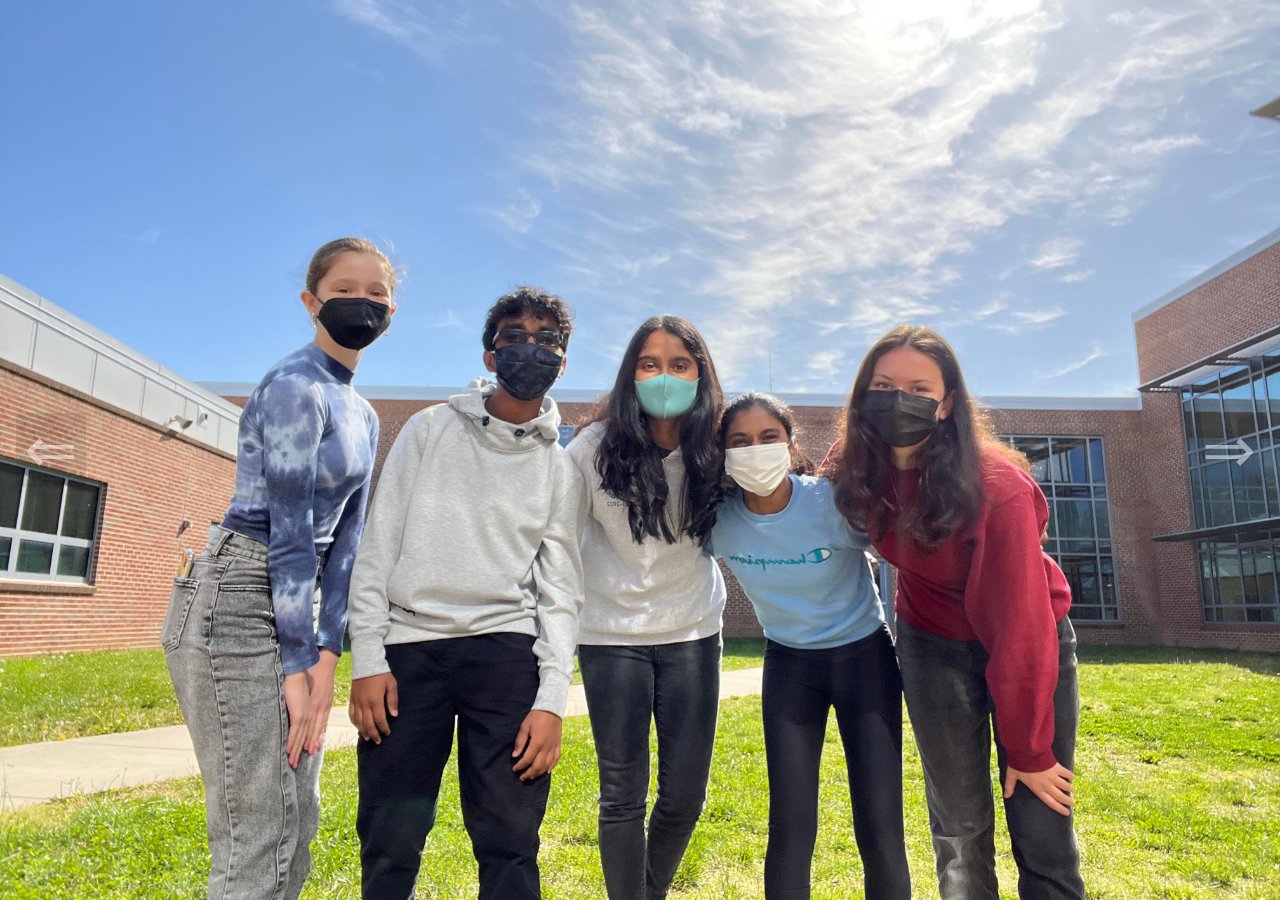
<file: js-css-carousel-main/index.html>
<!DOCTYPE html>
<html lang="en">
<head>
  <meta charset="UTF-8">
  <meta http-equiv="X-UA-Compatible" content="IE=edge">
  <meta name="viewport" content="width=device-width, initial-scale=1.0">
  <link rel="stylesheet" href="styles.css">
  <script src="script.js" defer></script>
  <title>Document</title>
</head>
<body>
  <section aria-label="Newest Photos">
    <div class="carousel" data-carousel>
      <button class="carousel-button prev" data-carousel-button="prev">&#8656;</button>
      <button class="carousel-button next" data-carousel-button="next">&#8658;</button>
      <ul data-slides>
        <li class="slide" data-active>
          <img src="img1.jpg" alt="besties1">
        </li>
        <li class="slide">
          <img src="img2.jpg" alt="besties2">
        </li>
        <li class="slide">
          <img src="img3.jpg" alt="besties3">
        </li>
      </ul>
    </div>
  </section>
</body>
</html>
</file>
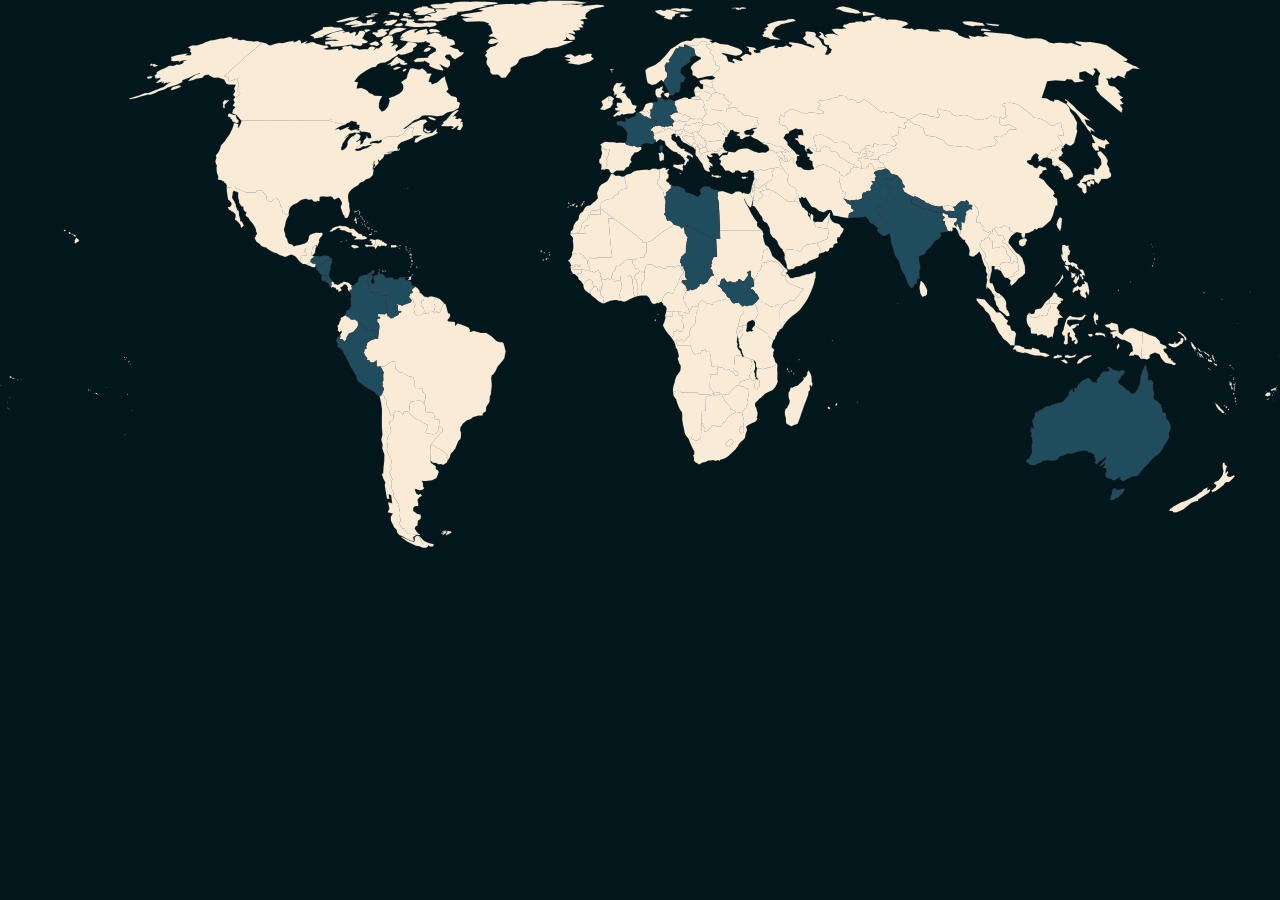
<file: worldmapig.html>
<!doctype html> 
<html lang = "en">
  <head>
    <title>Pollution Solution</title>
    <link rel="stylesheet" href="style1.css" type="text/css"/>
  </head>
  <body>
<?xml version="1.0"?>

<svg baseprofile="tiny" stroke-linecap="round" stroke-linejoin="round" version="1.2" viewbox="0 0 2000 857" xmlns="http://www.w3.org/2000/svg">
  <path d="M1383 261.6l1.5 1.8-2.9 0.8-2.4 1.1-5.9 0.8-5.3 1.3-2.4 2.8 1.9 2.7 1.4 3.2-2 2.7 0.8 2.5-0.9 2.3-5.2-0.2 3.1 4.2-3.1 1.7-1.4 3.8 1.1 3.9-1.8 1.8-2.1-0.6-4 0.9-0.2 1.7-4.1 0-2.3 3.7 0.8 5.4-6.6 2.7-3.9-0.6-0.9 1.4-3.4-0.8-5.3 1-9.6-3.3 3.9-5.8-1.1-4.1-4.3-1.1-1.2-4.1-2.7-5.1 1.6-3.5-2.5-1 0.5-4.7 0.6-8 5.9 2.5 3.9-0.9 0.4-2.9 4-0.9 2.6-2-0.2-5.1 4.2-1.3 0.3-2.2 2.9 1.7 1.6 0.2 3 0 4.3 1.4 1.8 0.7 3.4-2 2.1 1.2 0.9-2.9 3.2 0.1 0.6-0.9-0.2-2.6 1.7-2.2 3.3 1.4-0.1 2 1.7 0.3 0.9 5.4 2.7 2.1 1.5-1.4 2.2-0.6 2.5-2.9 3.8 0.5 5.4 0z" id="AF" name="Afghanistan">
  </path>
  <path class="Angola" d="M 1121.2 572 1121.8 574 1121.1 577.1 1122 580.1 1121.1 582.5 1121.5 584.7 1109.8 584.6 1109 605.1 1112.6 610.3 1116.2 614.3 1105.8 616.9 1092.3 616 1088.5 613 1065.8 613.2 1065 613.7 1061.7 610.8 1058.1 610.6 1054.7 611.7 1052 612.9 1051.5 608.9 1052.4 603.2 1054.4 597.3 1054.7 594.6 1056.6 588.8 1058 586.2 1061.3 582 1063.2 579.1 1063.8 574.4 1063.5 570.7 1061.9 568.4 1060.4 564.5 1059.1 560.7 1059.4 559.3 1061.1 556.8 1059.5 550.6 1058.3 546.3 1055.5 542.2 1056.1 541 1058.4 540.1 1060.1 540.2 1062.1 539.5 1078.8 539.6 1080.1 544.3 1081.7 548.2 1083 550.3 1085.1 553.6 1088.9 553.1 1090.7 552.2 1093.8 553.1 1094.7 551.5 1096.2 547.8 1099.7 547.5 1100 546.4 1102.9 546.4 1102.4 548.7 1109.2 548.6 1109.3 552.7 1110.4 555.1 1109.5 559 1109.9 563 1111.7 565.4 1111.3 573 1112.7 572.4 1115.1 572.6 1118.6 571.6 1121.2 572 Z">
  </path>
  <path class="Angola" d="M 1055.3 539 1053.8 534.2 1056.1 531.4 1057.8 530.3 1059.9 532.5 1057.9 533.9 1056.9 535.5 1056.7 538.3 1055.3 539 Z">
  </path>
  <path d="M1088 228l0.4 1.2 1.4-0.6 1.2 1.7 1.3 0.7 0.6 2.3-0.5 2.2 1 2.7 2.3 1.5 0.1 1.7-1.7 0.9-0.1 2.1-2.2 3.1-0.9-0.4-0.2-1.4-3.1-2.2-0.7-3 0.1-4.4 0.5-1.9-0.9-1-0.5-2.1 1.9-3.1z" id="AL" name="Albania">
  </path>
  <path d="M1296.2 336.7l1.3 5.1-2.8 0 0 4.2 1.1 0.9-2.4 1.3 0.2 2.6-1.3 2.6 0 2.6-1 1.4-16.9-3.2-2.7-6.6-0.3-1.4 0.9-0.4 0.4 1.8 4.2-1 4.6 0.2 3.4 0.2 3.3-4.4 3.7-4.1 3-4 1.3 2.2z" id="AE" name="United Arab Emirates">
  </path>
  <path class="Argentina" d="M 669.1 851.7 666.1 851.5 661.1 851.5 655.1 837.9 658.2 840.7 662.5 845.3 670.3 849 677.6 850.5 676.8 853.5 672.4 853.8 669.1 851.7 Z">
  </path>
  <path class="Argentina" d="M 638.6 644.7 649.9 655.1 654.5 656.1 661.8 660.9 667.7 663.4 668.8 666.2 664.6 676 670.4 677.7 676.7 678.7 680.9 677.7 685.2 672.7 685.5 667.1 688.1 665.8 691.3 669.6 691.7 674.7 687.5 678.2 684.2 680.8 678.9 687.1 672.9 695.8 672.4 701 672 707.6 673.2 714 672.3 715.4 672.7 719.5 673 722.9 680.8 728.4 681 732.8 684.9 735.6 685.2 738.7 681.9 746.9 674.9 750.4 664.7 751.7 658.7 751 660.8 754.9 660.9 759.6 662.7 762.8 660.2 765.1 655.1 766 649.5 763.6 648 765.3 650.5 771.6 654.5 773.5 656.8 771.5 659.3 774.8 655.1 776.8 652.2 780.8 653.4 787.1 653.3 790.5 648.5 790.5 645.5 793.7 645.6 798.5 652.1 803.1 657.3 804.3 657.5 810 652.9 813.5 652.3 820.8 648.8 823.2 647.9 826.1 652.1 832.6 656.7 836.1 654.6 835.8 649.7 834.8 637.6 834 634.1 830.4 632.2 825.8 629.1 826.2 626.5 823.9 623.4 817.4 626.1 814.6 626.2 810.7 624.4 807.5 625.1 802.1 624 793.8 622.2 790.1 624 788.9 622.6 786.5 619.8 785.3 620.6 782.6 617.5 780.2 613.8 772.9 615.5 771.6 612.2 763.8 611.4 757.3 611.2 751.6 613.7 749.3 610.4 743 608.8 737.2 611.8 733 610.4 727.6 612 721.4 610.6 715.5 609 714.3 604.1 703.2 606.2 696.6 604.5 690.4 605.4 684.5 608 678.5 611.3 674.5 609.3 672 610.1 669.9 608.5 659.2 614.1 656.1 615.3 649.4 614.4 647.8 618.4 642 625.9 643.6 629.6 648.2 631.2 643 637.6 643.3 638.6 644.7 Z">
  </path>
  <path d="M1230.8 253l-1.8 0.2-2.8-3.7-0.2-1-2.3 0-1.9-1.7-1 0.1-2.4-1.8-4.2-1.6-0.1-3.1-1.3-2.2 7-1 1.4 1.6 2.2 1.1-0.7 1.6 3.2 2.2-1.1 2.1 2.6 1.7 2.5 1 0.9 4.5z" id="AM" name="Armenia">
  </path>
  <path class="countrylol australia growcountry" d="M 1743 763.6 1746.7 765.8 1750 764.9 1754.9 763.7 1757.7 764.1 1753.2 771.7 1749.9 773.8 1745.9 779 1745.3 777.2 1738.7 781.6 1737.9 781.3 1734.9 781.1 1735.4 775.7 1737.4 771.5 1738 765.9 1740 763 1743 763.6 Z">
    <title class="tooltiptext">Australia</title>
  </path>
  <path class="countrylol australia growcountry" d="M 1793.5 590.2 1794.7 595.2 1798.7 592.8 1800.1 595.5 1802.4 598 1801.3 600.9 1801.5 606.4 1801.7 609.6 1803 610.4 1803.4 615.9 1802.2 619.2 1803 623.5 1808.4 626.9 1811.6 629.9 1814.8 632.7 1813.7 634.3 1816 638.3 1816.5 645.3 1819.1 643.9 1820.6 646.6 1822.2 645.7 1821.5 652.5 1824.4 656.4 1826.3 658.8 1829.1 664 1829.1 669.2 1828.1 672.9 1826.3 676.8 1827 682.3 1824.5 688 1822.4 691 1818.6 696.7 1817.1 700.4 1814 705 1809 710.8 1803.5 714 1799.1 718.9 1795.8 722.1 1791.4 727.6 1787.7 730.8 1783.8 735.6 1780.7 740 1779.9 742.1 1775.6 744.3 1769.5 744.5 1763.2 747.2 1759.4 749.6 1754.6 752.4 1751.9 749.5 1749.3 748.4 1751.9 745.1 1748.4 746.3 1741.2 750.9 1737.6 749.2 1735.2 748.2 1732.4 747.7 1728.3 745.9 1727 741.9 1728.5 737.1 1728.9 733.8 1727.5 731.2 1722.8 730.5 1726 727.3 1726.9 722.6 1722.2 727 1716.9 728.2 1721.4 724.7 1723.9 721 1727.4 717.8 1729 713.1 1722.2 718.5 1717.9 720.7 1713.6 725.8 1710.6 723.2 1712.3 719.8 1710.9 715.1 1709.1 712.7 1710.7 711.2 1705.4 707.3 1701.6 707.2 1697.6 704 1687.7 704.6 1679.8 706.9 1672.9 709.1 1667.9 708.7 1660.9 712 1655.6 713.4 1653.3 716.8 1650.3 719.4 1645.6 719.6 1642 720.1 1637.8 719 1633.6 719.7 1629.8 720 1625.3 723.4 1623.8 723.1 1620.4 724.9 1617 726.9 1613.2 726.7 1609.7 726.7 1605.6 722.6 1603.2 721.4 1604.7 717.7 1607.6 716.8 1609.1 715.4 1609.7 713.1 1612 708.6 1612.7 704.8 1612 698.3 1612.2 694.6 1613.6 691 1612.7 686.8 1613 684.9 1611.3 682.3 1612 677.3 1610.1 672.2 1610 669.5 1611.8 672.3 1611.3 666.3 1613.6 668.2 1614.7 670.7 1615.3 667.4 1613.7 662.3 1613.6 660.3 1612.8 658.4 1614.1 654.7 1615.6 653.1 1616.9 649.9 1617 646.1 1620.1 641.5 1619.7 646.4 1622.8 642 1627.7 639.8 1630.9 637.1 1635.6 634.7 1638.2 634.2 1639.6 635 1644.4 632.6 1647.9 631.9 1649 630.5 1650.5 629.9 1653.6 630.1 1659.8 628.2 1663.3 625.3 1665.3 621.9 1669.2 618.7 1669.9 616.1 1670.6 612.6 1675.5 607.1 1676.9 612.7 1679.5 611.4 1678 608.4 1680.3 605.3 1682.5 606.7 1684 601.8 1687.5 598.6 1689.3 596.1 1692.2 595 1692.6 593.2 1694.9 593.9 1695.3 592.3 1697.9 591.4 1700.7 590.5 1704.4 593.5 1707 597.3 1710.5 597.3 1714 597.9 1713.3 594.4 1716.8 589.3 1719.5 587.6 1718.9 586 1721.8 582.3 1725.5 580 1728.2 580.8 1733.1 579.6 1733.4 576.3 1729.5 574.2 1732.6 573.3 1736.2 574.9 1738.9 577.5 1743.4 579.1 1745.1 578.5 1748.4 580.5 1751.9 578.6 1753.9 579.2 1755.4 577.9 1757.6 581.1 1755.6 584.6 1753.1 587.2 1751.2 587.4 1751.5 589.9 1749.3 593.1 1746.8 596.3 1747 598.1 1750.8 601.7 1754.8 603.7 1757.3 605.9 1760.6 609.7 1762.2 609.7 1764.8 611.4 1765.3 613.4 1770.2 615.5 1774.3 613.3 1776.1 609.9 1777.8 607 1779.1 603.5 1781.7 598.4 1781.5 595.3 1782.2 593.4 1782.1 589.8 1783.5 584.9 1784.8 583.6 1784.2 581.5 1786 578.1 1787.5 574.6 1787.9 572.7 1790.2 570.3 1791.5 573.5 1791.4 577.5 1792.7 578.3 1792.6 581 1794.2 584.2 1794.1 587.9 1793.5 590.2 Z">
    <title class="tooltiptext">Australia</title>
  </path>
  <path d="M1070.6 190.8l-0.3 0.8 0.7 2.1-0.2 2.6-2.8 0 1.1 1.4-1.3 4-0.9 1.1-4.4 0.1-2.4 1.5-4.2-0.5-7.3-1.7-1.3-2.1-4.9 1.1-0.5 1.2-3.1-0.9-2.6-0.2-2.3-1.2 0.7-1.5-0.2-1.1 1.4-0.3 2.7 1.7 0.6-1.7 4.4 0.3 3.5-1.1 2.4 0.2 1.7 1.3 0.4-1.1-1-4.1 1.7-0.8 1.6-2.9 3.8 2.1 2.6-2.6 1.7-0.5 4 1.9 2.3-0.3 2.4 1.2z" id="AT" name="Austria">
  </path>
  <path class="Azerbaijan" d="M 1229 253.2 1225.2 252.3 1222 249.4 1220.8 246.9 1221.8 246.8 1223.7 248.5 1226 248.5 1226.2 249.5 1229 253.2 Z">
  </path>
  <path class="Azerbaijan" d="M 1235.3 236.2 1237.8 233.6 1241.3 236.9 1244.9 241.5 1247.4 241.8 1249.3 243.5 1245.1 244 1245.2 249 1244.8 251.2 1243.1 252.7 1243.9 255.8 1242.6 256.2 1238.7 252.8 1239.9 249.7 1238 247.8 1236.1 248.3 1230.8 253 1229.9 248.5 1227.4 247.5 1224.8 245.8 1225.9 243.7 1222.7 241.5 1223.4 239.9 1221.2 238.8 1219.8 237.2 1220.9 236.1 1225.1 238 1228 238.3 1228.6 237.6 1225.3 234.1 1226.5 233.3 1228 233.5 1232.3 237.3 1234.7 237.8 1235.3 236.2 Z">
  </path>
  <path d="M1154.9 530.4l-0.6 0.1 0-0.3-2-6.1-0.01-0.06-0.09-1.04-1.4-2.9 3.5 0.5 1.7-3.7 3.1 0.4 0.3 2.5 1.2 1.5 0 2.1-1.4 1.3-2.3 3.4-2 2.3z" id="BI" name="Burundi">
  </path>
  <path d="M1016.5 177.1l-0.4 4.2-1.3 0.2-0.4 3.5-4.4-2.9-2.5 0.5-3.5-2.9-2.4-2.5-2.2-0.1-0.8-2.2 3.9-1.2 3.6 0.5 4.5-1.3 3.1 2.7 2.8 1.5z" id="BE" name="Belgium">
  </path>
  <path d="M1006.7 427l-0.2 2.1 1.3 3.8-1.1 2.6 0.6 1.7-2.8 4-1.7 2-1.1 4 0.2 4.1-0.3 10.3-4.7 0.8-1.4-4.4 0.3-14.8-1.2-1.3-0.2-3.2-2-2.2-1.7-1.9 0.7-3.4 2-0.7 1.1-2.8 2.8-0.6 1.2-1.9 1.9-1.9 2 0 4.3 3.7z" id="BJ" name="Benin">
  </path>
  <path d="M988.5 406l-0.5 3.1 0.8 2.9 3.1 4.2 0.2 3.1 6.5 1.5-0.1 4.4-1.2 1.9-2.8 0.6-1.1 2.8-2 0.7-4.9-0.1-2.6-0.5-1.8 1-2.5-0.5-9.8 0.3-0.2 3.7 0.8 4.8-3.9-1.6-2.6 0.2-2 1.6-2.5-1.3-1-2.2-2.5-1.4-0.4-3.7 1.6-2.7-0.2-2.2 4.5-5.3 0.9-4.4 1.5-1.6 2.7 0.9 2.4-1.3 0.8-1.7 4.3-2.8 1.1-2 5.3-2.7 3.1-0.9 1.4 1.2 3.6 0z" id="BF" name="Burkina Faso">
  </path>
  <path d="M1500.6 360.3l0.6 4.6-2.1-1 1.1 5.2-2.1-3.3-0.8-3.3-1.5-3.1-2.8-3.7-5.2-0.3 0.9 2.7-1.2 3.5-2.6-1.3-0.6 1.2-1.7-0.7-2.2-0.6-1.6-5.3-2.6-4.8 0.3-3.9-3.7-1.7 0.9-2.3 3-2.4-4.6-3.4 1.2-4.4 4.9 2.8 2.7 0.3 1.2 4.5 5.4 0.9 5.1-0.1 3.4 1.1-1.6 5.4-2.4 0.4-1.2 3.6 3.6 3.4 0.3-4.2 1.5 0 4.4 10.2z" id="BD" name="Bangladesh">
  </path>
  <path d="M1132.6 221.6l-2.3 2.6-1.3 4.5 2.1 3.6-4.6-0.8-5 2 0.3 3.2-4.6 0.6-3.9-2.3-4 1.8-3.8-0.2-0.8-4.2-2.8-2.1 0.7-0.8-0.6-0.8 0.6-2 1.8-2-2.8-2.7-0.7-2.4 1.1-1.4 1.8 2.6 1.9-0.4 4 0.9 7.6 0.4 2.3-1.6 5.9-1.5 4 2.3 3.1 0.7z" id="BG" name="Bulgaria">
  </path>
  <path d="M1083 214.3l1.9-0.1-1.1 2.8 2.7 2.5-0.5 2.9-1.1 0.3-0.9 0.6-1.6 1.5-0.4 3.5-4.8-2.4-2.1-2.7-2.1-1.4-2.5-2.4-1.3-1.9-2.7-3 0.8-2.6 2 1.5 1-1.4 2.3-0.1 4.5 1.1 3.5-0.1 2.4 1.4z" id="BA" name="Bosnia and Herzegovina">
  </path>
  <path d="M1141.6 162.7l-3.9-0.2-0.8 0.6 1.5 2 2 4-4.1 0.3-1.3 1.4 0.3 3.1-2.1-0.6-4.3 0.3-1.5-1.5-1.7 1.1-1.9-0.9-3.9-0.1-5.7-1.5-4.9-0.5-3.8 0.2-2.4 1.6-2.3 0.3-0.5-2.8-1.9-2.8 2.8-1.3-0.4-2.4-1.7-2.3-0.6-2.7 4.7 0 4.8-2.3 0.5-3.4 3.6-2-1-2.7 2.7-1 4.6-2.3 5.3 1.5 0.9 1.5 2.4-0.7 4.8 1.4 1.1 2.9-0.7 1.6 3.8 4 2.1 1.1 0 1.1 3.4 1.1 1.7 1.6-1.6 1.3z" id="BY" name="Belarus">
  </path>
  <path d="M487.8 399.8l-1.7 0 1.3-7.2 0.7-5.1 0.1-1 0.7-0.3 0.9 0.8 2.5-3.9 1.1-0.1-0.1 1 1 0-0.3 1.8-1.3 2.7 0.4 1-0.9 2.3 0.3 0.6-1 3.3-1.3 1.7-1.1 0.2-1.3 2.2z" id="BZ" name="Belize">
  </path>
  <path d="M662.5 631.4l-0.3-2-5.4-3.3-5.2-0.1-9.6 1.9-2.1 5.6 0.2 3.5-1.5 7.7-1-1.4-6.4-0.3-1.6 5.2-3.7-4.6-7.5-1.6-4 5.8-3.9 0.9-3.1-8.9-3.7-7.2 1.1-6.2-3.2-2.7-1.2-4.6-3.2-4.4 2.9-6.9-2.9-5.4 1.1-2.2-1.2-2.4 1.9-3.2-0.3-5.4 0-4.6 1.1-2.1-5.5-10.4 4.2 0.6 2.9-0.2 1.1-1.9 4.8-2.6 2.9-2.4 7.3-1.1-0.4 4.8 0.9 2.5-0.3 4.3 6.5 5.7 6.4 1.1 2.3 2.4 3.9 1.3 2.5 1.8 3.5 0 3.4 1.9 0.5 3.7 1.2 1.9 0.3 2.7-1.7 0.1 2.8 7.5 10.7 0.3-0.5 3.7 0.8 2.5 3.2 1.8 1.7 4-0.6 5.1-1.3 2.8 0.8 3.6-1.6 1.4z" id="BO" name="Bolivia">
  </path>
  <path d="M665.8 489.6l3.1 0.6 0.6-1.4-1-1.2 0.6-1.9 2.3 0.6 2.7-0.7 3.2 1.4 2.5 1.3 1.7-1.7 1.3 0.2 0.8 1.8 2.7-0.4 2.2-2.5 1.8-4.7 3.4-5.9 2-0.3 1.3 3.6 3 11.2 3.1 1.1 0.1 4.4-4.3 5.3 1.7 1.9 10.1 1 0.2 6.5 4.3-4.2 7.1 2.3 9.5 3.9 2.8 3.7-0.9 3.6 6.6-2 11 3.4 8.5-0.2 8.4 5.3 7.4 7.2 4.4 1.8 4.8 0.3 2.1 2 2 8.2 1.1 3.9-2.1 10.6-2.7 4.2-7.7 8.9-3.4 7.3-4 5.5-1.4 0.2-1.3 4.7 0.9 12-1.1 9.9-0.3 4.2-1.6 2.6-0.5 8.6-5.2 8.3-0.5 6.7-4.3 2.7-1.1 3.9-6 0-8.5 2.4-3.7 2.9-6 1.9-6.1 5.1-4.1 6.4-0.3 4.8 1.3 3.5-0.3 6.5-0.8 3.1-3.4 3.6-4.5 11.3-4 5-3.2 3.1-1.5 6.1-2.9 3.6-2.1-3.6 1.8-3.1-3.8-4.3-4.8-3.6-6.3-4.1-1.9 0.2-6.3-5-3.4 0.7 6-8.7 5.3-6.3 3.3-2.6 4.2-3.5-0.4-5.1-3.2-3.8-2.6 1.3 0.7-3.7 0.3-3.8-0.3-3.6-2.1-1.1-2 1-2.1-0.3-0.8-2.4-1.1-5.9-1.2-1.9-3.9-1.8-2.2 1.3-5.9-1.3-0.4-8.7-2-3.5 1.6-1.4-0.8-3.6 1.3-2.8 0.6-5.1-1.7-4-3.2-1.8-0.8-2.5 0.5-3.7-10.7-0.3-2.8-7.5 1.7-0.1-0.3-2.7-1.2-1.9-0.5-3.7-3.4-1.9-3.5 0-2.5-1.8-3.9-1.3-2.3-2.4-6.4-1.1-6.5-5.7 0.3-4.3-0.9-2.5 0.4-4.8-7.3 1.1-2.9 2.4-4.8 2.6-1.1 1.9-2.9 0.2-4.2-0.6-3.2 1.1-2.6-0.7-0.1-9.7-4.4 3.7-5-0.1-2.3-3.5-3.8-0.3 1-2.8-3.3-3.9-2.6-5.8 1.5-1.1-0.2-2.8 3.4-1.8-0.7-3.5 1.4-2.2 0.3-3 6.3-4.4 4.6-1.2 0.8-1 5.1 0.3 2.2-17.6 0.1-2.8-0.9-3.6-2.6-2.4 0.1-4.7 3.2-1 1.1 0.7 0.2-2.5-3.3-0.7 0-4 11 0.2 1.9-2.3 1.6 2.1 1 3.8 1.1-0.8 3.1 3.4 4.4-0.4 1.1-2 4.2-1.5 2.4-1.1 0.7-2.7 4.1-1.8-0.3-1.4-4.8-0.5-0.7-4.1 0.3-4.3-2.5-1.6 1.1-0.6 4.1 0.8 4.5 1.6 1.7-1.5 4.1-1 6.4-2.4 2.1-2.5-0.7-1.8 3-0.2 1.2 1.4-0.8 2.9 2 0.9 1.2 3-1.6 2.3-1 5.4 1.4 3.3 0.3 3 3.5 3 2.8 0.3 0.6-1.3 1.8-0.3 2.6-1.1 1.8-1.7 3.2 0.6 1.3-0.3z" id="BR" name="Brazil">
  </path>
  <path d="M1633.1 472.8l2.2-2.4 4.6-3.6-0.1 3.2-0.1 4.1-2.7-0.2-1.1 2.2-2.8-3.3z" id="BN" name="Brunei Darussalam">
  </path>
  <path d="M1488.8 323.5l2.6 2.1 0.5 3.9-4.5 0.2-4.7-0.4-3.2 1-5.5-2.5-0.4-1.2 2.6-4.8 2.6-1.6 4.3 1.4 2.9 0.2 2.8 1.7z" id="BT" name="Bhutan">
  </path>
  <path d="M1127.6 615.7l1.9 5.1 1.1 1.2 1.6 3.7 6.1 7 2.3 0.7-0.1 2.3 1.5 4.1 4.3 1 3.4 2.9-8.1 4.7-5.2 4.8-2 4.3-1.8 2.4-3 0.5-1.2 3.1-0.6 2-3.6 1.4-4.5-0.3-2.5-1.8-2.3-0.7-2.8 1.4-1.5 3.1-2.7 1.9-2.8 2.9-4 0.7-1.1-2.3 0.6-3.9-3-6.1-1.4-1 0.6-18.7 5.5-0.2 0.8-22.9 4.2-0.2 8.7-2.3 2 2.7 3.7-2.5 1.7 0 3.2-1.5 1 0.5z" id="BW" name="Botswana">
  </path>
  <path d="M1121.3 446.5l3.9 2.5 3.1 2.6 0.1 2.1 3.9 3.3 2.4 2.8 1.4 3.8 4.3 2.6 0.9 2-1.8 0.7-3.7-0.1-4.2-0.7-2.1 0.5-0.9 1.6-1.8 0.2-2.2-1.4-6.3 3.2-2.6-0.6-0.8 0.5-1.6 3.9-4.3-1.3-4.1-0.6-3.6-2.4-4.7-2.2-3 2.1-2.2 3.2-0.5 4.5-3.6-0.3-3.9-1.1-3.3 3.4-3 6-0.6-1.9-0.3-2.9-2.6-2.1-2.1-3.3-0.5-2.3-2.7-3.4 0.5-1.9-0.6-2.7 0.4-5 1.4-1.1 2.8-6.5 4.6-0.5 1-1.7 1 0.2 1.4 1.4 7.1-2.4 2.4-2.5 2.9-2.3-0.6-2.2 1.6-0.6 5.5 0.4 5.2-3 4-7 2.8-2.6 3.6-1.1 0.7 2.7 3.3 4 0 2.7-0.8 2.6 0.4 2 1.9 1.9 0.5 0.3z" id="CF" name="Central African Republic">
  </path>
  <path class="Canada" d="M 665.9 203.6 669.3 204.5 674 204.3 670.7 206.9 668.7 207.3 663.2 204.6 662.6 202.5 665.1 200.6 665.9 203.6 Z">
  </path>
  <path class="Canada" d="M 680.3 187.6 677.9 187.7 672.1 185.8 668.6 182.8 670.5 182.3 676.4 183.9 680.6 186.5 680.3 187.6 Z">
  </path>
  <path class="Canada" d="M 372.4 191.3 369.3 192.2 363 189.4 363 187.2 360.1 185 360.4 183.2 356.1 182.1 356.7 178.7 358.2 177.3 362.3 178.6 364.7 179.6 368.8 180.2 369 182.4 369.4 185.3 372.6 187.9 372.4 191.3 Z">
  </path>
  <path class="Canada" d="M 711.5 177.8 706.5 183.2 710.4 181.1 713.3 182.5 710.9 184.6 714.7 186.3 717.5 184.8 721.8 186.7 719 191.3 722.8 190.2 722.5 193.5 723 197.4 719.4 203 717 203.2 714.1 202 716.6 196.9 715.4 196.1 708.1 201.5 705.1 201.3 709.5 198.3 705.1 196.8 699.6 197.2 690 197 689.8 195.2 693.6 192.9 691.9 191.3 697.3 187.5 705.5 177.6 709.7 174.1 714.7 172 716.8 172.2 715.3 173.9 711.5 177.8 Z">
  </path>
  <path class="Canada" d="M 351.5 156.4 353 157.2 358 156.7 350.8 163.6 351.1 168.6 349.2 168.6 348.5 165.8 349 162.9 348.2 161 349.5 158.3 351.5 156.4 Z">
  </path>
  <path class="Canada" d="M 634.9 108.9 631.3 111.9 629.6 111.4 629.5 109.7 629.9 109.3 632.7 107.6 634.4 107.7 634.9 108.9 Z">
  </path>
  <path class="Canada" d="M 625.2 105.7 618 108.9 615 108.7 615 107.2 620 104.5 626 104.6 625.2 105.7 Z">
  </path>
  <path class="Canada" d="M 622.1 88.9 621.2 91.4 623.9 90.5 625.4 92 628.9 94 632.7 95.7 631.3 98.4 634.8 98 636.7 99.9 631.7 101.7 625.8 100.3 625 97.7 618.7 100.8 610.5 103.7 611.2 100.4 604.9 100.9 610.6 98.1 614.2 93.6 619.3 88.5 622.1 88.9 Z">
  </path>
  <path class="Canada" d="M 667 80.6 662.1 80.9 662.8 78.2 666.6 75.1 670.9 74.4 673.2 75.9 671.7 78.2 670.8 79 667 80.6 Z">
  </path>
  <path class="Canada" d="M 592.5 69.9 588.4 71.8 584.2 70.2 580.3 70.7 576.9 68.3 581.9 66.6 586.8 64.3 589.8 65.8 591.4 66.8 591.8 67.8 592.5 69.9 Z">
  </path>
  <path class="Canada" d="M 645.5 212.5 643.3 208.9 646.2 200.4 644.6 198.6 640.9 199.6 639.8 198 634.3 202.7 631.1 207.6 628.3 210.5 625.8 211.5 624.1 211.8 623 213.3 613.7 213.3 605.9 213.4 603.2 214.5 596.4 218.9 596.4 218.8 595.5 218.4 593.5 219.3 591.6 220.6 589.8 219.5 585.1 220.3 581.2 221.2 579.3 222 577 224.1 578.8 224.8 580.5 224.4 580.8 224.4 580.5 226.3 575.7 227 572.9 227.8 571.2 228.8 568.6 228.2 567 228.5 564.1 230.3 559.5 232.3 556.8 231.9 558.8 229.7 562.5 226.2 566.6 224.1 567.7 222.3 568.6 219.3 572.4 215.8 573.3 211.8 574.4 215.7 578.2 216.6 580.6 214.5 579.2 209.7 578.3 207.7 574.3 206.5 570.5 205.8 566.6 205.8 563.2 205 562.8 203.6 561.4 204.5 560.2 204.3 562.1 202.2 560.3 201.4 562.2 199 561 197.2 562.7 195.4 557.5 194.5 557.4 190.9 556.6 190.1 553.3 189.9 549.2 188.7 547.7 189.5 545.9 191 542.6 192 539.5 194.5 534.1 192.8 529.7 193.6 525.8 191.7 521.2 190.7 517.9 190.3 516.9 189.3 517.8 185.9 516.1 185.9 514.8 188.3 504.6 188.3 487.6 188.3 470.8 188.3 455.9 188.3 441.1 188.3 426.4 188.3 411.3 188.3 406.5 188.3 391.8 188.3 377.7 188.3 377 188.3 371.6 182.2 370 179.5 363 176.9 364.3 171.4 367.9 167.7 363.8 165 366.9 160.1 364.8 155.7 367.3 152.5 372.4 149.6 375.6 145.8 371 142 372.4 135.1 373.5 130.9 371.9 128.2 371.1 125.8 371.7 122.7 365.2 124.6 357.6 127.9 357.3 124.1 356.8 121.5 354 119.9 349.8 119.7 385.4 87 410 66.6 416 67.9 419.3 70.5 423 71 429.3 68.8 436.3 67.1 441.6 67.7 450.5 65.4 458.7 64.1 458.9 66.3 463.4 65 467.3 62.5 469.4 63.1 470.8 67.9 480.3 64.2 476.4 68.3 482.4 67.4 485.6 65.9 490.2 66.2 494.1 68.4 501.6 70.4 506.3 71.3 510.7 71 513.6 73.8 505.1 76.5 511.5 77.6 523.4 77 527.8 76 529.2 79.3 536.3 76.6 534.2 74.2 538.7 72.4 543.9 72.1 547.8 71.6 549.9 72.9 551.4 75.8 556.4 75.4 561.7 77.9 568.9 77 574.9 77.1 577.3 73.7 581.8 72.8 586.7 74.6 582.4 79.8 588.6 75.4 591.8 75.6 598.2 70.1 596.6 66.8 593.7 64.6 599.2 58.7 607.4 54.9 611.9 55.8 613.9 58.1 614.3 64.1 608.5 66.7 615.2 67.8 610.8 73.3 619.7 69.1 621.9 72.6 617.6 76.6 618.9 80.3 626.2 76.4 632.7 71.6 637.4 65.7 642.9 66.1 648.3 66.9 651.9 69.6 650.2 72.3 645.1 75.2 646 78.1 643.6 80.8 632.7 84.7 626.2 85.6 623 83.9 619.7 86.7 612.3 91.4 609.3 93.9 601.6 97.7 595.1 98.1 590 100.5 587.1 104.3 581.4 105 572.7 109.7 563.3 116.2 558.3 120.8 553.4 127.7 559.4 128.7 557.9 134.2 557.1 138.8 564.4 137.6 571.4 140.2 574.7 142.5 576.4 145.3 581.3 147 584.9 149.5 592.5 149.9 597.3 150.5 593.7 155.7 592 161.8 592.1 168.7 596.5 174.6 601.2 172.6 606.8 166.2 609.1 156.6 607.4 153.4 616.4 150.5 623.9 146.3 628.7 142.1 630.4 138.1 630 133 626.8 128.5 635.7 122.3 636.7 117 640.6 108 644.4 106.6 651.1 108.2 655.3 108.8 659.8 107.2 662.9 109.2 666.5 112.6 666.7 114.8 674.4 115.3 671.8 120.2 669.5 127.6 673.3 128.6 674.9 132.1 683.1 128.8 690.6 122.2 694.8 119.5 695.9 124.8 698.5 132.3 700.5 139.5 697.1 143.3 701.9 146.7 704.8 150.1 711.7 151.7 714.1 153.6 714.1 158.8 717.5 159.6 718.6 161.9 716.6 168.8 712.3 171.1 708.1 173.3 699.3 175.5 691.4 180.5 682.8 181.6 672.7 180.2 665.4 180.2 660.1 180.6 654.4 185.1 647 187.9 636.9 196.1 629 201.9 633.7 200.9 644.6 192.6 656.9 187.4 664.5 186.8 667.8 189.9 661.7 194.1 661.1 200.8 661.2 205.6 666.8 208.7 675.4 207.8 682.6 200.7 681.6 205.3 684.1 207.6 676.7 211.7 664.3 215.5 658.5 218 651.3 222.6 647.6 222.1 649.1 216.8 659.5 211.5 651.4 211.7 645.5 212.5 Z">
  </path>
  <path class="Canada" d="M 539 48.7 534.3 51.1 544.8 49.6 547.4 52.2 554.7 49.5 556.5 51.2 554.3 56.3 558.6 54.2 561.4 48.9 565.7 48.1 568.7 48.9 570.9 51 568.2 56.1 565.8 59.8 570 62.4 575 65 572.4 67.3 565.3 67.8 566.1 69.8 562.9 71.8 556.2 71 550.5 69.5 545.4 69.8 535.9 71.7 524.6 72.5 516.7 73 517 70.4 512.9 69 508.6 69.6 508 65.3 511.3 64.7 518.6 63.8 524.1 64.1 530.3 63.1 523.8 61.9 514.7 62.3 509 62.2 509 60.3 520.7 58.1 514.4 58.2 509 56.8 516.8 52.9 522 50.8 536.2 47.7 539 48.7 Z">
  </path>
  <path class="Canada" d="M 578.5 47.2 571.5 50.6 569.2 47 571.3 46.2 576.8 46 578.5 47.2 Z">
  </path>
  <path class="Canada" d="M 687.1 48.8 686.4 50.2 682.3 50.1 678.2 50 673.3 50.7 672.4 50.3 670.3 47.6 672 45.8 674.2 45.4 682.6 46 687.1 48.8 Z">
  </path>
  <path class="Canada" d="M 647.3 48.5 647.6 51.7 654.8 47.6 666.5 45.5 668.8 50.8 665.6 54.2 674.6 52.7 679.9 50.6 686.7 53.2 690.4 55.7 689.3 58 697.5 56.8 699.4 60.2 707.8 62.3 710 64.4 710.9 69.5 701.8 72 709.5 75.6 715.4 76.8 718.7 81.8 725.2 82.2 721.9 86.1 711 92.6 707 90.2 703.2 84.8 697.3 85.5 695 88.8 697.7 92 702.2 94.6 703.2 96.1 703.1 101.8 699.5 105.9 694.8 104.3 686.2 99.8 689.8 104.7 692.6 108.2 692.3 110.2 681.4 107.9 673.8 104.5 670 101.8 672.4 100.1 667.6 97.2 662.9 94.5 662 96.1 648.9 97 646.5 95.1 651.9 90.9 660 90.8 669.3 90.1 669.1 88.1 672.2 85.3 681 79.9 681.4 77.4 680.9 75.6 676.2 72.9 669.1 71.1 672.6 69.7 670.6 66.3 667.2 66 665.3 64.2 662 65.8 654.1 66.5 640.1 65.3 632.7 63.7 626.8 62.9 624.9 61 631.2 58.6 625.5 58.6 628.8 53.3 635.9 48.7 641.9 46.6 653.1 45.2 647.3 48.5 Z">
  </path>
  <path class="Canada" d="M 596.9 45 600.5 46.1 608.1 45.4 607.6 46.9 601.5 49.4 605.3 51.6 600.1 56.3 591.7 58.3 588.3 57.9 587.4 55.9 581.5 51.9 583.2 50.2 590.6 50.8 589.7 47.5 596.9 45 Z">
  </path>
  <path class="Canada" d="M 619.5 50.5 611.7 54.4 607.3 54.2 609.1 49.6 611.7 47.1 615.9 44.9 621.1 43.5 629 43.7 635.2 44.9 625.1 49.5 619.5 50.5 Z">
  </path>
  <path class="Canada" d="M 503.7 57.7 490.2 60.3 490.8 58 484.8 55.2 489.2 53 496.7 49.2 504.3 45.8 504.7 42.7 518.7 41.9 522.9 43 532.4 43.3 534.3 44.7 535.9 46.9 529.4 48.2 515.5 51.8 506.3 55.5 503.7 57.7 Z">
  </path>
  <path class="Canada" d="M 628.9 39.3 624.8 41.2 619.6 40.8 616.4 39.5 620.9 37.3 627.8 35.9 629.2 37.7 628.9 39.3 Z">
  </path>
  <path class="Canada" d="M 620.1 30.6 620.3 32.9 617.5 35.4 611.7 39.2 604.8 39.7 601.6 38.9 605 36 598.4 36.3 602.7 32.5 606.5 32.7 614.2 31 619.1 31.3 620.1 30.6 Z">
  </path>
  <path class="Canada" d="M 580.7 33.2 580 34.9 584.4 34.1 588 34.3 585.7 36.8 580.6 39.1 566.7 39.9 554.4 42.1 548.4 42.2 549.9 40.6 560.6 38.3 542.7 38.9 538.5 38 550.2 33.2 555.6 31.8 563.9 33.5 566.8 36.4 572.9 36.8 573.6 32.1 579.4 30.3 582.5 30.8 580.7 33.2 Z">
  </path>
  <path class="Canada" d="M 636.4 28.8 638.7 30.4 646.1 30.4 647.5 32 644.7 33.8 647.8 34.9 649 36.1 653.9 36.3 659 36.7 666.1 35.7 674.2 35.2 680 35.6 682.3 37.5 681.3 39.5 677.7 40.9 671 42 666.7 41.3 654.9 42.1 646.9 42.2 641.3 41.6 632.7 40 634.3 37.2 636.4 34.8 635 32.6 628 32 625.4 30.5 629.2 28.5 636.4 28.8 Z">
  </path>
  <path class="Canada" d="M 560.7 26.2 554.9 29.9 549.6 31.6 545.8 31.8 535.9 33.9 528.8 34.7 525.2 33.6 536.9 29.9 549.1 26.8 554.6 26.9 560.7 26.2 Z">
  </path>
  <path class="Canada" d="M 641.9 26.8 640.1 26.9 633.5 26.6 634.2 25.3 641.4 25.4 643 26.2 641.9 26.8 Z">
  </path>
  <path class="Canada" d="M 583.1 25.9 574.3 27.3 571 25.8 576.1 24.3 582.1 23.8 586.2 24.5 583.1 25.9 Z">
  </path>
  <path class="Canada" d="M 590.9 21.7 585.2 22.6 579.2 22.6 580.2 21.9 585.9 20.6 587.6 20.8 590.9 21.7 Z">
  </path>
  <path class="Canada" d="M 637.7 24.2 631.1 25.2 629.5 24.1 630.1 22.4 632.3 20.5 636.7 20.7 638.4 21 640.7 22.6 637.7 24.2 Z">
  </path>
  <path class="Canada" d="M 623.9 23 622.8 24.9 617.5 24.4 613.5 22.9 605.7 22.7 611 21.4 608.2 20.3 610.4 18.5 616.5 19.1 624 20.8 623.9 23 Z">
  </path>
  <path class="Canada" d="M 678 16.9 680.7 18.4 674.2 19.7 663.6 23.2 656.8 23.5 650 22.9 648.4 21 650.5 19.4 654.8 18.2 648.2 18.2 646.2 16.7 646.6 14.8 651.5 12.9 655.6 11.6 659.6 11.3 659.3 10.3 667.6 10.1 669.2 12.3 673.9 13.2 678.7 14.1 678 16.9 Z">
  </path>
  <path class="Canada" d="M 757.2 2.9 765.9 3.2 772.6 3.7 777.8 4.7 776.7 5.7 766.9 7.4 757.9 8.2 753.9 9.1 761.4 9.1 750.9 11.6 744.1 12.8 734.8 16.3 726.7 17 723.6 18 712.3 18.4 716.7 19 713.4 19.8 714.1 22.1 709.1 23.7 702.2 25 698.7 26.8 692.1 28.3 691.6 29.4 698.1 29.2 697 30.4 684.3 33.3 675.8 31.9 664.1 32.7 659.1 32.1 652.3 31.8 654.4 29.5 662.4 28.4 664.4 25 667 24.7 674.5 26.7 672.8 23.7 667.9 22.8 672.9 21 680.5 19.9 683.3 18.3 680.3 16.6 681.4 14.4 690.8 14.5 693 15 700.3 13.4 693 12.9 680.4 13.2 676 11.8 675.2 10.1 672.7 8.9 673.8 7.6 679.8 6.8 684 6.7 691.4 6.1 698.2 4.6 702.1 4.8 704.5 5.9 709.5 3.9 714.7 3.3 721.2 2.9 731.6 2.7 732.9 3.1 743.2 2.5 750.2 2.7 757.2 2.9 Z">
  </path>
  <path d="M1034.4 197.5l0.2 1.1-0.7 1.5 2.3 1.2 2.6 0.2-0.3 2.5-2.1 1.1-3.8-0.8-1 2.5-2.4 0.2-0.9-1-2.7 2.2-2.5 0.3-2.2-1.4-1.8-2.7-2.4 1 0-2.9 3.6-3.5-0.2-1.6 2.3 0.6 1.3-1.1 4.2 0 1-1.3 5.5 1.9z" id="CH" name="Switzerland">
  </path>
  <path class="China" d="M 1602.2 381.9 1597.9 385 1593 383 1592 377.5 1594.2 374.6 1600 372.8 1603.3 372.9 1604.9 375.4 1602.9 378.2 1602.2 381.9 Z">
  </path>
  <path class="China" d="M 1625.6 185.5 1634.6 190 1640.6 195.8 1648.2 195.8 1650.8 193.4 1657.7 191.5 1659 197.2 1658.7 199.5 1661.5 206.3 1662.1 212.5 1655.2 211.4 1652.3 213.6 1657 219 1660.9 226.5 1658.4 226.6 1660.3 229.9 1654.8 226.1 1654.8 229.7 1648.4 232.4 1651.2 235.8 1646.6 235.5 1643 233.5 1641.9 238.1 1638 241.5 1635.9 245.6 1629.6 247.4 1627.2 250.4 1622.4 252.2 1623.7 249.2 1621.4 246.7 1623.4 242.4 1618.9 239.1 1615.5 241.3 1611.9 245.8 1610.6 249.9 1605.6 250.2 1604.3 253.2 1609.1 257.5 1613.9 258.6 1615.3 261.4 1620.4 263.3 1624.2 258.7 1630.1 261.2 1633.6 261.4 1635.9 264.7 1629.2 266.5 1628.2 270 1624.4 273.2 1623.5 277.7 1630.6 281.2 1635.2 287.5 1640.7 293.4 1646.2 298.3 1647.8 303.1 1645 304.9 1647.4 308.3 1651.3 310.3 1652.1 315.5 1652.2 320.6 1649.4 321.2 1647.3 328.1 1645 336.6 1641.6 344.2 1635.2 350.1 1628.6 355.6 1622.5 356.3 1619.6 359.1 1617.3 357.1 1614.8 360.2 1607.6 363.5 1601.8 364.4 1601.1 371.2 1598 371.6 1595.8 366.9 1596.7 364.5 1588.9 362.4 1586.5 363.5 1580.6 361.8 1577.5 359.2 1577.8 355.5 1572.5 354.3 1569.4 351.9 1565.3 355.3 1560 356.1 1555.6 356 1552.9 357.6 1550.2 358.5 1552.2 365.9 1549.2 365.7 1548.4 364.2 1547.9 361.5 1544.1 363.4 1541.5 362.2 1537 359.8 1537.8 354.5 1534.1 353.2 1531.7 347.3 1526.1 348.4 1525.4 340.8 1529.6 335.4 1528.7 330.1 1527.4 325.2 1524.7 323.7 1522 319.9 1518.9 320.4 1512.8 319.4 1514 316.7 1510.4 312.7 1507.2 315.4 1502.3 313.9 1496.9 317.9 1493 322.7 1488.8 323.5 1486 321.8 1483.1 321.6 1478.8 320.2 1476.2 321.8 1473.6 326.6 1472.1 321.5 1469 322.9 1462.5 322.2 1456 320.8 1451 317.9 1446.5 316.7 1444 313.6 1440.7 312.7 1434.3 308.5 1429.5 306.5 1427.6 308 1419 303.5 1412.8 299.5 1409.6 292.4 1413.7 293.3 1413.1 290 1410.1 286.7 1409.3 281.5 1401.6 273.9 1392.1 271.4 1389.2 266.4 1384.5 263.4 1383 261.6 1381.2 258 1380.7 255.5 1377 254 1375.5 254.7 1372.4 248.7 1373.5 247.3 1372.3 245.8 1376.4 242.8 1379.6 241.5 1385.4 242.4 1386 238.3 1392.4 237.6 1393.4 235 1400.3 231.6 1400.5 230.2 1398.8 226.5 1401.7 224.9 1392.9 213.9 1402 211.4 1404 210 1403 198.7 1413.8 200.8 1415.4 197.9 1412.9 191.7 1416.7 191.1 1418.6 186.9 1420.3 186.4 1423.6 190.8 1429.3 194.1 1437.5 196.4 1443.3 201.5 1444.7 208.8 1447.7 211.6 1454.2 212.7 1461.4 213.5 1469.4 217.5 1472.8 218.2 1477.8 224 1482.5 227.8 1488.1 227.6 1499.4 229.1 1505.8 228.2 1511.4 229.1 1520.8 233 1527 233 1530.3 234.9 1534.7 231.5 1541.9 229.3 1549.5 229.1 1554.4 226.9 1556.4 223.5 1558.8 221.3 1556.9 219.2 1554 216.8 1554.5 212.7 1557.7 213.3 1563.6 214.6 1566.8 211.2 1573.2 208.8 1574.5 204.6 1577 202.8 1583.8 202 1588.2 202.7 1587.4 200.5 1580.2 196.1 1575 194.1 1572.5 196.4 1567 195.4 1564.7 196.2 1561.9 193.7 1561.6 187.4 1561 182.7 1568.4 185.1 1572.8 181.2 1570.9 178.4 1570.7 171.9 1572 169.9 1569.5 166.5 1565.8 165.1 1567.5 162 1572.6 160.9 1578.8 160.7 1587.4 162.6 1593.4 164.8 1601.1 171 1604.9 173.7 1609.4 177.5 1615.6 183.5 1625.6 185.5 Z">
  </path>
  <path d="M955.9 435.2l2.5 1.4 1 2.2 2.5 1.3 2-1.6 2.6-0.2 3.9 1.6 1.5 9.2-2.4 5.3-1.5 7.3 2.4 5.5-0.2 2.6-2.6 0-3.9-1.2-3.7 0-6.7 1.2-3.9 1.8-5.6 2.4-1.1-0.2 0.4-5.3 0.6-0.8-0.2-2.5-2.4-2.7-1.8-0.4-1.6-1.8 1.2-2.9-0.5-3.1 0.2-1.8 0.9 0 0.4-2.8-0.4-1.3 0.5-0.9 2.1-0.7-1.4-5.2-1.3-2.6 0.5-2.2 1.1-0.5 0.8-0.6 1.5 1 4.4 0 1-1.8 1 0.1 1.6-0.7 0.9 2.7 1.3-0.8 2.4-1z" id="CI" name="Côte d'Ivoire">
  </path>
  <path d="M1072.8 454.2l-2.8 6.5-1.4 1.1-0.4 5 0.6 2.7-0.5 1.9 2.7 3.4 0.5 2.3 2.1 3.3 2.6 2.1 0.3 2.9 0.6 1.9-0.4 3.4-4.5-1.5-4.6-1.7-7.1-0.2-0.7-0.4-3.4 0.8-3.4-0.8-2.7 0.4-9.3-0.1 0.9-5.1-2.3-4.3-2.6-1-1.1-2.9-1.5-0.9 0.1-1.8 1.4-4.6 2.7-6.2 1.6 0 3.4-3.8 2.1-0.1 3.2 2.7 3.9-2.2 0.5-2.7 1.3-2.6 0.8-3.2 3-2.6 1.1-4.5 1.2-1.5 0.8-3.3 1.4-4.1 4.7-5 0.3-2.1 0.6-1.2-2.3-2.5 0.2-2.1 1.5-0.3 2.3 4.1 0.5 4.2-0.2 4.3 3.2 5.8-3.2 0-1.6 0.4-2.6-0.6-1.2 3 3.4 3.8 2.5 1.1 0.8 2.6 1.8 4.4-0.8 1.8z" id="CM" name="Cameroon">
  </path>
  <path d="M1141.3 468.2l3.5 5.3 2.6 0.8 1.5-1.1 2.6 0.4 3.1-1.3 1.4 2.7 5.1 4.3-0.3 7.5 2.3 0.9-1.9 2.2-2.1 1.8-2.2 3.3-1.2 3-0.3 5.1-1.3 2.5-0.1 4.8-1.6 1.8-0.2 3.8-0.8 0.5-0.6 3.6 1.4 2.9 0.1 1-1.2 10.3 1.5 3.6-1 2.7 1.8 4.6 3.4 3.5 0.7 3.5 1.6 1.7-0.3 1.1-0.9-0.3-7.7 1.1-1.5 0.8-1.7 4.1 1.2 2.8-1.1 7.6-0.9 6.4 1.5 1.2 3.9 2.5 1.6-1.2 0.2 6.9-4.3 0-2.2-3.5-2-2.8-4.3-0.9-1.2-3.3-3.5 2-4.4-0.9-1.9-2.9-3.5-0.6-2.7 0.1-0.3-2-1.9-0.1-2.6-0.4-3.5 1-2.4-0.2-1.4 0.6 0.4-7.6-1.8-2.4-0.4-4 0.9-3.9-1.1-2.4-0.1-4.1-6.8 0.1 0.5-2.3-2.9 0-0.3 1.1-3.5 0.3-1.5 3.7-0.9 1.6-3.1-0.9-1.8 0.9-3.8 0.5-2.1-3.3-1.3-2.1-1.6-3.9-1.3-4.7-16.7-0.1-2 0.7-1.7-0.1-2.3 0.9-0.8-2 1.4-0.7 0.2-2.8 1-1.6 2-1.4 1.5 0.7 2-2.5 3.1 0.1 0.3 1.8 2.1 1.1 3.4-4 3.3-3.1 1.4-2.1-0.1-5.3 2.5-6.2 2.6-3.3 3.7-3.1 0.7-2 0.1-2.4 0.9-2.2-0.3-3.7 0.7-5.7 1.1-4 1.7-3.4 0.3-3.9 0.5-4.5 2.2-3.2 3-2.1 4.7 2.2 3.6 2.4 4.1 0.6 4.3 1.3 1.6-3.9 0.8-0.5 2.6 0.6 6.3-3.2 2.2 1.4 1.8-0.2 0.9-1.6 2.1-0.5 4.2 0.7 3.7 0.1 1.8-0.7z" id="CD" name="Democratic Republic of the Congo">
  </path>
  <path d="M1090.9 479.3l-0.3 3.9-1.7 3.4-1.1 4-0.7 5.7 0.3 3.7-0.9 2.2-0.1 2.4-0.7 2-3.7 3.1-2.6 3.3-2.5 6.2 0.1 5.3-1.4 2.1-3.3 3.1-3.4 4-2.1-1.1-0.3-1.8-3.1-0.1-2 2.5-1.5-0.7-2.1-2.2-1.7 1.1-2.3 2.8-4.6-6.8 4.3-3.6-2.1-4.2 2-1.6 3.8-0.8 0.4-2.9 3.1 3.1 5 0.3 1.7-3 0.7-4.3-0.6-5-2.7-3.8 2.5-7.5-1.4-1.2-4.2 0.5-1.6-3.3 0.4-2.8 7.1 0.2 4.6 1.7 4.5 1.5 0.4-3.4 3-6 3.3-3.4 3.9 1.1 3.6 0.3z" id="CG" name="Republic of Congo">
  </path>
  <path class="countrylol columbia growcountry" d="M584.4 426.2l-3.7 1.1-1.6 3.2-2.3 1.8-1.8 2.4-0.9 4.6-1.8 3.8 2.9 0.4 0.6 2.9 1.2 1.5 0.3 2.5-0.7 2.4 0.1 1.4 1.4 0.5 1.2 2.2 7.3-0.6 3.3 0.8 3.8 5.6 2.3-0.7 4.1 0.3 3.2-0.7 2 1.1-1.2 3.4-1.3 2.2-0.6 4.6 1.1 4.3 1.5 1.9 0.2 1.4-2.9 3.2 2 1.4 1.5 2.3 1.6 6.4-1.1 0.8-1-3.8-1.6-2.1-1.9 2.3-11-0.2 0 4 3.3 0.7-0.2 2.5-1.1-0.7-3.2 1-0.1 4.7 2.6 2.4 0.9 3.6-0.1 2.8-2.2 17.6-2.9-3.4-1.7-0.1 3.5-6.6-4.4-3-3.4 0.6-2.1-1.1-3.1 1.7-4.2-0.9-3.5-6.7-2.6-1.6-1.8-3.1-3.8-3-1.5 0.6-2.4-1.5-2.8-2.1-1.6 1-4.8-0.9-1.4-2.8-1.1 0.1-5.6-3.6-0.7-2 2.1-0.5-0.2-3.2 1.4-2.4 2.8-0.4 2.5-4 2.2-3.4-2-1.5 1.2-3.7-1.1-5.9 1.3-1.7-0.7-5.4-2.2-3.5 0.9-3.1 1.8 0.5 1.1-1.9-1.1-3.8 0.7-0.9 2.9 0.2 4.5-4.5 2.4-0.7 0.1-2.1 1.4-5.5 3.4-2.9 3.5-0.2 0.6-1.3 4.4 0.5 4.6-3.2 2.3-1.4 2.9-3.1 2 0.4 1.3 1.7-1.2 2.1z" id="CO" name="Colombia">
    <title class="tooltiptext">Columbia</title>
  </path>
  <path class="countrylol costarica growcountry" d="M514.6 431.6l1.2 3.5 2 2.6 2.5 2.7-2.2 0.6-0.1 2.6 1.1 0.9-0.9 0.8 0.2 1.1-0.6 1.3-0.3 1.3-3-1.4-1.1-1.4 0.7-1.1-0.1-1.4-1.5-1.5-2.2-1.3-1.8-0.8-0.3-1.9-1.4-1.1 0.2 1.8-1.2 1.6-1.2-1.8-1.7-0.7-0.7-1.2 0.1-2 0.9-2-1.5-0.9 1.4-1.3 0.9-0.8 3.6 1.7 1.3-0.8 1.8 0.5 0.8 1.3 1.7 0.5 1.4-1.4z" id="CR" name="Costa Rica">
    <title class="tooltiptext">Costa Rica</title>
  </path>
  <path d="M544.8 355.7l1.9 2.3 5.2-0.7 1.8 1.5 4.2 4 3.2 2.9 1.8-0.1 3.2 1.3-0.6 1.8 4 0.3 3.9 2.6-0.8 1.5-3.8 0.8-3.8 0.3-3.7-0.5-8.1 0.6 4.2-3.5-2.1-1.7-3.6-0.4-1.7-1.9-0.8-3.6-3.2 0.2-5-1.7-1.5-1.4-7.1-1-1.8-1.2 2.3-1.6-5.4-0.3-4.4 3.3-2.3 0.1-1 1.6-2.8 0.7-2.3-0.7 3.2-1.9 1.5-2.4 2.7-1.4 3-1.2 4.3-0.6 1.4-0.8 4.7 0.5 4.4 0.1 4.9 2.2z" id="CU" name="Cuba">
  </path>
  <path d="M1059.7 175.2l2.5 2 3.7 0.5-0.2 1.7 2.8 1.3 0.6-1.6 3.4 0.7 0.7 2 3.7 0.3 2.6 3.1-1.5 0-0.7 1.1-1.1 0.3-0.2 1.4-0.9 0.3-0.1 0.6-1.6 0.6-2.2-0.1-0.6 1.4-2.4-1.2-2.3 0.3-4-1.9-1.7 0.5-2.6 2.6-3.8-2.1-3-2.6-2.6-1.5-0.7-2.7-1-1.8 3.4-1.3 1.7-1.6 3.5-1.2 1.1-1.2 1.3 0.7 2.2-0.6z" id="CZ" name="Czech Republic">
  </path>
  <path class="countrylol germany growcountry" d="M1053.9 158.9l1.4 3.1-1.2 1.7 1.9 2.1 1.5 3.3-0.2 2.2 2.4 3.9-2.2 0.6-1.3-0.7-1.1 1.2-3.5 1.2-1.7 1.6-3.4 1.3 1 1.8 0.7 2.7 2.6 1.5 3 2.6-1.6 2.9-1.7 0.8 1 4.1-0.4 1.1-1.7-1.3-2.4-0.2-3.5 1.1-4.4-0.3-0.6 1.7-2.7-1.7-1.4 0.3-5.5-1.9-1 1.3-4.2 0 0.4-4.5 2.4-4.2-7.2-1.2-2.4-1.6 0.2-2.7-1-1.4 0.4-4.2-1.1-6.5 2.9 0 1.2-2.3 0.9-5.6-0.9-2.1 0.8-1.3 4-0.3 1 1.3 3.1-3-1.3-2.3-0.4-3.4 3.7 0.8 2.9-0.9 0.3 2.3 4.9 1.4 0.1 2.2 4.7-1.2 2.6-1.6 5.6 2.4 2.4 1.9z" id="DE" name="Germany">
    <title class="tooltiptext">Germany</title>
  </path>
  <path d="M1229.5 428.2l-1.9 3.5-1.3-1.2-1.3 0.5-3.2-0.1-0.2-2-0.5-1.8 1.8-3 1.9-2.8 2.4 0.6 1.7-1.6 1.4 2-0.1 2.6-3.1 1.6 2.4 1.7z" id="DJ" name="Djibouti">
  </path>
  <path class="Denmark" d="M 1046.1 147.7 1043.7 152.6 1038.5 149.1 1037.6 146.6 1044.4 144.6 1046.1 147.7 Z">
  </path>
  <path class="Denmark" d="M 1033.3 151.5 1030.4 152.4 1026.7 151.6 1024.6 148.2 1024.2 142.1 1024.8 140.4 1026.1 138.6 1030.1 138.3 1031.7 136.6 1035.3 134.9 1035.3 138 1034.1 140 1034.8 141.6 1037.4 142.5 1036.4 144.8 1035 144.2 1031.9 148.5 1033.3 151.5 Z">
  </path>
  <path d="M585.7 386l0.3-1.8-1.3-1.9 1.5-1.1 0.7-2.5-0.1-3.4 0.8-1.1 4.3 0 3.2 1.6 1.5-0.1 0.7 2.3 3.1-0.2-0.4 1.9 2.5 0.3 2.5 2.3-2.3 2.6-2.6-1.4-2.6 0.3-1.8-0.3-1.1 1.2-2.2 0.4-0.7-1.6-1.9 0.9-2.7 4.4-1.3-1-0.1-1.8z" id="DO" name="Dominican Republic">
  </path>
  <path d="M1031 264.6l-1 3.3 1 6.1-1.1 5.3-3.2 3.6 0.6 4.8 4.5 3.9 0.1 1.5 3.4 2.6 2.6 11.5 1.9 5.7 0.4 3-0.8 5.2 0.4 3-0.6 3.5 0.6 4-2.2 2.7 3.4 4.7 0.2 2.7 2.1 3.6 2.5-1.2 4.5 3 2.5 4-18.8 12.3-16 12.6-7.8 2.8-6.2 0.7-0.1-4.1-2.6-1.1-3.5-1.8-1.3-3-18.7-14-18.6-14-20.5-15.6 0.1-1.2 0.1-0.4 0.1-7.6 8.9-4.8 5.4-1 4.5-1.7 2.1-3.2 6.4-2.5 0.3-4.8 3.1-0.6 2.5-2.3 7.1-1.1 1-2.5-1.4-1.4-1.9-6.8-0.3-3.9-1.9-4.1 5.1-3.5 5.8-1.1 3.3-2.6 5.1-2 9-1.1 8.8-0.5 2.7 0.9 4.9-2.5 5.7-0.1 2.2 1.5 3.6-0.4z" id="DZ" name="Algeria">
  </path>
  <path d="M559 502.8l0.8 4.9-1.7 4.1-6.1 6.8-6.7 2.5-3.4 5.6-0.9 4.3-3.1 2.7-2.5-3.3-2.3-0.7-2.3 0.5-0.3-2.3 1.6-1.5-0.7-2.7 2.9-4.8-1.3-2.8-2.1 3-3.5-2.9 1.1-1.8-1-5.8 2-1 1-4 2.1-4.1-0.3-2.6 3.1-1.4 3.9-2.5 5.6 3.6 1.1-0.1 1.4 2.8 4.8 0.9 1.6-1 2.8 2.1 2.4 1.5z" id="EC" name="Ecuador">
  </path>
  <path d="M1172.1 301.4l3.9 9.4 0.7 1.6-1.3 2.6-0.7 4.8-1.2 3.4-1.2 1.1-2-2.1-2.7-2.8-4.7-9.2-0.5 0.6 2.8 6.7 3.9 6.5 4.9 10 2.3 3.5 2 3.6 5.4 7.1-1 1.1 0.4 4.2 6.8 5.8 1.1 1.3-22.1 0-21.5 0-22.3 0-1-23.7-1.3-22.8-2-5.2 1.1-3.9-1-2.8 1.7-3.1 7.2-0.1 5.4 1.7 5.5 1.9 2.6 1 4-2 2.1-1.8 4.7-0.6 3.9 0.8 1.8 3.2 1.1-2.1 4.4 1.5 4.3 0.4 2.5-1.6z" id="EG" name="Egypt">
  </path>
  <path d="M1228.9 420.3l-1.7 1.6-2.4-0.6-2-2.1-2.5-3.7-2.6-2.1-1.5-2.2-5-2.6-3.9-0.1-1.4-1.3-3.2 1.5-3.6-2.9-1.5 4.8-6.6-1.4-0.7-2.5 2-9.5 0.3-4.2 1.7-2 4-1.1 2.7-3.6 3.6 7.4 1.9 5.9 3.2 3.1 8 6.1 3.3 3.6 3.2 3.8 1.8 2.2 2.9 1.9z" id="ER" name="Eritrea">
  </path>
  <path d="M1113.7 124.6l0.9 1-2.6 3.4 2.4 5.6-1.6 1.9-3.8-0.1-4.4-2.2-2.1-0.7-3.8 1-0.1-3.5-1.5 0.8-3.3-2.1-1-3.4 5.5-1.7 5.6-0.8 5.1 0.9 4.7-0.1z" id="EE" name="Estonia">
  </path>
  <path d="M1207.3 408.5l3.9 0.1 5 2.6 1.5 2.2 2.6 2.1 2.5 3.7 2 2.1-1.9 2.8-1.8 3 0.5 1.8 0.2 2 3.2 0.1 1.3-0.5 1.3 1.2-1.2 2.2 2.2 3.6 2.2 3.1 2.2 2.3 18.7 7.6 4.8-0.1-15.6 19.3-7.3 0.3-5 4.5-3.6 0.1-1.5 2.1-3.9 0-2.3-2.2-5.2 2.7-1.6 2.7-3.8-0.6-1.3-0.7-1.3 0.2-1.8-0.1-7.2-5.4-4 0-1.9-2.1-0.1-3.6-2.9-1.1-3.5-7-2.6-1.5-1-2.6-3-3.1-3.5-0.5 1.9-3.6 3-0.2 0.8-1.9-0.2-5 0-0.8 1.5-6.7 2.6-1.8 0.5-2.6 2.3-5 3.3-3.1 2-6.4 0.7-5.5 6.6 1.4 1.5-4.8 3.6 2.9 3.2-1.5 1.4 1.3z" id="ET" name="Ethiopia">
  </path>
  <path d="M1104.1 70.1l0.4 3.8 7.3 3.7-2.9 4.2 6.5 6.3-1.7 4.8 4.9 4.2-0.9 3.8 7.4 3.9-0.9 2.9-3.4 3.4-8 7.4-8 0.5-7.6 2.1-7.1 1.3-3.2-3.2-4.7-1.9 0.1-5.8-3-5.2 1.6-3.4 3.3-3.5 8.8-6.2 2.6-1.2-0.9-2.4-6.5-2.6-1.8-2.2-1.8-8.5-7.2-3.7-6-2.7 2.2-1.4 5.1 2.8 5.3-0.2 4.7 1.3 3.4-2.4 1.1-4 5.9-1.8 5.8 2.1-0.8 3.8z" id="FI" name="Finland">
  </path>
  <path d="M1060.5 487.3l-0.4 2.8 1.6 3.3 4.2-0.5 1.4 1.2-2.5 7.5 2.7 3.8 0.6 5-0.7 4.3-1.7 3-5-0.3-3.1-3.1-0.4 2.9-3.8 0.8-2 1.6 2.1 4.2-4.3 3.6-5.8-6.5-3.7-5.3-3.5-6.6 0.2-2.2 1.3-2 1.3-4.7 1.2-4.8 1.9-0.3 8.2 0 0-7.7 2.7-0.4 3.4 0.8 3.4-0.8 0.7 0.4z" id="GA" name="Gabon">
  </path>
  <path class="United Kingdom" d="M 956.7 158.2 953.2 157 950.2 157.1 951.4 153.8 950.5 150.6 954.5 150.3 959.4 154.1 956.7 158.2 Z">
  </path>
  <path class="United Kingdom" d="M 972.6 129.5 967.5 136 972.2 135.2 977.3 135.2 976 140.1 971.7 145.5 976.6 145.8 976.9 146.5 981.1 153.6 984.3 154.6 987.2 161.6 988.6 164 994.5 165.1 993.9 169.1 991.5 170.9 993.4 174.1 989 177.3 982.5 177.2 974.1 179 971.9 177.7 968.6 180.6 964.1 179.9 960.5 182.3 958 181.1 965.3 174.6 969.7 173.2 962.1 172.2 960.8 169.7 965.9 167.8 963.4 164.5 964.4 160.5 971.5 161.1 972.3 157.5 969.2 153.8 969.1 153.7 963.4 152.6 962.3 151 964.1 148.3 962.6 146.6 960 149.5 959.9 143.6 957.7 140.6 959.6 134.4 963.4 129.6 967 130 972.6 129.5 Z">
  </path>
  <path d="M1215.7 227.9l5.1 1.3 2.1 2.6 3.6 1.5-1.2 0.8 3.3 3.5-0.6 0.7-2.9-0.3-4.2-1.9-1.1 1.1-7 1-5.6-3.2-5.5 0.3 0.3-2.7-2.1-4.3-3.4-2.4-3-0.7-2.2-1.9 0.4-0.8 4.6 1.1 7.7 1 7.6 3.1 1.2 1.2 2.9-1z" id="GE" name="Georgia">
  </path>
  <path d="M986.5 431.1l-0.4 2 2.3 3.3 0 4.7 0.6 5 1.4 2.4-1.3 5.7 0.5 3.2 1.5 4.1 1.3 2.3-8.9 3.7-3.2 2.2-5.1 1.9-5-1.8 0.2-2.6-2.4-5.5 1.5-7.3 2.4-5.3-1.5-9.2-0.8-4.8 0.2-3.7 9.8-0.3 2.5 0.5 1.8-1 2.6 0.5z" id="GH" name="Ghana">
  </path>
  <path d="M921.5 421.9l0.3 2.4 0.9 0 1.5-0.9 0.9 0.2 1.6 1.7 2.4 0.5 1.5-1.4 1.9-0.9 1.3-0.9 1.1 0.2 1.3 1.4 0.6 1.8 2.3 2.7-1.1 1.6-0.3 2.1 1.2-0.6 0.7 0.7-0.3 1.9 1.7 1.9-1.1 0.5-0.5 2.2 1.3 2.6 1.4 5.2-2.1 0.7-0.5 0.9 0.4 1.3-0.4 2.8-0.9 0-1.6-0.2-1.1 2.6-1.6 0-1.1-1.4 0.4-2.6-2.4-3.9-1.4 0.7-1.3 0.2-1.5 0.3 0.1-2.3-0.9-1.7 0.2-1.9-1.2-2.7-1.6-2.3-4.5 0-1.3 1.2-1.6 0.2-1 1.4-0.6 1.7-3.1 2.9-2.4-3.8-2.2-2.5-1.4-0.9-1.4-1.3-0.6-2.8-0.8-1.4-1.7-1.1 2.6-3.1 1.7 0.1 1.5-1 1.2-0.1 0.9-0.8-0.4-2.1 0.6-0.7 0.1-2.2 2.7 0.1 4.1 1.5 1.2-0.1 0.4-0.7 3.1 0.5 0.8-0.4z" id="GN" name="Guinea">
  </path>
  <path d="M891.6 417.4l0.8-2.9 6.1-0.1 1.3-1.6 1.8-0.1 2.2 1.6 1.7 0 1.9-1 1.1 1.8-2.5 1.5-2.4-0.2-2.4-1.3-2.1 1.5-1 0-1.4 0.9-5.1-0.1z" id="GM" name="The Gambia">
  </path>
  <path d="M909.2 421l-0.1 2.2-0.6 0.7 0.4 2.1-0.9 0.8-1.2 0.1-1.5 1-1.7-0.1-2.6 3.1-2.9-2.6-2.4-0.5-1.3-1.8 0.1-1-1.7-1.3-0.4-1.4 3-1 1.9 0.2 1.5-0.8 10.4 0.3z" id="GW" name="Guinea-Bissau">
  </path>
  <path d="M1050.3 487.3l0 7.7-8.2 0-1.9 0.3-1.1-0.9 1.9-7.2 9.3 0.1z" id="GQ" name="Equatorial Guinea">
  </path>
  <path class="Greece" d="M 1112.7 272.6 1115.8 274.8 1119.9 274.4 1123.9 274.8 1123.9 276 1126.7 275.2 1126.2 277.1 1118.6 277.6 1118.5 276.6 1111.9 275.3 1112.7 272.6 Z">
  </path>
  <path class="Greece" d="M 1121.9 239.9 1118.7 239.7 1116 239.1 1109.8 240.7 1113.8 244.3 1111.3 245.4 1108.4 245.4 1105.3 242.1 1104.4 243.5 1106 247.3 1108.9 250.3 1107 251.7 1110.2 254.6 1113 256.5 1113.4 260.1 1108.4 258.4 1110.2 261.7 1106.9 262.3 1109.4 268 1105.9 268.1 1101.3 265.3 1098.9 260.2 1097.6 255.9 1095.3 253 1092.3 249.3 1091.8 247.5 1094 244.4 1094.1 242.3 1095.8 241.4 1095.7 239.7 1099.1 239.2 1100.9 237.8 1103.7 237.9 1104.5 236.8 1105.5 236.6 1109.3 236.8 1113.3 235 1117.2 237.3 1121.8 236.7 1121.5 233.5 1124.2 235.2 1123.1 239.2 1121.9 239.9 Z">
  </path>
  <path d="M896.3 1.4l19.9 3-6.7 1.4-13 0.2-18.5 0.4 1.4 0.7 12.3-0.5 9.7 1.4 7-1.2 2.4 1.4-4.5 2.4 9.2-1.6 17.1-1.5 10 0.8 1.7 1.7-14.8 2.9-2.2 1-11.4 0.8 8.1 0.2-4.9 3.2-3.6 2.9-1.2 5.2 3.7 3.2-5.9 0.1-6.5 1.6 6.3 2.6-0.1 4.2-4.2 0.5 4.1 4.3-8.7 0.4 4 2-1.6 1.8-5.7 0.8-5.5 0.1 4.2 3.4-0.5 2.4-7.3-2.2-2.4 1.4 5 1.3 4.6 3.2 0.6 4.3-7.4 1-2.7-2.1-4.2-3 0.5 3.6-5.4 2.8 10.7 0.2 5.5 0.3-11.9 4.7-12.2 4.3-12.7 1.8-4.6 0.1-4.9 2.1-7.5 5.8-10.2 3.9-3 0.3-6.1 1.3-6.6 1.4-4.8 3.4-1.4 4-3.4 3.8-8.6 4.6 0.3 4.5-3.6 4.8-4.1 5.7-6.5 0.4-5-4.8-9-0.1-3.2-3.2-0.8-5.6-4.8-7.2-0.7-3.7 1.5-5.1-3.7-5.1 3.3-4.1-1.9-2 7-6.4 7.2-2.1 2.6-2.2 2.8-4.2-5.5 1.9-2.6 0.8-4.1 0.7-4.2-1.7 1.5-3.7 3-2.8 3.8-0.1 7.6 1.5-5.3-3.4-2.7-1.8-4.4 0.7-2.6-1.3 7-4.8-1.3-2-1.1-3.5-1.4-5.4-3.6-1.9 1.4-2.1-8.1-2.9-7.7-0.4-10.1 0.2-9.5 0.4-3.1-1.6-3.8-3.1 11-1.5 7.6-0.2-14.6-1.3-6.5-1.9 2.2-1.8 15.7-2.2 15-2.2 2.8-1.6-8.1-1.6 4.6-1.7 14.7-2.9 5.4-0.4 0.2-1.8 9-1.1 11-0.6 10.4 0 2.8 1.2 10.6-2.2 7.1 1.5 4.6 0.3 6.2 1.3-6.7-2.1 1.6-1.7 12.7-2.2 11.6 0.2 5.1-1.4 11.9-0.3 26.3 0.4z" id="GL" name="Greenland">
  </path>
  <path d="M488.1 387.5l-0.7 5.1-1.3 7.2 1.7 0 1.7 1.2 0.6-1 1.5 0.8-2.8 2.5-2.9 1.8-0.5 1.2 0.3 1.3-1.3 1.6-1.4 0.4 0.3 0.8-1.2 0.7-2 1.6-0.3 0.9-2.8-1.1-3.5-0.1-2.4-1.3-2.8-2.6 0.4-1.9 0.8-1.5-0.7-1.2 3.3-5.2 7.2 0 0.4-2.2-0.8-0.4-0.5-1.4-1.9-1.5-1.8-2.1 2.5-0.1 0.5-3.6 5.2 0 5.2 0.1z" id="GT" name="Guatemala">
  </path>
  <path d="M662.9 463.5l-1 5.8-3.5 1.6 0.3 1.5-1.1 3.4 2.4 4.6 1.8 0 0.7 3.6 3.3 5.6-1.3 0.3-3.2-0.6-1.8 1.7-2.6 1.1-1.8 0.3-0.6 1.3-2.8-0.3-3.5-3-0.3-3-1.4-3.3 1-5.4 1.6-2.3-1.2-3-2-0.9 0.8-2.9-1.2-1.4-3 0.2-3.7-4.8 1.6-1.8 0-3 3.5-1 1.4-1.2-1.8-2.4 0.5-2.3 4.7-3.8 3.6 2.4 3.3 4.1 0.1 3.4 2.1 0.1 3 3.1 2.1 2.3z" id="GY" name="Guyana">
  </path>
  <path class="countrylol honduras growcountry" d="M519.6 405.5l-1.9-0.1-0.9 0.9-2 0.8-1.4 0-1.3 0.8-1.1-0.2-0.9-1-0.6 0.2-0.9 1.5-0.5-0.1-0.2 1.4-2.1 1.7-1.2 0.8-0.6 0.8-1.5-1.3-1.4 1.7-1.2 0-1.3 0.1-0.2 3.2-0.8 0-0.8 1.5-1.8 0.3-0.8-2-1.7-0.6 0.7-2.6-0.7-0.7-1.2-0.4-2.5 0.7-0.1-0.8-1.6-1.1-1.1-1.2-1.6-0.6 1.3-1.6-0.3-1.3 0.5-1.2 2.9-1.8 2.8-2.5 0.6 0.3 1.3-1.1 1.6-0.1 0.5 0.5 0.9-0.3 2.6 0.6 2.6-0.2 1.8-0.7 0.8-0.7 1.7 0.3 1.3 0.4 1.5-0.1 1.2-0.6 2.5 0.9 0.8 0.2 1.6 1.2 1.5 1.4 1.9 1 1.3 1.7z" id="HN" name="Honduras">
    <title class="tooltiptext">Honduras</title>
  </path>
  <path d="M1081.5 207.6l1.5 2.5 1.7 1.8-1.7 2.4-2.4-1.4-3.5 0.1-4.5-1.1-2.3 0.1-1 1.4-2-1.5-0.8 2.6 2.7 3 1.3 1.9 2.5 2.4 2.1 1.4 2.1 2.7 4.8 2.4-0.5 1-5-2.3-3.2-2.3-4.8-1.9-4.7-4.6 1-0.5-2.5-2.7-0.3-2.1-3.3-1-1.4 2.7-1.6-2.1 0-2.2 0.1-0.1 3.6 0.2 0.8-1 1.8 1 2 0.1-0.1-1.7 1.7-0.7 0.3-2.5 3.9-1.7 1.6 0.8 4 2.7 4.3 1.2 1.8-1z" id="HR" name="Croatia">
  </path>
  <path d="M586.8 375.3l0.1 3.4-0.7 2.5-1.5 1.1 1.3 1.9-0.3 1.8-3.6-1.1-2.7 0.4-3.4-0.4-2.7 1.2-2.8-2 0.7-2.1 5.1 0.9 4.1 0.5 2.2-1.4-2.3-2.8 0.4-2.5-3.5-1 1.5-1.7 3.4 0.2 4.7 1.1z" id="HT" name="Haiti">
  </path>
  <path d="M1096.2 191.9l3 1.7 0.5 1.7-2.9 1.3-1.9 4.2-2.6 4.3-3.9 1.2-3.2-0.3-3.7 1.6-1.8 1-4.3-1.2-4-2.7-1.6-0.8-1.2-2.1-0.8-0.1 1.3-4-1.1-1.4 2.8 0 0.2-2.6 2.7 1.7 1.9 0.6 4.1-0.7 0.3-1.3 1.9-0.2 2.3-0.9 0.6 0.4 2.3-0.8 1-1.5 1.6-0.4 5.5 1.9 1-0.6z" id="HU" name="Hungary">
  </path>
  <path class="Indonesia" d="M 1667.5 567.6 1665.1 567.7 1658 563.2 1663.4 561.9 1666.2 563.9 1668 565.8 1667.5 567.6 Z">
  </path>
  <path class="Indonesia" d="M 1692.3 558.9 1692.8 560.2 1692.7 562.1 1688.6 566.9 1683.6 568.3 1683 567.6 1683.7 565.4 1686.5 561.5 1692.3 558.9 Z">
  </path>
  <path class="Indonesia" d="M 1652.7 553.8 1654.6 555.5 1658.2 555 1659.4 557.7 1652.7 559 1648.8 559.9 1645.7 559.8 1647.9 556.1 1651.1 556.1 1652.7 553.8 Z">
  </path>
  <path class="Indonesia" d="M 1681 553.8 1679.9 557.4 1671.3 559.2 1663.8 558.4 1664 556 1668.6 554.7 1672 556.6 1675.8 556.1 1681 553.8 Z">
  </path>
  <path class="Indonesia" d="M 1600.8 545.3 1611.6 546 1613 543.3 1623.3 546.4 1625.1 550.6 1633.5 551.8 1640.2 555.6 1633.6 558 1627.5 555.4 1622.4 555.6 1616.6 555.1 1611.4 554 1605 551.5 1600.9 550.9 1598.5 551.7 1588.3 549 1587.5 546.3 1582.4 545.8 1586.6 539.7 1593.4 540.1 1597.8 542.6 1600.2 543.1 1600.8 545.3 Z">
  </path>
  <path class="Indonesia" d="M 1748.7 541.7 1745.5 546.1 1745.3 541.3 1746.4 539 1747.7 536.8 1748.9 538.7 1748.7 541.7 Z">
  </path>
  <path class="Indonesia" d="M 1707.3 524 1705.1 526.2 1701.3 525 1700.3 522.2 1706 521.9 1707.3 524 Z">
  </path>
  <path class="Indonesia" d="M 1725.7 521.7 1727.5 526.6 1722.9 523.9 1718.2 523.4 1714.9 523.8 1711 523.6 1712.5 520.1 1719.5 519.8 1725.7 521.7 Z">
  </path>
  <path class="Indonesia" d="M 1785.5 518.5 1784.5 539.4 1782.9 560.4 1778.3 555.1 1772.7 553.8 1771.2 555.6 1764 555.8 1766.8 550.6 1770.5 548.8 1769.5 541.8 1767.2 536.5 1756.5 531 1751.9 530.5 1743.6 524.5 1741.8 527.7 1739.6 528.2 1738.5 525.9 1738.6 523.1 1734.4 519.9 1740.6 517.6 1744.6 517.7 1744.2 516 1735.9 516 1733.7 512.2 1728.7 511 1726.4 507.8 1734 506.3 1736.9 504.2 1746 506.8 1746.9 509.2 1748.2 519.6 1753.9 523.4 1758.9 516.6 1765.5 512.8 1770.5 512.8 1775.3 515 1779.4 517.3 1785.5 518.5 Z">
  </path>
  <path class="Indonesia" d="M 1696.4 492.7 1691.9 499.1 1687.6 500.3 1682.2 499.1 1672.7 499.4 1667.8 500.3 1667 505.2 1672 510.9 1675.1 508 1685.7 505.8 1685.2 508.7 1682.7 507.8 1680.2 511.6 1675.1 514.1 1680.2 522.3 1679.1 524.5 1683.9 531.9 1683.6 536.1 1680.5 538 1678.4 535.7 1681.4 530.5 1675.7 533 1674.4 531.2 1675.2 528.7 1671.3 524.9 1672 518.7 1668.1 520.6 1668.3 528.1 1668.1 537.3 1664.4 538.2 1662.1 536.4 1664 530.5 1663.4 524.3 1661 524.2 1659.4 519.8 1661.9 515.6 1662.8 510.5 1665.8 500.8 1666.9 498.2 1671.7 493.4 1676.2 495.3 1683.3 496.2 1689.8 495.9 1695.4 491.3 1696.4 492.7 Z">
  </path>
  <path class="Indonesia" d="M 1716 494.6 1715.7 500.2 1712.8 499.5 1711.9 503.4 1714.2 506.8 1712.6 507.6 1710.4 503.5 1708.7 495.3 1709.7 490.2 1711.5 487.9 1712 491.4 1715.4 491.9 1716 494.6 Z">
  </path>
  <path class="Indonesia" d="M 1608 488.9 1609 493.2 1612.9 496.9 1616.6 495.6 1620.2 496 1623.5 492.8 1626.2 492.2 1631.6 494 1636.2 492.6 1638.8 483.7 1640.9 481.5 1642.6 474.2 1649.1 474.2 1654.1 475.3 1651.1 481.1 1655.5 487.1 1654.6 490.1 1661 496 1654.3 496.8 1652.5 501.2 1652.7 507 1647.2 511.4 1646.8 517.8 1644.3 527.6 1643.6 525.3 1637 528.2 1634.9 524.3 1630.9 523.9 1628.1 521.8 1621.3 524.2 1619.4 521 1615.6 521.4 1611 520.7 1610.4 512.1 1607.6 510.3 1604.9 504.8 1604.1 499.2 1604.7 493.2 1608 488.9 Z">
  </path>
  <path class="Indonesia" d="M 1585.2 539.4 1579 539.5 1574.5 534.2 1567.4 528.9 1565.1 525 1561 519.8 1558.3 515 1554.1 506 1549.2 500.6 1547.5 495.1 1545.3 490.1 1540.1 486.1 1537 480.6 1532.6 477 1526.4 469.9 1525.8 466.6 1529.4 466.9 1538.3 468.1 1543.5 474.4 1548.1 478.8 1551.3 481.4 1556.8 488.3 1562.6 488.4 1567.4 492.8 1570.8 498.2 1575.1 501.2 1572.8 506.4 1576.1 508.6 1578.1 508.8 1579 513.3 1580.9 516.8 1585 517.4 1587.6 521.5 1585.9 529.5 1585.2 539.4 Z">
  </path>
  <path class="countrylol india growcountry" d="M1427.6 308l-2.8 3-0.9 6 5.8 2.4 5.8 3.1 7.8 3.6 7.7 0.9 3.8 3.2 4.3 0.6 6.9 1.5 4.6-0.1 0.1-2.5-1.5-4.1-0.2-2.7 3.1-1.4 1.5 5.1 0.4 1.2 5.5 2.5 3.2-1 4.7 0.4 4.5-0.2-0.5-3.9-2.6-2.1 4.2-0.8 3.9-4.8 5.4-4 4.9 1.5 3.2-2.7 3.6 4-1.2 2.7 6.1 1 1 2.4-1.7 1.2 1.4 3.9-4.2-1.1-6.2 4.4 0.9 3.7-2 5.4 0.3 3.1-1.6 5.3-4.6-1.5 0.9 6.7-1 2.2 1 2.7-2.5 1.5-4.4-10.2-1.5 0-0.3 4.2-3.6-3.4 1.2-3.6 2.4-0.4 1.6-5.4-3.4-1.1-5.1 0.1-5.4-0.9-1.2-4.5-2.7-0.3-4.9-2.8-1.2 4.4 4.6 3.4-3 2.4-0.9 2.3 3.7 1.7-0.3 3.9 2.6 4.8 1.6 5.3-0.5 2.4-3.8-0.1-6.6 1.3 0.9 4.8-2.4 3.8-7.5 4.4-5.3 7.5-3.8 4.1-5 4.2 0.3 2.9-2.6 1.6-4.8 2.3-2.6 0.3-1.2 4.9 1.9 8.4 0.7 5.3-1.9 6.1 0.7 10.9-2.9 0.3-2.3 4.9 1.9 2.2-5.1 1.8-1.7 4.3-2.2 1.9-5.6-6-3.1-9-2.5-6.5-2.2-3-3.4-6.2-2-8-1.4-4-5.9-8.8-3.5-12.5-2.6-8.2-0.8-7.8-1.7-6-7.7 3.9-4-0.8-8.1-7.8 2.4-2.3-1.9-2.5-7.1-5.5 3.2-4.3 12.1 0-1.8-5.5-3.5-3.2-1.4-5-4-2.8 4.9-6.8 6.5 0.5 4.5-6.7 2.2-6.5 3.9-6.5-1-4.6 3.8-3.7-5.1-3.1-2.9-4.4-3.3-5.6 2-2.8 8.5 1.6 5.7-1 3.8-5.4 7.7 7.6 0.8 5.2 3 3.3 0.6 3.3-4.1-0.9 3.2 7.1 6.2 4 8.6 4.5z" id="IN" name="India">
    <title class="tooltiptext">India</title>
  </path>
  <path d="M956.7 158.2l0.7 4.4-3.9 5.5-8.8 3.6-6.8-0.9 4.3-6.4-2.1-6.2 6.7-4.8 3.7-2.8 0.9 3.2-1.2 3.3 3-0.1 3.5 1.2z" id="IE" name="Ireland">
  </path>
  <path d="M1229 253.2l1.8-0.2 5.3-4.7 1.9-0.5 1.9 1.9-1.2 3.1 3.9 3.4 1.3-0.4 2.5 4.8 5.3 1.3 4.3 3.2 7.7 1.1 8-1.7 0.2-1.5 4.4-1.2 3-3.7 3.6 0.2 2-1.2 3.9 0.6 6.6 3.3 4.3 0.7 7.3 5.6 4 0.3 1.7 5.3-0.6 8-0.5 4.7 2.5 1-1.6 3.5 2.7 5.1 1.2 4.1 4.3 1.1 1.1 4.1-3.9 5.8 3.2 3.4 2.8 3.9 5.7 2.8 1 5.6 2.7 1.1 0.9 2.9-7.5 3.4-1.1 7.4-10.6-1.9-6.2-1.5-6.3-0.8-3.3-7.9-2.8-1.1-4.1 1.1-5.1 3.1-7-2.1-6.1-5-5.5-1.8-4.4-6.1-5.2-8.5-2.8 1-3.7-2.1-1.7 2.5-3.5-3.4-0.5-3.4-1.7 0 0.2-4.7-3.5-4.8-7.1-3.6-4.6-6.1 0.5-5 2.3-2.2-0.9-3.7-3.8-2-4.7-7.6-3.8-5.1 0.7-2-2.9-7.3 3.3-1.9 1.2 2.5 3.2 2.9 3.8 0.9z" id="IR" name="Iran">
  </path>
  <path d="M1223.5 263.2l4.7 7.6 3.8 2 0.9 3.7-2.3 2.2-0.5 5 4.6 6.1 7.1 3.6 3.5 4.8-0.2 4.7 1.7 0 0.5 3.4 3.5 3.4-3.3-0.3-3.7-0.6-3.3 6.2-10.2-0.5-16.8-12.9-8.6-4.5-6.8-1.8-3.1-7.8 11-6.7 1-7.7-1.2-4.7 2.7-1.6 2.1-4 2.1-1 6.3 0.9 2.1 1.6 2.4-1.1z" id="IQ" name="Iraq">
  </path>
  <path d="M924.8 84.5l-1.4 3.6 4.4 3.8-6.1 4.3-13.1 3.9-3.9 1.1-5.6-0.9-11.9-1.8 4.8-2.5-9-2.7 7.9-1.1 0.1-1.7-8.8-1.3 3.6-3.7 6.6-0.8 6 3.8 7-3 5.1 1.5 7.3-2.9 7 0.4z" id="IS" name="Iceland">
  </path>
  <path d="M1179.1 288.2l0.4 2.6-0.6 1 0.1 0-0.7 2-2.1-0.8-0.7 4.2 1.5 0.7-1.3 0.9-0.1 1.7 2.5-0.8 0.4 2.5-1.8 10.2-0.7-1.6-3.9-9.4 1.4-2.1-0.4-0.4 1.1-3 0.6-4.8 0.6-1.7 0.1 0 1.8 0 0.4-1.1 1.4-0.1z" id="IL" name="Israel">
  </path>
  <path class="Italy" d="M 1068.2 256.4 1066.5 261.5 1067.4 263.4 1066.5 266.7 1062.3 264.3 1059.6 263.6 1052.1 260.4 1052.6 257.1 1058.8 257.7 1064.2 257 1068.2 256.4 Z">
  </path>
  <path class="Italy" d="M 1034.2 237.4 1037.5 241.9 1037.1 250.4 1034.7 250 1032.6 252.1 1030.6 250.4 1030.1 242.7 1028.8 239.1 1031.7 239.4 1034.2 237.4 Z">
  </path>
  <path class="Italy" d="M 1055.9 203.9 1055.5 207 1056.9 209.7 1052.8 208.7 1048.9 211 1049.3 214.1 1048.8 215.9 1050.7 219.1 1055.7 222.3 1058.6 227.6 1064.7 232.7 1068.7 232.6 1070.1 234 1068.7 235.3 1073.5 237.6 1077.5 239.5 1082.2 242.9 1082.8 244 1082 246.3 1078.9 243.3 1074.3 242.3 1072.4 246.4 1076.3 248.8 1075.9 252.1 1073.8 252.5 1071.3 258 1069.1 258.5 1069 256.5 1069.9 253.1 1071 251.7 1068.7 248 1066.9 244.8 1064.7 244 1062.9 241.3 1059.5 240.1 1057.1 237.5 1053.3 237.1 1049 234.3 1044.1 230.1 1040.4 226.5 1038.5 220.2 1035.9 219.5 1031.7 217.4 1029.4 218.2 1026.5 221.2 1024.4 221.6 1024.9 218.9 1022.1 218.1 1020.6 213.2 1022.3 211.3 1020.8 208.9 1020.9 207.1 1023.1 208.5 1025.6 208.2 1028.3 206 1029.2 207 1031.6 206.8 1032.6 204.3 1036.4 205.1 1038.5 204 1038.8 201.5 1041.9 202.4 1042.4 201.2 1047.3 200.1 1048.6 202.2 1055.9 203.9 Z">
  </path>
  <path d="M556.5 387.1l-1.8 1.1-3-1.1-2.9-2.3 0.8-1.5 2.4-0.4 1.3 0.2 3.7 0.6 2.7 1.5 0.8 1.8-4 0.1z" id="JM" name="Jamaica">
  </path>
  <path d="M1198.1 295.3l-0.9 1-10.4 3.2 6 6.5-1.6 1-0.7 2.2-4.1 0.9-1.1 2.3-2.1 2-6.2-1.1-0.3-0.9 1.8-10.2-0.4-2.5 0.6-1.9-0.4-4 0.7-2 6.3 2.6 9.7-6.9 3.1 7.8z" id="JO" name="Jordan">
  </path>
  <path class="Japan" d="M 1708.5 282.6 1710.1 284.8 1708.8 288.7 1705.7 286.6 1703.6 288.1 1703.7 291.8 1699.4 290 1698.2 287 1699.5 283.1 1702.9 283.9 1703.9 281.2 1708.5 282.6 Z">
  </path>
  <path class="Japan" d="M 1733.1 263.4 1733.7 268.5 1736.2 271.7 1735.6 276.2 1730.2 279.2 1721 279.6 1716.6 287 1711.9 284.5 1709.5 279.7 1700.9 281.1 1695.8 284.1 1689.6 284.3 1697 289 1697.8 299.9 1695.3 302.6 1691.7 300.1 1690.8 294.3 1686.7 292.5 1682.7 288.1 1687 286.1 1688.1 282 1692 278.7 1694 274.3 1703.7 272.4 1710 273.7 1710 262.3 1715.1 265.4 1719.6 259 1721.3 256.5 1720.3 248.7 1715.2 241.5 1715 237.5 1719.8 236.3 1728 245.2 1730.8 250.3 1729.5 256.8 1733.1 263.4 Z">
  </path>
  <path class="Japan" d="M 1721.2 218.6 1725.7 219.9 1727.5 217.3 1733.5 224.4 1727.1 226.1 1726.7 232.4 1715.8 228.1 1717.4 235 1711.7 235.1 1707 228.8 1706.4 223.9 1711.6 223.6 1707.2 214.8 1705.4 209.9 1715.9 216.5 1721.2 218.6 Z">
  </path>
  <path d="M1338.3 160.5l4.4-0.3 9.2-5.8-0.8 2 8.4 4.7 18.3 15.6 1.1-3.2 8.4 3.5 6.2-1.6 3.3 1.1 4.1 3.6 4 1.2 3.3 2.7 6-0.9 4.4 3.8-1.9 4.2-3.8 0.6 2.5 6.2-1.6 2.9-10.8-2.1 1 11.3-2 1.4-9.1 2.5 8.8 11-2.9 1.6 1.7 3.7-3.5-1-3.4-2.3-7.9-0.6-8.6-0.2-1.6 0.7-8.2-2.7-2.5 1.4 0.5 3.7-9.2-2.2-3.1 0.9-0.3 2.8-2.6 1.2-5.4 4.4-0.9 4.6-2 0-2.3-3-6.7-0.2-2.5-5.2-2.6-0.1-1.5-6.4-7.6-4.6-8.6 0.5-5.7 0.9-6.6-5.7-4.8-2.4-9.2-4.5-1.1-0.5-12 3.7 6.2 23.4-2.6 0.3-4.8-5-3.9-1.8-5.6 1.3-1.8 2.2-0.6-1.6 0.6-2.6-1.5-2.2-6.5-2.2-3.7-5.7-3.2-1.6-0.6-2.1 5.1 0.6-1-4.6 4.1-1 4.7 0.9-0.7-6.1-1.9-3.9-5 0.3-4.7-1.5-5.1 2.7-4.4 1.4-2.8-1.1-0.2-3.2-4.3-4.2-3.6 0.2-5.3-4.2 1.7-4.8-1.8-1.2 2.2-6.9 6 3.6-0.6-4.5 8.1-6.7 7.6-0.2 12 4.3 6.6 2.5 4.4-2.6 7.7-0.1 7.3 3.2 0.8-1.9 7 0.3 0.2-2.9-9.4-4.3 3.5-3-1.5-1.6 4-1.6-5.1-4.2 1.4-2.1 17-2.1 1.7-1.5 10.9-2.3 3.1-2.5 9.1 1.3 4.4 6.3 4.3-1.5 7.1 2.1 1.1 3.3z" id="KZ" name="Kazakhstan">
  </path>
  <path d="M1223.5 476.7l-4.9 7.2 0.2 23.4 3.3 5.3-4 2.6-1.4 2.7-2.2 0.4-0.8 4.6-1.9 2.6-1.1 4.2-2.3 2.1-8.1-6.4-0.3-3.7-20.5-13.1 0.4-4.7-1.4-2.5 0-0.3 1.6-2.6 2.8-4.2 2.1-4.7-2.6-7.4-0.7-3.2-2.7-4.5 3.4-3.8 3.8-4.2 2.9 1.1 0.1 3.6 1.9 2.1 4 0 7.2 5.4 1.8 0.1 1.3-0.2 1.3 0.7 3.8 0.6 1.6-2.7 5.2-2.7 2.3 2.2 3.9 0z" id="KE" name="Kenya">
  </path>
  <path d="M1400.5 230.2l-0.2 1.4-6.9 3.4-1 2.6-6.4 0.7-0.6 4.1-5.8-0.9-3.2 1.3-4.1 3 1.2 1.5-1.1 1.4-9.6 1-7.1-2.1-5.5 0.5-0.6-3.6 6 1 1.4-1.9 4.1 0.6 5.3-4.6-7.2-3.4-3.2 1.6-4.6-2.4 3-4.1-1.7-0.6 0.3-2.8 3.1-0.9 9.2 2.2-0.5-3.7 2.5-1.4 8.2 2.7 1.6-0.7 8.6 0.2 7.9 0.6 3.4 2.3 3.5 1z" id="KG" name="Kyrgyzstan">
  </path>
  <path d="M1589.8 410.6l1.8 4.3 0.1 7.7-9 5 2.8 3.8-5.9 0.5-4.6 2.6-4.8-0.9-2.6-3.4-3.5-6.6-2.1-7.8 3.1-5.3 7.1-1.2 5.3 0.9 5 2.5 2-4.4 5.3 2.3z" id="KH" name="Cambodia">
  </path>
  <path d="M1652.9 259.5l0-0.6 2.5 0.2 0.6-2.8 3.6-0.4 2-0.4 0-1.5 8.3 7.5 3.3 4.2 3.4 7.4-0.5 3.5-4.3 1.2-3.1 2.7-4.6 0.5-2.1-3.5-1.1-4.8-5.3-6.6 3.4-1.1-6.1-5.5z" id="KR" name="Republic of Korea">
  </path>
  <path d="M1247.5 309.4l1.5 2.8-0.3 1.5 2.4 4.8-3.9 0.2-1.7-3.1-5-0.6 3.3-6.2 3.7 0.6z" id="KW" name="Kuwait">
  </path>
  <path d="M1589.8 410.6l-5.3-2.3-2 4.4-5-2.5 1.5-2.9-0.4-5.4-5.3-5.6-1.3-6.4-5-5.2-4.3-0.4-0.8 2.2-3.2 0.2-1.9-1.1-5.3 3.8-1-5.8 0.4-6.7-3.8-0.3-0.9-3.9-2.7-2 0.8-2.3 4.1-4.2 0.8 1.5 3 0.2-2-7.4 2.7-0.9 4 5.1 3.5 5.8 6.8 0 3 5.6-3.3 1.7-1.2 2.3 7.3 3.9 5.7 7.6 4.4 5.6 4.9 4.5 2 4.5-0.2 6.4z" id="LA" name="Lao PDR">
  </path>
  <path d="M1179.1 288.2l-1.4 0.1-0.4 1.1-1.8 0 1.3-5.3 2.2-4.5 0-0.2 2.5 0.3 1.2 2.5-2.7 2.5-0.9 3.5z" id="LB" name="Lebanon">
  </path>
  <path d="M938.6 452.5l-0.2 1.8 0.5 3.1-1.2 2.9 1.6 1.8 1.8 0.4 2.4 2.7 0.2 2.5-0.6 0.8-0.4 5.3-1.5 0.1-5.8-3.1-5.2-4.9-4.8-3.5-3.8-4.1 1.4-2.1 0.3-1.9 2.6-3.4 2.6-3 1.3-0.2 1.4-0.7 2.4 3.9-0.4 2.6 1.1 1.4 1.6 0 1.1-2.6 1.6 0.2z" id="LR" name="Liberia">
  </path>
  <path class="countrylol libya growcountry"d="M1122.6 299.1l-1.7 3.1 1 2.8-1.1 3.9 2 5.2 1.3 22.8 1 23.7 0.5 12.8-6.4 0 0 2.7-22.6-12.3-22.5-12.3-5.5 3.5-3.8 2.4-3.2-3.5-8.8-2.8-2.5-4-4.5-3-2.5 1.2-2.1-3.6-0.2-2.7-3.4-4.7 2.2-2.7-0.6-4 0.6-3.5-0.4-3 0.8-5.2-0.4-3-1.9-5.7 2.6-1.4 0.4-2.8-0.6-2.6 3.6-2.5 1.6-2.1 2.6-1.8 0.1-4.9 6.4 2.2 2.3-0.6 4.5 1.1 7.3 2.9 2.8 5.7 4.9 1.2 7.8 2.7 6 3.2 2.5-1.7 2.5-2.9-1.6-4.9 1.5-3.2 3.7-3 3.7-0.8 7.4 1.3 2 2.8 2 0.1 1.8 1.1 5.4 0.7 1.5 2.1z" id="LY" name="Libya">
    <title class="tooltiptext">Libya</title>
  </path>
  <path d="M1445.9 462l-4.8 1.5-2.9-5.1-1.4-9.2 2-10.4 4.1 3.5 2.8 4.5 3.1 6.7-0.6 6.7-2.3 1.8z" id="LK" name="Sri Lanka">
  </path>
  <path d="M1139.1 697.9l-2 0.7-3.7-5 3.2-4 3.1-2.5 2.7-1.4 2.2 2 1.7 2-1.9 3.1-1.1 2.1-3.1 1-1.1 2z" id="LS" name="Lesotho">
  </path>
  <path d="M1111.1 147.6l1 2.7-3.6 2-0.5 3.4-4.8 2.3-4.7 0-1.4-1.9-2.5-0.7-0.6-1.5 0.2-1.7-2.2-0.9-5.1-1.1-1.7-5.1 5.1-1.8 7.9 0.4 4.5-0.6 0.9 1.2 2.5 0.4 5 2.9z" id="LT" name="Lithuania">
  </path>
  <path d="M1016.9 185.4l-1.4 0.1-1.1-0.5 0.4-3.5 1.3-0.2 1 1.4-0.2 2.7z" id="LU" name="Luxembourg">
  </path>
  <path d="M1112.8 136.5l2.5 1.3 1 2.9 2.1 3.6-4.6 2.3-2.7 1-5-2.9-2.5-0.4-0.9-1.2-4.5 0.6-7.9-0.4-5.1 1.8-0.5-4.5 1.7-3.8 4.1-2 4.4 4.5 3.7-0.2 0.1-4.6 3.8-1 2.1 0.7 4.4 2.2 3.8 0.1z" id="LV" name="Latvia">
  </path>
  <path d="M974.8 276l1.9 4.1 0.3 3.9 1.9 6.8 1.4 1.4-1 2.5-7.1 1.1-2.5 2.3-3.1 0.6-0.3 4.8-6.4 2.5-2.1 3.2-4.5 1.7-5.4 1-8.9 4.8-0.1 7.6-0.9 0 0.1 3.4-3.4 0.2-1.8 1.5-2.5 0-2-0.9-4.6 0.7-1.9 5-1.8 0.5-2.7 8.1-7.9 6.9-2 8.9-2.4 2.9-0.7 2.3-12.5 0.5-0.1 0 0.3-3 2.2-1.7 1.9-3.4-0.3-2.2 2-4.5 3.2-4.1 1.9-1 1.6-3.7 0.2-3.5 2.1-3.9 3.8-2.4 3.6-6.5 0.1-0.1 2.9-2.5 5.1-0.7 4.4-4.4 2.8-1.7 4.7-5.4-1.2-7.9 2.2-5.6 0.9-3.4 3.6-4.3 5.4-2.9 4.1-2.7 3.7-6.6 1.8-4 3.9 0.1 3.1 2.7 5.1-0.4 5.5 1.4 2.4 0z" id="MA" name="Morocco">
  </path>
  <path d="M1129.4 210.3l-1.3-2.9 0.2-2.7-0.6-2.7-3.4-3.8-2-2.6-1.8-1.8-1.6-0.7 1.1-0.9 3.2-0.6 4 1.9 2 0.3 2.6 1.7-0.1 2.1 2 1 1.1 2.6 2 1.6-0.2 1 1 0.6-1.3 0.5-3-0.2-0.6-0.9-1 0.5 0.6 1.1-1.1 2.1-0.6 2.1-1.2 0.7z" id="MD" name="Moldova">
  </path>
  <path d="M1267.9 588.9l0.4 7.7 1.3 3-0.7 3.1-1.2 1.8-1.6-3.7-1.2 1.9 0.8 4.7-0.7 2.8-1.7 1.4-0.7 5.5-2.7 7.5-3.4 8.8-4.3 12.2-2.9 8.9-3.1 7.5-4.6 1.5-5.1 2.7-3-1.6-4.2-2.3-1.2-3.4 0-5.7-1.5-5.1-0.2-4.7 1.3-4.6 2.6-1.1 0.2-2.1 2.9-4.9 0.8-4.1-1.1-3-0.8-4.1-0.1-5.9 2.2-3.6 1-4.1 2.8-0.2 3.2-1.3 2.2-1.2 2.4-0.1 3.4-3.6 4.9-4 1.8-3.2-0.6-2.8 2.4 0.8 3.3-4.4 0.3-3.9 2-2.9 1.8 2.8 1.4 2.7 1.2 4.3z" id="MG" name="Madagascar">
  </path>
  <path d="M449.3 335.9l2.2-0.2-3.2 5.7-1.8 4.6-1.8 8.6-1.1 3.1 0.4 3.5 1.3 3.2 0.4 4.9 3 4.8 0.8 3.7 1.7 3.1 5.7 1.7 1.9 2.7 5.2-1.8 4.3-0.6 4.4-1.2 3.6-1.1 3.9-2.6 1.8-3.7 1.2-5.4 1.2-1.9 4-1.7 6.1-1.5 4.9 0.3 3.4-0.6 1.2 1.4-0.6 3.1-3.5 3.8-1.8 3.9 0.9 1.1-1.2 2.8-2.1 5-1.2-1.7-1.1 0.1-1.1 0.1-2.5 3.9-0.9-0.8-0.7 0.3-0.1 1-5.2-0.1-5.2 0-0.5 3.6-2.5 0.1 1.8 2.1 1.9 1.5 0.5 1.4 0.8 0.4-0.4 2.2-7.2 0-3.3 5.2 0.7 1.2-0.8 1.5-0.4 1.9-5.6-6.9-2.6-2.1-4.4-1.7-3.2 0.5-4.8 2.4-2.9 0.6-3.7-1.7-4.1-1.2-4.8-2.9-4.1-0.9-5.9-3-4.3-3.1-1.1-1.7-3.1-0.4-5.4-2-1.9-2.9-5.4-3.7-2.2-4-0.8-3.2 1.9-0.6-0.3-1.8 1.6-1.7 0.4-2.2-1.5-2.9 0-2.5-1.3-3.3-3.8-6.4-4.6-5-1.9-4-4.1-2.6-0.7-1.6 1.7-3.9-2.4-1.5-2.5-3.2-0.2-4.4-2.8-0.6-2.3-3.3-1.7-3.2 0.3-2-1.5-4.8-0.3-4.9 0.8-2.5-3.1-2.6-1.9 0.3-2.4-1.7-1.8 2.6-0.1 3-1 4.9 1 2.6 2.8 4.4 0.4 1.6 0.7 0.4 0.1 2.2 1-0.1 0 4.2 1.3 1.6 0.5 2.3 2.7 3.2 0.4 6 1 2.8 0.9 3-0.3 3.4 2.6 0.2 1.6 2.9 1.5 2.9-0.3 1.2-2.8 2.3-1 0-0.7-3.9-2.9-3.7-3.4-3.1-2.5-1.6 1.2-4.7-0.1-3.5-2.1-2-3.1-2.8-0.9 0.8-1-1.7-3-1.5-2.2-3.8 0.5-0.4 2.1 0.3 2.7-2.4 1-2.9-2.9-4.6-2.6-1.7-0.8-4-0.6-4.3-0.8-5.1-0.2-5.8 6.3-0.5 7.1-0.7-0.9 1.3 7 3.1 10.9 4.5 10.8 0 4.3 0 0.8-2.7 9.4 0 1.3 2.3 2.1 2.1 2.4 2.8 0.8 3.3 0.4 3.6 2.3 1.9 4 1.9 4.8-5 4.5-0.2 3.2 2.6 1.6 4.4 0.9 3.8 2.4 3.6 0.2 4.5 0.9 3 3.9 2 3.6 1.4z" id="MX" name="Mexico">
  </path>
  <path d="M1105.5 236.6l-1 0.2-0.8 1.1-2.8-0.1-1.8 1.4-3.4 0.5-2.3-1.5-1-2.7 0.5-2.2 0.7 0.1 0.1-1.3 2.9-1 1.2-0.3 1.7-0.3 2.4-0.2 2.8 2.1 0.8 4.2z" id="MK" name="Macedonia">
  </path>
  <path d="M1010.2 378.8l0.1 14.8-3.1 4.3-0.4 4-5 1-7.7 0.5-2 2.3-3.6 0.3-3.6 0-1.4-1.2-3.1 0.9-5.3 2.7-1.1 2-4.3 2.8-0.8 1.7-2.4 1.3-2.7-0.9-1.5 1.6-0.9 4.4-4.5 5.3 0.2 2.2-1.6 2.7 0.4 3.7-2.4 1-1.3 0.8-0.9-2.7-1.6 0.7-1-0.1-1 1.8-4.4 0-1.5-1-0.8 0.6-1.7-1.9 0.3-1.9-0.7-0.7-1.2 0.6 0.3-2.1 1.1-1.6-2.3-2.7-0.6-1.8-1.3-1.4-1.1-0.2-1.3 0.9-1.9 0.9-1.5 1.4-2.4-0.5-1.6-1.7-0.9-0.2-1.5 0.9-0.9 0-0.3-2.4 0.3-2-0.5-2.4-2-1.8-1.1-3.7-0.2-4 1.9-1.2 1-3.8 1.8-0.1 3.9 1.8 3.2-1.3 2.1 0.4 0.9-1.4 22.5-0.1 1.3-4.5-1-0.8-2.5-27.7-2.4-27.7 8.5-0.1 18.6 14 18.7 14 1.3 3 3.5 1.8 2.6 1.1 0.1 4.1 6.2-0.7z" id="ML" name="Mali">
  </path>
  <path d="M1548.4 364.2l-4.1 4.2-0.8 2.3-3 1.5-2.8 2.8-3.9 0.3-1.5 6.9-2.2 1.2 3.5 5.6 4.1 4.7 2.9 4.3-1.4 5.5-1.8 1.2 1.8 3.2 4.3 5.1 1 3.6 0.2 3 2.7 5.9-2.6 6-2.2 6.6-0.9-4.8 1.3-4.9-2.2-3.8-0.2-7-2.6-3.4-2.7-7.6-2-8.1-3.1-5.4-3.2 3.3-5.8 4.5-3.3-0.5-3.6-1.5 0.9-8-2-6-5.3-7.4 0.3-2.3-3.4-0.9-4.6-5.2-1.1-5.2 2.1 1-0.6-4.6 2.5-1.5-1-2.7 1-2.2-0.9-6.7 4.6 1.5 1.6-5.3-0.3-3.1 2-5.4-0.9-3.7 6.2-4.4 4.2 1.1-1.4-3.9 1.7-1.2-1-2.4 3.1-0.5 2.7 3.8 2.7 1.5 1.3 4.9 0.9 5.3-4.2 5.4 0.7 7.6 5.6-1.1 2.4 5.9 3.7 1.3-0.8 5.3 4.5 2.4 2.6 1.2 3.8-1.9 0.5 2.7z" id="MM" name="Myanmar">
  </path>
  <path d="M1090.6 227.2l-0.8 1.4-1.4 0.6-0.4-1.2-1.9 3.1 0.5 2.1-1.1-0.5-1.7-2.1-2.3-1.3 0.5-1 0.4-3.5 1.6-1.5 0.9-0.6 1.4 1.1 0.9 0.9 1.7 0.7 2.1 1.3-0.4 0.5z" id="ME" name="Montenegro">
  </path>
  <path d="M1496.2 181.5l4-1.2 5.7-0.8 5.4 0.9 6.6 2.9 4.9 3.2 4.6 0 6.8 1 3.6-1.6 5.9-1 4.4-4.4 3.4 0.7 3.9 2.1 5.6-0.6 0.6 4.7 0.3 6.3 2.8 2.5 2.3-0.8 5.5 1 2.5-2.3 5.2 2 7.2 4.4 0.8 2.2-4.4-0.7-6.8 0.8-2.5 1.8-1.3 4.2-6.4 2.4-3.2 3.4-5.9-1.3-3.2-0.6-0.5 4.1 2.9 2.4 1.9 2.1-2.4 2.2-2 3.4-4.9 2.2-7.6 0.2-7.2 2.2-4.4 3.4-3.3-1.9-6.2 0-9.4-3.9-5.6-0.9-6.4 0.9-11.3-1.5-5.6 0.2-4.7-3.8-5-5.8-3.4-0.7-8-4-7.2-0.8-6.5-1.1-3-2.8-1.4-7.3-5.8-5.1-8.2-2.3-5.7-3.3-3.3-4.4 4.7-1.1 6.7-5.3 5.9-2.9 5.3 1.9 5.2 0.1 4.8 2.9 5 0.2 8 1.6 2.4-4.4-4-3.6 1.3-6.4 7 2.5 4.8 0.8 6.7 1.6 3.6 4.6 8.5 2.6z" id="MN" name="Mongolia">
  </path>
  <path d="M1166.7 673.5l-4.1 0-0.3-2.9-0.6-2.9-0.4-2.3 1.4-7.1-1.1-4.6-2.2-9 6.2-7.3 1.7-4.6 0.8-0.6 0.9-3.8-0.8-1.9 0.4-4.8 1.3-4.4 0.4-8.2-2.8-2-2.7-0.5-1.1-1.6-2.6-1.3-4.7 0.1-0.2-2.4-0.4-4.6 17.2-5.3 3.2 3.1 1.5-0.6 2.2 1.6 0.2 2.6-1.3 3 0.2 4.5 3.5 4 1.9-4.5 2.5-1.3-0.1-8.3-2.2-4.6-1.9-2.1-0.4 0-0.6-7.3 1.5-6.1 2.2-0.2 6.7 1.8 1.5-0.8 3.9-0.2 2.1-1.9 3.4 0.1 6.2-2.5 4.6-3.7 0.9 2.8-0.5 6.4 0.5 5.7-0.2 10 0.8 3.1-1.9 4.6-2.4 4.5-3.7 4-5.3 2.4-6.5 3.1-6.6 6.9-2.2 1.2-4.2 4.6-2.3 1.4-0.8 4.6 2.4 4.9 0.9 3.7 0 2 1-0.4-0.5 6.3-1.1 3 1.2 1.1-1 2.7-2.4 2.3-4.7 2.1-6.9 3.5-2.5 2.4 0.3 2.7 1.3 0.4-0.7 3.4z" id="MZ" name="Mozambique">
  </path>
  <path d="M959.2 341.5l-8.5 0.1 2.4 27.7 2.5 27.7 1 0.8-1.3 4.5-22.5 0.1-0.9 1.4-2.1-0.4-3.2 1.3-3.9-1.8-1.8 0.1-1 3.8-1.9 1.2-3.6-4.4-3.4-4.8-3.6-1.7-2.7-1.8-3.1 0-2.8 1.4-2.7-0.5-2 2-0.4-3.4 1.6-3.2 0.8-6-0.4-6.4-0.6-3.2 0.6-3.2-1.4-3-2.8-2.8 1.3-2.1 21.7 0-0.9-9.3 1.5-3.3 5.2-0.5 0.2-16.5 18 0.4 0.2-9.8 20.5 15.6z" id="MR" name="Mauritania">
  </path>
  <path d="M1182.3 588.9l0.4 0 1.9 2.1 2.2 4.6 0.1 8.3-2.5 1.3-1.9 4.5-3.5-4-0.2-4.5 1.3-3-0.2-2.6-2.2-1.6-1.5 0.6-3.2-3.1-2.9-1.6 2-6 1.8-2.2-0.9-5.4 1.3-5.2 1-1.7-1.3-5.4-2.6-2.9 5.5 1.2 1 1.7-0.1 0.8 1.8 4.1 0.2 7.7-1.8 3.6 1.6 4.7-0.2 2.8 1.2 1.9-0.1 2.4 0.9 1.4 1-1.6 1.9 2.5 0.2-0.8-1-3.4-1.1-0.3-0.1-0.9z" id="MW" name="Malawi">
  </path>
  <path class="Malaysia" d="M 1564.3 461.9 1565.7 462.5 1569.2 466.4 1571.7 470.7 1572.3 475 1571.8 477.9 1572.4 480.1 1572.9 483.9 1575 485.7 1577.3 491.4 1577.3 493.5 1573.3 494 1567.8 489.2 1561 484.1 1560.2 480.8 1556.8 476.5 1555.8 471.2 1553.6 467.7 1554 463 1552.6 460.3 1553.5 459.2 1558.3 462 1558.9 465.3 1562.6 464.5 1564.3 461.9 Z">
  </path>
  <path class="Malaysia" d="M 1654.1 475.3 1649.1 474.2 1642.6 474.2 1640.9 481.5 1638.8 483.7 1636.2 492.6 1631.6 494 1626.2 492.2 1623.5 492.8 1620.2 496 1616.6 495.6 1612.9 496.9 1609 493.2 1608 488.9 1612.2 491.1 1616.5 489.9 1617.5 484.5 1619.9 483.3 1626.7 481.9 1630.5 476.8 1633.1 472.8 1635.9 476.1 1637 473.9 1639.7 474.1 1639.8 470 1639.9 466.8 1644 462.4 1646.6 457.4 1648.9 457.3 1652 460.6 1652.4 463.4 1656.2 465.2 1661 467.1 1660.8 469.6 1657 469.9 1658.1 473.1 1654.1 475.3 Z">
  </path>
  <path d="M1116.2 614.3l4.6-1.4 3.6 0.3 2.2 1.5 0 0.5-3.2 1.5-1.7 0-3.7 2.5-2-2.7-8.7 2.3-4.2 0.2-0.8 22.9-5.5 0.2-0.6 18.7-1.1 23.7-5 3.3-2.9 0.5-3.4-1.2-2.5-0.5-0.8-2.7-2-1.8-2.8 3.2-3.9-4.9-2-4.6-1-6.3-1.2-4.6-1.6-9.9 0.1-7.7-0.6-3.5-2.1-2.7-2.8-5.3-2.8-7.7-1.1-4-4.4-6.3-0.3-4.9 2.7-1.2 3.4-1.1 3.6 0.2 3.3 2.9 0.8-0.5 22.7-0.2 3.8 3 13.5 0.9 10.4-2.6z" id="NA" name="Namibia">
  </path>
  <path d="M1068.6 355l1.6 10 2.2 1.7 0.1 2 2.4 2.2-1.2 2.8-1.8 13-0.2 8.4-7 6-2.3 8.5 2.4 2.4 0 4.1 3.7 0.1-0.6 3.1-1.5 0.3-0.2 2.1-1 0.1-3.9-7-1.4-0.3-4.3 3.6-4.4-1.9-3-0.3-1.6 0.9-3.3-0.2-3.3 2.7-2.9 0.2-6.8-3.3-2.7 1.5-2.9-0.1-2.1-2.4-5.6-2.4-6.1 0.8-1.4 1.3-0.8 3.7-1.6 2.6-0.4 5.8-4.3-3.7-2 0-1.9 1.9 0.1-4.4-6.5-1.5-0.2-3.1-3.1-4.2-0.8-2.9 0.5-3.1 3.6-0.3 2-2.3 7.7-0.5 5-1 0.4-4 3.1-4.3-0.1-14.8 7.8-2.8 16-12.6 18.8-12.3 8.8 2.8 3.2 3.5 3.8-2.4z" id="NE" name="Niger">
  </path>
  <path d="M1066.2 421.7l2.3 2.5-0.6 1.2-0.3 2.1-4.7 5-1.4 4.1-0.8 3.3-1.2 1.5-1.1 4.5-3 2.6-0.8 3.2-1.3 2.6-0.5 2.7-3.9 2.2-3.2-2.7-2.1 0.1-3.4 3.8-1.6 0-2.7 6.2-1.4 4.6-5.9 2.3-2.1-0.3-2.2 1.4-4.5-0.1-3.1-4.1-1.9-4.6-4-4.2-4.2 0-5 0 0.3-10.3-0.2-4.1 1.1-4 1.7-2 2.8-4-0.6-1.7 1.1-2.6-1.3-3.8 0.2-2.1 0.4-5.8 1.6-2.6 0.8-3.7 1.4-1.3 6.1-0.8 5.6 2.4 2.1 2.4 2.9 0.1 2.7-1.5 6.8 3.3 2.9-0.2 3.3-2.7 3.3 0.2 1.6-0.9 3 0.3 4.4 1.9 4.3-3.6 1.4 0.3 3.9 7 1-0.1z" id="NG" name="Nigeria">
  </path>
  <path class="countrylol nicaragua growcountry" d="M519.6 405.5l-0.5 0.7-0.5 1.4 0.4 2.3-1.5 2.2-0.8 2.6-0.5 2.8 0.2 1.7-0.1 2.9-0.9 0.6-0.7 2.8 0.2 1.7-1.2 1.6 0.1 1.7 0.8 1.1-1.4 1.4-1.7-0.5-0.8-1.3-1.8-0.5-1.3 0.8-3.6-1.7-0.9 0.8-1.8-2-2.5-2.6-1.1-2.1-2.2-2.1-2.5-2.9 0.7-1 0.8 1 0.5-0.4 1.8-0.3 0.8-1.5 0.8 0 0.2-3.2 1.3-0.1 1.2 0 1.4-1.7 1.5 1.3 0.6-0.8 1.2-0.8 2.1-1.7 0.2-1.4 0.5 0.1 0.9-1.5 0.6-0.2 0.9 1 1.1 0.2 1.3-0.8 1.4 0 2-0.8 0.9-0.9 1.9 0.1z" id="NI" name="Nicaragua">
    <title class="tooltiptext">Nicaragua</title>
  </path>
  <path class="Norway" d="M 1113.7 67.5 1107.3 69.6 1104.1 70.1 1104.9 66.3 1099.1 64.2 1093.2 66 1092.1 70 1088.7 72.4 1084 71.1 1078.7 71.3 1073.6 68.5 1071.4 69.9 1068.8 70.1 1068.9 73.7 1060.9 72.8 1060.3 75.9 1056.3 75.9 1054 79.8 1050.6 85.9 1044.9 93.8 1046.7 95.8 1045.4 98 1041.1 97.9 1038.7 103.3 1039.7 111 1042.8 113.9 1042 120.8 1038.6 124.8 1036.8 128.2 1033.5 124.6 1024.9 131.4 1018.8 132.8 1012.3 129.8 1010.5 123.5 1008.5 110 1012.5 106.3 1023.8 101.4 1031.9 95.5 1039.1 87.7 1048 77 1054.4 72.9 1064.7 66.1 1073.2 63.7 1079.9 64 1085.1 59.6 1092.5 59.8 1099.5 58.8 1113.2 62.7 1108.3 64.1 1113.7 67.5 Z">
  </path>
  <path class="Norway" d="M 1076.6 25.2 1069 27.1 1062.2 26 1064.4 24.8 1061.8 23.3 1069.1 22.4 1071 24.1 1076.6 25.2 Z">
  </path>
  <path class="Norway" d="M 1051 16.7 1063.6 20.1 1055 21.9 1053.8 25.3 1050.8 26.2 1049.9 30.2 1045.5 30.4 1037 27.5 1040 25.8 1034.3 24.4 1026.6 20.5 1023.4 17 1032.7 15.4 1035 16.9 1040 16.9 1041 15.4 1046.2 15.2 1051 16.7 Z">
  </path>
  <path class="Norway" d="M 1075.4 13.7 1082.8 15.2 1078.4 17.6 1068.3 18.1 1057.6 17.3 1056.6 16.1 1051.5 16.1 1047.2 14.1 1057.7 12.9 1063.1 13.9 1066.2 12.6 1075.4 13.7 Z">
  </path>
  <path class="countrylol nepal growcountry" d="M1469 322.9l0.2 2.7 1.5 4.1-0.1 2.5-4.6 0.1-6.9-1.5-4.3-0.6-3.8-3.2-7.7-0.9-7.8-3.6-5.8-3.1-5.8-2.4 0.9-6 2.8-3 1.9-1.5 4.8 2 6.4 4.2 3.3 0.9 2.5 3.1 4.5 1.2 5 2.9 6.5 1.4 6.5 0.7z" id="NP" name="Nepal">
    <title class="tooltiptext">Nepal</title>
  </path>
  <path class="Oman" d="M 1283.8 394.9 1281.6 390.4 1276.4 379.8 1292.7 373.4 1295.3 360.6 1292.3 356 1292.3 353.4 1293.6 350.8 1293.4 348.2 1295.8 346.9 1294.7 346 1294.7 341.8 1297.5 341.8 1300.5 346.2 1303.8 348.5 1307.9 349.4 1311.3 350.5 1314.2 354.2 1315.9 356.3 1317.9 357.2 1318.1 358.6 1316.4 362.4 1315.7 364.2 1313.5 366.3 1311.8 370.7 1309.3 370.3 1308.3 371.9 1307.6 375.1 1308.7 379.4 1308.2 380.2 1305.7 380.2 1302.4 382.6 1302.1 385.7 1300.9 387.1 1297.4 387 1295.4 388.6 1295.6 391.2 1293 393 1289.9 392.4 1286.3 394.6 1283.8 394.9 Z">
  </path>
  <path class="Oman" d="M 1296.2 336.7 1294.9 334.5 1296.3 332.4 1297 332.9 1296.8 335.6 1296.2 336.7 Z">
  </path>
  <path class="countrylol pakistan growcountry" d="M1401.6 273.9l-3.8 5.4-5.7 1-8.5-1.6-2 2.8 3.3 5.6 2.9 4.4 5.1 3.1-3.8 3.7 1 4.6-3.9 6.5-2.2 6.5-4.5 6.7-6.5-0.5-4.9 6.8 4 2.8 1.4 5 3.5 3.2 1.8 5.5-12.1 0-3.2 4.3-4.2-1.6-2.2-4.6-4.9-4.9-10 1.2-9 0.1-7.6 0.9 1.1-7.4 7.5-3.4-0.9-2.9-2.7-1.1-1-5.6-5.7-2.8-2.8-3.9-3.2-3.4 9.6 3.3 5.3-1 3.4 0.8 0.9-1.4 3.9 0.6 6.6-2.7-0.8-5.4 2.3-3.7 4.1 0 0.2-1.7 4-0.9 2.1 0.6 1.8-1.8-1.1-3.9 1.4-3.8 3.1-1.7-3.1-4.2 5.2 0.2 0.9-2.3-0.8-2.5 2-2.7-1.4-3.2-1.9-2.7 2.4-2.8 5.3-1.3 5.9-0.8 2.4-1.1 2.9-0.8 4.7 3 2.9 5 9.5 2.5z" id="PK" name="Pakistan">
    <title class="tooltiptext">Pakistan</title>
  </path>
  <path d="M549.3 446.2l-0.7 0.9 1.1 3.8-1.1 1.9-1.8-0.5-0.9 3.1-1.8-1.8-1-3.5 1.4-1.7-1.4-0.4-0.9-2.1-2.8-1.8-2.4 0.4-1.3 2.2-2.4 1.6-1.2 0.2-0.6 1.4 2.5 3.5-1.6 0.8-0.8 0.9-2.7 0.4-0.8-3.9-0.8 1.1-1.8-0.4-1-2.5-2.3-0.5-1.5-0.7-2.4 0-0.2 1.4-0.6-1 0.3-1.3 0.6-1.3-0.2-1.1 0.9-0.8-1.1-0.9 0.1-2.6 2.2-0.6 1.9 2.3-0.2 1.4 2.2 0.3 0.6-0.6 1.5 1.6 2.8-0.5 2.5-1.6 3.5-1.3 2-1.9 3.1 0.4-0.2 0.6 3.1 0.2 2.4 1.2 1.8 1.9 2 1.8z" id="PA" name="Panama">
  </path>
  <path class="countrylol peru growcountry" d="M590.5 529.4l-5.1-0.3-0.8 1-4.6 1.2-6.3 4.4-0.3 3-1.4 2.2 0.7 3.5-3.4 1.8 0.2 2.8-1.5 1.1 2.6 5.8 3.3 3.9-1 2.8 3.8 0.3 2.3 3.5 5 0.1 4.4-3.7 0.1 9.7 2.6 0.7 3.2-1.1 5.5 10.4-1.1 2.1 0 4.6 0.3 5.4-1.9 3.2 1.2 2.4-1.1 2.2 2.9 5.4-2.9 6.9-1.1 3.3-2.8 1.6-5.9-3.7-0.8-2.6-11.7-6.4-10.7-7.1-4.7-3.9-2.8-5.3 0.8-1.9-5.4-8.4-6.4-11.8-6-12.8-2.4-3-2-4.7-4.6-4.2-4.1-2.6 1.7-2.8-3-6.2 1.7-4.5 4.4-4 0.7 2.7-1.6 1.5 0.3 2.3 2.3-0.5 2.3 0.7 2.5 3.3 3.1-2.7 0.9-4.3 3.4-5.6 6.7-2.5 6.1-6.8 1.7-4.1-0.8-4.9 1.5-0.6 3.8 3 1.8 3.1 2.6 1.6 3.5 6.7 4.2 0.9 3.1-1.7 2.1 1.1 3.4-0.6 4.4 3-3.5 6.6 1.7 0.1 2.9 3.4z" id="PE" name="Peru">
    <title class="tooltiptext">Peru</title>
  </path>
  <path class="Philippines" d="M 1700.5 447.8 1701.4 452.1 1702 455.7 1700.4 461.5 1697.9 455 1695.5 458.3 1697.6 463 1696.2 466 1689.3 462.3 1687.4 457.6 1688.9 454.6 1685.1 451.5 1683.5 454.2 1680.9 453.9 1676.9 457.5 1675.9 455.6 1677.7 450.2 1681.1 448.4 1684 446 1686.2 448.9 1690.4 447.2 1691.1 444.3 1695.1 444.1 1694.3 439.2 1699.2 442.2 1699.9 445.4 1700.5 447.8 Z">
  </path>
  <path class="Philippines" d="M 1685.9 435.8 1684.1 437.9 1682.7 442 1681.1 443.9 1677.2 439.5 1678.2 437.7 1679.5 435.9 1679.7 432 1682.8 431.6 1682.3 435.9 1685.9 429.7 1685.9 435.8 Z">
  </path>
  <path class="Philippines" d="M 1655.6 442 1648.5 448.1 1650.9 443.6 1654.7 439.6 1657.7 435.2 1660 428.8 1661.6 434.1 1658.1 437.6 1655.6 442 Z">
  </path>
  <path class="Philippines" d="M 1673.1 425.5 1676.7 427.5 1680.2 427.5 1680.4 430.1 1678.1 432.9 1674.7 434.8 1674.2 431.8 1674.3 428.5 1673.1 425.5 Z">
  </path>
  <path class="Philippines" d="M 1693.2 423.7 1695.6 430.9 1691.1 429.2 1691.4 431.4 1693.2 435.3 1690.6 436.8 1690 432.2 1688.2 431.9 1687 428 1690.3 428.5 1690 426.1 1686 421.2 1691.4 421.3 1693.2 423.7 Z">
  </path>
  <path class="Philippines" d="M 1670.2 417.9 1669.3 423.5 1666.6 420.3 1663.1 415.4 1667.9 415.6 1670.2 417.9 Z">
  </path>
  <path class="Philippines" d="M 1663.7 383 1667.5 384.9 1668.9 383.2 1669.7 384.8 1669.3 387.5 1671.9 392.1 1671.3 397.4 1668.4 399.5 1668.3 404.7 1670.3 409.8 1673.3 410.5 1675.7 409.8 1683.2 413.3 1683.1 416.8 1685.2 418.4 1684.9 421.3 1680.2 418.2 1677.7 414.8 1676.5 417.2 1672.5 413.3 1667.5 414.3 1664.5 412.9 1664.4 410.2 1666 408.6 1664.1 407.1 1663.7 409.4 1660.4 405.7 1659.1 402.9 1658 396.8 1660.6 398.9 1659.5 388.8 1660.3 383 1663.7 383 Z">
  </path>
  <path class="Papua New Guinea" d="M 1868.1 545.6 1866.5 546.3 1864.2 543.8 1862 539.7 1861.2 534.8 1862 534.2 1862.5 536.1 1864.1 537.6 1866.5 541.6 1869 543.8 1868.1 545.6 Z">
  </path>
  <path class="Papua New Guinea" d="M 1846.7 537 1843.7 537.5 1842.7 539.3 1839.5 540.9 1836.5 542.4 1833.4 542.4 1828.9 540.5 1825.8 538.7 1826.4 536.7 1831.4 537.7 1834.6 537.2 1835.6 534.1 1836.5 533.9 1836.8 537.3 1840 536.9 1841.8 534.7 1845.1 532.4 1844.7 528.6 1848.1 528.5 1849.2 529.5 1848.8 533.1 1846.7 537 Z">
  </path>
  <path class="Papua New Guinea" d="M 1782.9 560.4 1784.5 539.4 1785.5 518.5 1795.1 522.9 1805.4 526.6 1809.1 529.9 1812.1 533.1 1812.7 536.9 1821.9 540.9 1823 544.3 1817.8 545 1818.7 549.3 1823.4 553.5 1826.4 560.3 1829.7 560.1 1829.1 562.9 1833.4 564 1831.6 565.2 1837.3 567.9 1836.4 569.8 1832.6 570.2 1831.4 568.6 1826.7 567.8 1821.1 566.9 1817.1 562.8 1814.3 559.2 1811.8 553.6 1804.7 550.8 1799.8 552.6 1796.1 554.8 1796.4 559.5 1791.8 561.7 1788.7 560.6 1782.9 560.4 Z">
  </path>
  <path class="Papua New Guinea" d="M 1853.6 530.7 1851.8 532.4 1850.9 528.6 1849.8 526.2 1847.3 524.1 1844.2 521.3 1840.2 519.4 1841.8 517.9 1844.8 519.7 1846.7 521.1 1849 522.6 1851.1 525.3 1853.2 527.4 1853.6 530.7 Z">
  </path>
  <path d="M1079.9 154.8l5.9 0.7 8.8-0.1 2.5 0.7 1.4 1.9 0.6 2.7 1.7 2.3 0.4 2.4-2.8 1.3 1.9 2.8 0.5 2.8 3.2 5.4-0.3 1.7-2.3 0.7-3.8 5.2 1.6 2.8-1.1-0.4-5-2.4-3.5 0.9-2.4-0.6-2.8 1.3-2.7-2.2-1.9 0.9-0.3-0.4-2.6-3.1-3.7-0.3-0.7-2-3.4-0.7-0.6 1.6-2.8-1.3 0.2-1.7-3.7-0.5-2.5-2-2.4-3.9 0.2-2.2-1.5-3.3-1.9-2.1 1.2-1.7-1.4-3.1 3.1-1.8 7.1-2.8 5.8-2 4.8 1 0.6 1.5 4.6 0z" id="PL" name="Poland">
  </path>
  <path d="M1660.3 229.9l1.4 1.1-2.2-0.4-1 2.2-0.3 2.1 2.8 4.6-1.9 1.4-0.3 1.1-0.9 1.9-2.9 1.1-1.4 1.7 1.3 2.7-0.3 0.7 2.6 1.1 4.4 2.8 0 1.5-2 0.4-3.6 0.4-0.6 2.8-2.5-0.2 0 0.6-3.2-1.2-0.1 1.2-1.3 0.5-0.7-1.2-1.7-0.6-1.9-1 0.1-2.8 0.9-0.8-1-1.1-0.4-3.5-0.9-1-3.4-0.7-3.4-1.7 2.1-4.1 3.9-3.4 1.1-4.6 3.6 2 4.6 0.3-2.8-3.4 6.4-2.7 0-3.6 5.5 3.8z" id="KP" name="Dem. Rep. Korea">
  </path>
  <path d="M662.5 631.4l2 3.5 0.4 8.7 5.9 1.3 2.2-1.3 3.9 1.8 1.2 1.9 1.1 5.9 0.8 2.4 2.1 0.3 2-1 2.1 1.1 0.3 3.6-0.3 3.8-0.7 3.7-0.3 5.6-4.3 5-4.2 1-6.3-1-5.8-1.7 4.2-9.8-1.1-2.8-5.9-2.5-7.3-4.8-4.6-1-11.3-10.4 1.5-7.7-0.2-3.5 2.1-5.6 9.6-1.9 5.2 0.1 5.4 3.3 0.3 2z" id="PY" name="Paraguay">
  </path>
  <path d="M1178.3 293.8l0.4 4-0.6 1.9-2.5 0.8 0.1-1.7 1.3-0.9-1.5-0.7 0.7-4.2 2.1 0.8z" id="PS" name="Palestine">
  </path>
  <path d="M1270.1 343.7l-1.5 0.5-1.8-1.3-0.8-4.7 1.1-3.3 1.5-0.7 1.8 2 0.5 3.7-0.8 3.8z" id="QA" name="Qatar">
  </path>
  <path d="M1118.9 193.1l1.6 0.7 1.8 1.8 2 2.6 3.4 3.8 0.6 2.7-0.2 2.7 1.3 2.9 2.4 1.2 2.3-1.1 2.4 1.1 0.4 1.7-2.3 1.3-1.6-0.6-0.4 7.7-3.1-0.7-4-2.3-5.9 1.5-2.3 1.6-7.6-0.4-4-0.9-1.9 0.4-1.8-2.6-1-1.1 1-1.1-1.3-0.7-1.5 1.4-3.1-1.9-0.7-2.6-3.2-1.4-0.8-2.1-3-2.4 3.9-1.2 2.6-4.3 1.9-4.2 2.9-1.3 2-1.4 3.2 0.7 3.2 0 2.5 1.6 1.6-1 3.6-0.6 1-1.5 2.1 0z" id="RO" name="Romania">
  </path>
  <path d="M1158.8 509.1l2.2 3.6-0.3 3.8-1.6 0.8-3.1-0.4-1.7 3.7-3.5-0.5 0.6-3.6 0.8-0.5 0.2-3.8 1.6-1.8 1.4 0.7 3.4-2z" id="RW" name="Rwanda">
  </path>
  <path d="M938.9 324.3l-0.1 0.4-0.1 1.2-0.2 9.8-18-0.4-0.2 16.5-5.2 0.5-1.5 3.3 0.9 9.3-21.7 0-1.3 2.1 0.3-2.7 0.1 0 12.5-0.5 0.7-2.3 2.4-2.9 2-8.9 7.9-6.9 2.7-8.1 1.8-0.5 1.9-5 4.6-0.7 2 0.9 2.5 0 1.8-1.5 3.4-0.2-0.1-3.4 0.9 0z" id="EH" name="Western Sahara">
  </path>
  <path d="M1240.5 315l5 0.6 1.7 3.1 3.9-0.2 2.7 5.6 2.9 1.4 1.2 2.3 4 2.7 0.7 2.6-0.4 2.2 0.9 2.1 1.8 1.8 0.9 2.1 1 1.6 1.8 1.3 1.5-0.5 1.3 2.5 0.3 1.4 2.7 6.6 16.9 3.2 1-1.4 3 4.6-2.6 12.8-16.3 6.4-15.9 2.5-5 2.9-3.5 6.7-2.6 1.1-1.5-2.1-2.1 0.3-5.5-0.7-1.1-0.6-6.4 0.1-1.5 0.6-2.4-1.6-1.3 3.1 0.8 2.7-2.4 2.1-0.9-2.8-1.8-1.9-0.5-2.6-3.1-2.3-3.3-5.4-1.9-5.2-4.1-4.4-2.5-1.1-4.1-6.1-0.9-4.4 0-3.8-3.6-7.2-2.8-2.5-3-1.3-2.1-3.7 0.2-1.4-1.8-3.4-1.7-1.4-2.5-4.8-3.8-5.1-3.1-4.4-2.7 0 0.5-3.5 0.1-2.3 0.4-2.6 6.2 1.1 2.1-2 1.1-2.3 4.1-0.9 0.7-2.2 1.6-1-6-6.5 10.4-3.2 0.9-1 6.8 1.8 8.6 4.5 16.8 12.9 10.2 0.5z" id="SA" name="Saudi Arabia">
  </path>
  <path d="M1191 409.2l-0.7 5.5-2 6.4-3.3 3.1-2.3 5-0.5 2.6-2.6 1.8-1.5 6.7 0 0.8-0.8-0.2 0.1-3.2-0.8-2.2-2.9-2.5-0.9-4.6 0.6-4.8-2.6-0.4-0.4 1.4-3.4 0.4 1.5 1.8 0.5 3.9-3 3.5-2.7 4.6-2.9 0.7-4.8-3.7-2.1 1.3-0.5 1.8-2.9 1.3-0.2 1.3-5.6 0-0.8-1.3-4.1-0.3-2 1.1-1.6-0.5-2.9-3.8-1-1.7-4.1 0.9-1.5 2.9-1.3 5.8-2 1.2-1.7 0.7-0.5-0.3-1.9-1.9-0.4-2 0.8-2.6 0-2.7-3.3-4-0.7-2.7 0-1.6-2.1-1.9-0.1-3.7-1.3-2.5-1.9 0.4 0.5-2.4 1.4-2.6-0.7-2.7 1.8-2-1.2-1.5 1.3-3.9 2.5-4.8 4.8 0.5-1.1-25.5 0-2.7 6.4 0-0.5-12.8 22.3 0 21.5 0 22.1 0 2.1 6.3-1.2 1.1 1.2 6.7 2.5 7.6 2.2 1.6 3.2 2.4-2.7 3.6-4 1.1-1.7 2-0.3 4.2-2 9.5 0.7 2.5z" id="SD" name="Sudan">
  </path>
  <path class="countrylol southsudan growcountry" d="M1178.1 441.1l0.2 5-0.8 1.9-3 0.2-1.9 3.6 3.5 0.5 3 3.1 1 2.6 2.6 1.5 3.5 7-3.8 4.2-3.4 3.8-3.5 3-4 0-4.5 1.5-3.6-1.5-2.3 1.8-5.1-4.3-1.4-2.7-3.1 1.3-2.6-0.4-1.5 1.1-2.6-0.8-3.5-5.3-0.9-2-4.3-2.6-1.4-3.8-2.4-2.8-3.9-3.3-0.1-2.1-3.1-2.6-3.9-2.5 1.7-0.7 2-1.2 1.3-5.8 1.5-2.9 4.1-0.9 1 1.7 2.9 3.8 1.6 0.5 2-1.1 4.1 0.3 0.8 1.3 5.6 0 0.2-1.3 2.9-1.3 0.5-1.8 2.1-1.3 4.8 3.7 2.9-0.7 2.7-4.6 3-3.5-0.5-3.9-1.5-1.8 3.4-0.4 0.4-1.4 2.6 0.4-0.6 4.8 0.9 4.6 2.9 2.5 0.8 2.2-0.1 3.2 0.8 0.2z" id="SS" name="South Sudan">
    <title class="tooltiptext">South Sudan</title>
  </path>
  <path d="M918 408l0.2 4 1.1 3.7 2 1.8 0.5 2.4-0.3 2-0.8 0.4-3.1-0.5-0.4 0.7-1.2 0.1-4.1-1.5-2.7-0.1-10.4-0.3-1.5 0.8-1.9-0.2-3 1-0.8-4.9 5.1 0.1 1.4-0.9 1 0 2.1-1.5 2.4 1.3 2.4 0.2 2.5-1.5-1.1-1.8-1.9 1-1.7 0-2.2-1.6-1.8 0.1-1.3 1.6-6.1 0.1-2.3-5-2.7-2.2 2.5-1.3 2.8-4.5 1.4-3.3 2-2 2.7 0.5 2.8-1.4 3.1 0 2.7 1.8 3.6 1.7 3.4 4.8 3.6 4.4z" id="SN" name="Senegal">
  </path>
  <path d="M928.5 447.9l-2.6 3-2.6 3.4-0.3 1.9-1.4 2.1-1.5-0.5-4-2.6-3-3.4-0.9-2.4-0.7-4.7 3.1-2.9 0.6-1.7 1-1.4 1.6-0.2 1.3-1.2 4.5 0 1.6 2.3 1.2 2.7-0.2 1.9 0.9 1.7-0.1 2.3 1.5-0.3z" id="SL" name="Sierra Leone">
  </path>
  <path d="M492.5 415.9l-0.7 1.5-3.3-0.1-2-0.6-2.2-1.3-3-0.4-1.5-1.4 0.3-0.9 2-1.6 1.2-0.7-0.3-0.8 1.4-0.4 1.6 0.6 1.1 1.2 1.6 1.1 0.1 0.8 2.5-0.7 1.2 0.4 0.7 0.7-0.7 2.6z" id="SV" name="El Salvador">
  </path>
  <path d="M1102 218.2l-1.1 1.4 0.7 2.4 2.8 2.7-1.8 2-0.6 2 0.6 0.8-0.7 0.8-2.4 0.2-1.7 0.3-0.3-0.5 0.6-0.7 0.4-1.6-0.7 0.1-1.1-1.2-0.9-0.3-0.8-1-1-0.4-0.8-0.9-0.9 0.4-0.5 2.1-1.2 0.4 0.4-0.5-2.1-1.3-1.7-0.7-0.9-0.9-1.4-1.1 1.1-0.3 0.5-2.9-2.7-2.5 1.1-2.8-1.9 0.1 1.7-2.4-1.7-1.8-1.5-2.5 3.7-1.6 3.2 0.3 3 2.4 0.8 2.1 3.2 1.4 0.7 2.6 3.1 1.9 1.5-1.4 1.3 0.7-1 1.1 1 1.1z" id="RS" name="Serbia">
  </path>
  <path d="M681 464.9l-3.1 5.5 0.3 4.4 2.2 3.8-1.1 2.7-0.5 3-1.5 2.7-3.2-1.4-2.7 0.7-2.3-0.6-0.6 1.9 1 1.2-0.6 1.4-3.1-0.6-3.3-5.6-0.7-3.6-1.8 0-2.4-4.6 1.1-3.4-0.3-1.5 3.5-1.6 1-5.8 6.8 1.3 0.6-1.2 4.6-0.5 6.1 1.8z" id="SR" name="Suriname">
  </path>
  <path d="M1098.1 187.7l-1.2 1.7-0.7 2.5-1 0.6-5.5-1.9-1.6 0.4-1 1.5-2.3 0.8-0.6-0.4-2.3 0.9-1.9 0.2-0.3 1.3-4.1 0.7-1.9-0.6-2.7-1.7-0.7-2.1 0.3-0.8 0.6-1.4 2.2 0.1 1.6-0.6 0.1-0.6 0.9-0.3 0.2-1.4 1.1-0.3 0.7-1.1 1.5 0 0.3 0.4 1.9-0.9 2.7 2.2 2.8-1.3 2.4 0.6 3.5-0.9 5 2.4z" id="SK" name="Slovakia">
  </path>
  <path d="M1069.8 203.9l-3.9 1.7-0.3 2.5-1.7 0.7 0.1 1.7-2-0.1-1.8-1-0.8 1-3.6-0.2 1.1-0.5-1.4-2.7 0.4-3.1 4.2 0.5 2.4-1.5 4.4-0.1 0.9-1.1 0.8 0.1 1.2 2.1z" id="SI" name="Slovenia">
  </path>
  <path class="countrylol sweden growcountry" d="M1088.2 87l-7 1.6-3.5 3.9 1.3 3.5-6.2 4.5-7.8 5-2.1 8.1 3.7 4.1 4.8 3.3-3.3 6.6-4.6 1.4-0.6 10-2.1 5.7-5.7-0.6-2.2 4.8-5.5 0.3-1.9-5.7-4.5-6.9-4.2-8.4 1.8-3.4 3.4-4 0.8-6.9-3.1-2.9-1-7.7 2.4-5.4 4.3 0.1 1.3-2.2-1.8-2 5.7-7.9 3.4-6.1 2.3-3.9 4 0 0.6-3.1 8 0.9-0.1-3.6 2.6-0.2 6 2.7 7.2 3.7 1.8 8.5 1.8 2.2z" id="SE" name="Sweden">
    <title class="tooltiptext">Sweden</title>
  </path>
  <path d="M1161.7 667.7l0.6 2.9 0.3 2.9-1.4 2.8-3.2 0.7-3.1-3.5 0.1-2.2 1.7-2.4 0.6-1.9 1.7-0.4 2.7 1.1z" id="SZ" name="Swaziland">
  </path>
  <path d="M1195 287.5l-9.7 6.9-6.3-2.6-0.1 0 0.6-1-0.4-2.6 0.9-3.5 2.7-2.5-1.2-2.5-2.5-0.3-1.1-4.9 1-2.7 1.3-1.4 1.2-1.4-0.2-3.5 1.9 1.2 5.6-1.8 3 1.2 4.4 0 5.7-2.4 2.9 0.1 5.9-1-2.1 4-2.7 1.6 1.2 4.7-1 7.7-11 6.7z" id="SY" name="Syria">
  </path>
  <path class="countrylol chad growcountry" d="M1119.2 376.1l1.1 25.5-4.8-0.5-2.5 4.8-1.3 3.9 1.2 1.5-1.8 2 0.7 2.7-1.4 2.6-0.5 2.4 1.9-0.4 1.3 2.5 0.1 3.7 2.1 1.9 0 1.6-3.6 1.1-2.8 2.6-4 7-5.2 3-5.5-0.4-1.6 0.6 0.6 2.2-2.9 2.3-2.4 2.5-7.1 2.4-1.4-1.4-1-0.2-1 1.7-4.6 0.5 0.8-1.8-1.8-4.4-0.8-2.6-2.5-1.1-3.4-3.8 1.2-3 2.6 0.6 1.6-0.4 3.2 0-3.2-5.8 0.2-4.3-0.5-4.2-2.3-4.1 0.6-3.1-3.7-0.1 0-4.1-2.4-2.4 2.3-8.5 7-6 0.2-8.4 1.8-13 1.2-2.8-2.4-2.2-0.1-2-2.2-1.7-1.6-10 5.5-3.5 22.5 12.3 22.6 12.3z" id="TD" name="Chad">
    <title class="tooltiptext">Chad</title>
  </path>
  <path d="M991.4 431.2l-0.7 3.4 1.7 1.9 2 2.2 0.2 3.2 1.2 1.3-0.3 14.8 1.4 4.4-4.5 1.4-1.3-2.3-1.5-4.1-0.5-3.2 1.3-5.7-1.4-2.4-0.6-5 0-4.7-2.3-3.3 0.4-2 4.9 0.1z" id="TG" name="Togo">
  </path>
  <path d="M1577.5 410.2l-5.3-0.9-7.1 1.2-3.1 5.3 2.1 7.8-5.3-3-4.8 0.2 0.3-5.1-4.9 0 0.2 7.1-2.2 9.4-1.4 5.7 0.7 4.6 3.7 0.2 2.7 5.9 1.3 5.5 3.4 3.7 3.4 0.7 3.1 3.4-1.7 2.6-3.7 0.8-0.6-3.3-4.8-2.8-0.9 1.1-2.3-2.4-1.2-3.2-3.2-3.6-2.9-3.1-0.7 3.8-1.3-3.6 0.4-4 1.2-6.1 2.2-6.6 2.6-6-2.7-5.9-0.2-3-1-3.6-4.3-5.1-1.8-3.2 1.8-1.2 1.4-5.5-2.9-4.3-4.1-4.7-3.5-5.6 2.2-1.2 1.5-6.9 3.9-0.3 2.8-2.8 3-1.5 2.7 2 0.9 3.9 3.8 0.3-0.4 6.7 1 5.8 5.3-3.8 1.9 1.1 3.2-0.2 0.8-2.2 4.3 0.4 5 5.2 1.3 6.4 5.3 5.6 0.4 5.4-1.5 2.9z" id="TH" name="Thailand">
  </path>
  <path d="M1357 243.6l-1.4 1.9-6-1 0.6 3.6 5.5-0.5 7.1 2.1 9.6-1 3.1 6 1.5-0.7 3.7 1.5 0.5 2.5 1.8 3.6-5.4 0-3.8-0.5-2.5 2.9-2.2 0.6-1.5 1.4-2.7-2.1-0.9-5.4-1.7-0.3 0.1-2-3.3-1.4-1.7 2.2 0.2 2.6-0.6 0.9-3.2-0.1-0.9 2.9-2.1-1.2-3.4 2-1.8-0.7 1.3-6.5-2.4-4.8-4.2-1.5 0.6-2.8 4.4 0.3 1.5-3.5 0.5-4.1 6.5-1.5-0.2 3 1.3 1.7 2.1-0.1z" id="TJ" name="Tajikistan">
  </path>
  <path d="M1338.3 262l-1.6-0.2-2.9-1.7-0.3 2.2-4.2 1.3 0.2 5.1-2.6 2-4 0.9-0.4 2.9-3.9 0.9-5.9-2.5-1.7-5.3-4-0.3-7.3-5.6-4.3-0.7-6.6-3.3-3.9-0.6-2 1.2-3.6-0.2-3 3.7-4.4 1.2-1.9-4.5-0.6-6.7-4.6-2.2 0.4-4.3-3.5-0.4-0.1-5.4 5.3 1.6 4.1-2-4.7-3.9-2.4-3.6-3.8 1.6 0.6 4.7-2.6-4.1 1.8-2.2 5.6-1.3 3.9 1.8 4.8 5 2.6-0.3 5.9-0.1-1.7-3.2 3.8-2.2 3.4-3.7 7.9 3.4 1.9 5 2.3 1.3 5.5-0.3 2.1 1.2 4.3 6.6 7.1 4.4 4.2 3 6.3 3.1 7.7 2.8 0.8 3.9z" id="TM" name="Turkmenistan">
  </path>
  <path d="M1692.7 562.1l0.1-1.9-0.5-1.3 0.8-1.5 4.9-1.4 4-0.3 1.8-0.8 2.1 0.8-2.2 1.8-6.1 2.8-4.9 1.8z" id="TL" name="Timor-Leste">
  </path>
  <path d="M1048.2 289.1l-0.1 4.9-2.6 1.8-1.6 2.1-3.6 2.5 0.6 2.6-0.4 2.8-2.6 1.4-2.6-11.5-3.4-2.6-0.1-1.5-4.5-3.9-0.6-4.8 3.2-3.6 1.1-5.3-1-6.1 1-3.3 5.7-2.5 3.7 0.7 0 3.3 4.4-2.4 0.4 1.2-2.5 3.2 0.1 2.9 1.9 1.6-0.5 5.6-3.5 3.2 1.2 3.5 2.8 0.1 1.4 3.1 2.1 1z" id="TN" name="Tunisia">
  </path>
  <path class="Turkey" d="M 1201.7 235.3 1207.2 235 1212.8 238.2 1214.1 240.4 1214.2 243.5 1218.4 245.1 1220.8 246.9 1217.5 248.8 1220.4 256.1 1219.7 258.1 1223.5 263.2 1221.1 264.3 1219 262.7 1212.7 261.8 1210.6 262.8 1204.7 263.8 1201.8 263.7 1196.1 266.1 1191.7 266.1 1188.7 264.9 1183.1 266.7 1181.2 265.5 1181.4 269 1180.2 270.4 1178.9 271.8 1176.6 268.9 1178.3 266.5 1175.1 267.1 1170.5 265.6 1167.3 269.3 1159.3 270 1154.6 266.6 1148.9 266.4 1147.9 269 1144.3 269.8 1138.9 266.4 1133.1 266.5 1129.3 260.1 1125.1 256.6 1127.1 251.6 1123.5 248.5 1128.6 242.4 1136.6 242.2 1138.2 237.3 1148.2 238.2 1153.8 234.1 1159.6 232.3 1168.1 232.1 1177.9 236.6 1185.8 239.1 1191.6 238.1 1196.2 238.7 1201.7 235.3 Z">
  </path>
  <path class="Turkey" d="M 1121.9 239.9 1123.1 239.2 1124.2 235.2 1121.5 233.5 1126.5 231.5 1131.1 232.3 1132 234.8 1136.8 236.8 1136.1 238.4 1129.9 238.7 1127.9 240.7 1124 244.1 1122 241.2 1121.9 239.9 Z">
  </path>
  <path d="M1657.9 355.5l-1.4 5.3-4-5.5-1.5-4.7 1.9-6.3 3.3-4.9 3 1.9-0.1 3.9-1.2 10.3z" id="TW" name="Taiwan">
  </path>
  <path d="M1167 508.4l-0.2 3.9-1.1 4.5 1.6 2.5 2.5-1.5 3.3-0.4 0.7 0.8 3.3-1.6-2.3-2.2 1.9-2.9 2.8-2.9 20.5 13.1 0.3 3.7 8.1 6.4-2.8 8 0.3 3.6 3.5 2.3 0.2 1.7-1.7 3.9 0.3 1.9-0.4 3.1 1.8 4 2.2 6.4 2 1.4-4.6 3.7-6.2 2.5-3.4-0.1-2.1 1.9-3.9 0.2-1.5 0.8-6.7-1.8-2.2 0.2 0.1-0.1-1.8-2.4-0.3-6.8-2.9-3.4-0.4 1.2-1-1.7-5.5-1.2-3.2-1.9-3.6-1.1-2.2-1.1-0.3-0.2-2.7-6.6-0.4-3.9-4.5-4.4 1.4-2.4-1.1-2.6 0.2-2.7-1-0.9 0.3-2.8 0.6-0.1 2-2.3 2.3-3.4 1.4-1.3 0-2.1-1.2-1.5-0.3-2.5 1.6-0.8 0.3-3.8-2.2-3.6 2-0.8 6.2 0.1z" id="TZ" name="Tanzania">
  </path>
  <path d="M1179 474.5l2.7 4.5 0.7 3.2 2.6 7.4-2.1 4.7-2.8 4.2-1.6 2.6 0 0.3-0.2-0.4-3-1.3-2.4 1.6-3.6 0.9-2.6 3.7 0.3 2.5-6.2-0.1-2 0.8-3.4 2-1.4-0.7 0.1-4.8 1.3-2.5 0.3-5.1 1.2-3 2.2-3.3 2.1-1.8 1.9-2.2-2.3-0.9 0.3-7.5 2.3-1.8 3.6 1.5 4.5-1.5 4 0 3.5-3z" id="UG" name="Uganda">
  </path>
  <path d="M1157.2 174.6l2.3 2.7 0.1 1.2 6.7 2.2 3.6-1 3.6 2.9 2.9-0.1 7.7 2 0.4 1.9-1.3 3.2 1.8 3.5-0.3 2.1-4.8 0.4-2.2 1.8 0.4 2.7-3.9 0.5-3 2.1-4.6 0.3-4 2.4 1 3.9 2.8 1.5 5.1-0.4-0.6 2.3-5.4 1.1-6.3 3.6-3.1-1.3 0.7-2.9-5.9-1.9 0.7-1.2 4.6-2.1-1.7-1.4-8.1-1.6-0.8-2.4-4.5 0.8-1.3 3.5-3.3 4.6-2.4-1.1-2.3 1.1-2.4-1.2 1.2-0.7 0.6-2.1 1.1-2.1-0.6-1.1 1-0.5 0.6 0.9 3 0.2 1.3-0.5-1-0.6 0.2-1-2-1.6-1.1-2.6-2-1 0.1-2.1-2.6-1.7-2-0.3-4-1.9-3.2 0.6-1.1 0.9-2.1 0-1 1.5-3.6 0.6-1.6 1-2.5-1.6-3.2 0-3.2-0.7-2 1.4-0.5-1.7-3-1.7 0.7-2.5 1.2-1.7 1.1 0.4-1.6-2.8 3.8-5.2 2.3-0.7 0.3-1.7-3.2-5.4 2.3-0.3 2.4-1.6 3.8-0.2 4.9 0.5 5.7 1.5 3.9 0.1 1.9 0.9 1.7-1.1 1.5 1.5 4.3-0.3 2.1 0.6-0.3-3.1 1.3-1.4 4.1-0.3 1.8 0.2 1-1.4 1.5 0.3 4.9-0.6 3.8 3.5-0.9 1.3 0.8 1.9 3.9 0.3z" id="UA" name="Ukraine">
  </path>
  <path d="M699.7 718.6l-1.6 4.1-5.4 3.5-4.2-1.3-2.8 0.7-5.5-2.7-3.6 0.2-3.9-3.6-0.4-4.1 0.9-1.4-1.2-6.4 0.4-6.6 0.5-5.2 3.4-0.7 6.3 5 1.9-0.2 6.3 4.1 4.8 3.6 3.8 4.3-1.8 3.1 2.1 3.6z" id="UY" name="Uruguay">
  </path>
  <path d="M1352.7 230.7l1.7 0.6-3 4.1 4.6 2.4 3.2-1.6 7.2 3.4-5.3 4.6-4.1-0.6-2.1 0.1-1.3-1.7 0.2-3-6.5 1.5-0.5 4.1-1.5 3.5-4.4-0.3-0.6 2.8 4.2 1.5 2.4 4.8-1.3 6.5-4.3-1.4-3 0-0.8-3.9-7.7-2.8-6.3-3.1-4.2-3-7.1-4.4-4.3-6.6-2.1-1.2-5.5 0.3-2.3-1.3-1.9-5-7.9-3.4-3.4 3.7-3.8 2.2 1.7 3.2-5.9 0.1-6.2-23.4 12-3.7 1.1 0.5 9.2 4.5 4.8 2.4 6.6 5.7 5.7-0.9 8.6-0.5 7.6 4.6 1.5 6.4 2.6 0.1 2.5 5.2 6.7 0.2 2.3 3 2 0 0.9-4.6 5.4-4.4 2.6-1.2z" id="UZ" name="Uzbekistan">
  </path>
  <path class="countrylol venezuela growcountry" d="M648.7 448.1l-4.7 3.8-0.5 2.3 1.8 2.4-1.4 1.2-3.5 1 0 3-1.6 1.8 3.7 4.8 0.7 1.8-2.1 2.5-6.4 2.4-4.1 1-1.7 1.5-4.5-1.6-4.1-0.8-1.1 0.6 2.5 1.6-0.3 4.3 0.7 4.1 4.8 0.5 0.3 1.4-4.1 1.8-0.7 2.7-2.4 1.1-4.2 1.5-1.1 2-4.4 0.4-3.1-3.4-1.6-6.4-1.5-2.3-2-1.4 2.9-3.2-0.2-1.4-1.5-1.9-1.1-4.3 0.6-4.6 1.3-2.2 1.2-3.4-2-1.1-3.2 0.7-4.1-0.3-2.3 0.7-3.8-5.6-3.3-0.8-7.3 0.6-1.2-2.2-1.4-0.5-0.1-1.4 0.7-2.4-0.3-2.5-1.2-1.5-0.6-2.9-2.9-0.4 1.8-3.8 0.9-4.6 1.8-2.4 2.3-1.8 1.6-3.2 3.7-1.1-0.2 1.5-3.4 0.8 1.7 2.9-0.3 3.4-2.7 3.7 1.9 5.1 2.5-0.4 1.5-4.7-1.7-2.2 0-4.9 7.2-2.6-0.6-3 2.1-2.1 1.7 4.6 4 0.1 3.4 3.5 0.2 2.2 5 0 6.1-0.6 3.1 2.8 4.2 0.8 3.3-2 0.1-1.6 7.1-0.4 6.7-0.1-4.9 1.9 1.8 3.1 4.5 0.4 4.2 3.2 0.7 5.1 2.9-0.1 2.2 1.5z" id="VE" name="Venezuela">
    <title class="tooltiptext">Venezuela</title>
  </path>
  <path d="M1586.5 363.5l-6.5 5.4-3.7 6.1-0.6 4.5 5.3 6.7 6.5 8.4 5.7 4 4.1 5.1 4 11.9 0.4 11.3-4.3 4.2-6.1 4.2-4.2 5.3-6.6 6-2.3-4.1 1.2-4.4-4.4-3.6 4.6-2.6 5.9-0.5-2.8-3.8 9-5-0.1-7.7-1.8-4.3 0.2-6.4-2-4.5-4.9-4.5-4.4-5.6-5.7-7.6-7.3-3.9 1.2-2.3 3.3-1.7-3-5.6-6.8 0-3.5-5.8-4-5.1 2.7-1.6 4.4 0.1 5.3-0.8 4.1-3.4 3.1 2.4 5.3 1.2-0.3 3.7 3.1 2.6 5.9 1.7z" id="VN" name="Vietnam">
  </path>
  <path d="M1283.8 394.9l-4 1.7-0.9 2.9 0 2.2-5.4 2.7-8.8 3-4.7 4.5-2.5 0.4-1.7-0.4-3.2 2.7-3.5 1.2-4.7 0.3-1.4 0.4-1.1 1.7-1.5 0.5-0.8 1.6-2.8-0.2-1.7 0.9-4-0.3-1.6-3.8 0-3.5-1-1.9-1.3-4.7-1.8-2.6 1.1-0.4-0.7-2.9 0.6-1.2-0.4-2.8 2.4-2.1-0.8-2.7 1.3-3.1 2.4 1.6 1.5-0.6 6.4-0.1 1.1 0.6 5.5 0.7 2.1-0.3 1.5 2.1 2.6-1.1 3.5-6.7 5-2.9 15.9-2.5 5.2 10.6 2.2 4.5z" id="YE" name="Yemen">
  </path>
  <path d="M1162.1 556.8l0.3 0.2 2.2 1.1 3.6 1.1 3.2 1.9 2.6 2.9 1.3 5.4-1 1.7-1.3 5.2 0.9 5.4-1.8 2.2-2 6 2.9 1.6-17.2 5.3 0.4 4.6-4.3 0.9-3.3 2.5-0.8 2.2-2 0.6-5.1 5.2-3.2 4.2-1.9 0.1-1.8-0.7-6.2-0.7-1-0.5 0-0.5-2.2-1.5-3.6-0.3-4.6 1.4-3.6-4-3.6-5.2 0.8-20.5 11.7 0.1-0.4-2.2 0.9-2.4-0.9-3 0.7-3.1-0.6-2 1.9 0.1 0.3 2 2.7-0.1 3.5 0.6 1.9 2.9 4.4 0.9 3.5-2 1.2 3.3 4.3 0.9 2 2.8 2.2 3.5 4.3 0-0.2-6.9-1.6 1.2-3.9-2.5-1.5-1.2 0.9-6.4 1.1-7.6-1.2-2.8 1.7-4.1 1.5-0.8 7.7-1.1 0.9 0.3-0.3 1.4 1.9 0.5 1.2 1.3 1-0.3-0.5-1.1z" id="ZM" name="Zambia">
  </path>
  <path d="M1159.4 644.7l-2.9-0.7-1.9 0.8-2.7-1.1-2.2 0-3.4-2.9-4.3-1-1.5-4.1 0.1-2.3-2.3-0.7-6.1-7-1.6-3.7-1.1-1.2-1.9-5.1 6.2 0.7 1.8 0.7 1.9-0.1 3.2-4.2 5.1-5.2 2-0.6 0.8-2.2 3.3-2.5 4.3-0.9 0.2 2.4 4.7-0.1 2.6 1.3 1.1 1.6 2.7 0.5 2.8 2-0.4 8.2-1.3 4.4-0.4 4.8 0.8 1.9-0.9 3.8-0.8 0.6-1.7 4.6-6.2 7.3z" id="ZW" name="Zimbabwe">
  </path>
  <path d="M1222.1 512.6l-3.3-5.3-0.2-23.4 4.9-7.2 1.5-2.1 3.6-0.1 5-4.5 7.3-0.3 15.6-19.3-4.8 0.1-18.7-7.6-2.2-2.3-2.2-3.1-2.2-3.6 1.2-2.2 1.9-3.5 1.9 1.2 1.2 2.7 2.7 2.7 2.8 0 5.2-1.7 6.1-0.7 4.9-2 2.8-0.4 2-1.2 3.2-0.2 1.8-0.2 2.5-0.9 3-0.7 2.5-2.2 2.2 0 0.2 1.8-0.4 3.7 0.2 3.4-1.1 2.3-1.4 7-2.4 7.1-3.3 8.2-4.6 9.4-4.7 7.2-6.6 8.8-5.6 5.2-8.4 6.4-5.3 4.8-6.2 7.8-1.3 3.4-1.3 1.5z" id="SO" name="Somalia">
  </path>
  <path d="M1097.8 230.8l-1.2 0.3-2.9 1-0.1 1.3-0.7-0.1-0.6-2.3-1.3-0.7-1.2-1.7 0.8-1.4 1.2-0.4 0.5-2.1 0.9-0.4 0.8 0.9 1 0.4 0.8 1 0.9 0.3 1.1 1.2 0.7-0.1-0.4 1.6-0.6 0.7 0.3 0.5z" id="XK" name="Kosovo">
  </path>
  <path d="M1159.4 644.7l2.2 9 1.1 4.6-1.4 7.1 0.4 2.3-2.7-1.1-1.7 0.4-0.6 1.9-1.7 2.4-0.1 2.2 3.1 3.5 3.2-0.7 1.4-2.8 4.1 0-1.7 4.7-1 5.3-1.7 2.9-4 3.3-1.1 0.9-2.6 3.3-1.8 3.3-3.5 4.6-6.7 6.6-4.1 3.8-4.3 3-5.9 2.4-2.7 0.4-0.9 1.8-3.2-1-2.7 1.2-5.7-1.2-3.3 0.8-2.2-0.4-5.8 2.6-4.6 1-3.5 2.4-2.4 0.2-2.1-2.3-1.8-0.1-2.2-2.9-0.3 0.9-0.6-1.7 0.3-3.8-1.5-4.3 1.8-1.2 0.1-4.9-3.3-6-2.4-5.4 0-0.1-3.6-8.3 2.8-3.2 2 1.8 0.8 2.7 2.5 0.5 3.4 1.2 2.9-0.5 5-3.3 1.1-23.7 1.4 1 3 6.1-0.6 3.9 1.1 2.3 4-0.7 2.8-2.9 2.7-1.9 1.5-3.1 2.8-1.4 2.3 0.7 2.5 1.8 4.5 0.3 3.6-1.4 0.6-2 1.2-3.1 3-0.5 1.8-2.4 2-4.3 5.2-4.8 8.1-4.7 2.2 0 2.7 1.1 1.9-0.8 2.9 0.7z m-20.3 53.2l1.1-2 3.1-1 1.1-2.1 1.9-3.1-1.7-2-2.2-2-2.7 1.4-3.1 2.5-3.2 4 3.7 5 2-0.7z" id="ZA" name="South Africa">
  </path>
  <path class="New Zealand" d="M 1886.2 764.4 1885.4 767 1891 764.4 1890.5 767.1 1888.4 769.8 1884.2 772.7 1877.1 777.4 1872.4 780 1871.8 783 1867.8 783.1 1861.5 785.5 1856.8 789.6 1848.6 796 1842.3 798.8 1838.3 800.6 1833.7 800.5 1832.2 798.4 1827.1 798 1828.1 795.6 1834.6 791 1846 784.7 1850.3 783.5 1855.9 781.1 1862.9 777.8 1868.6 774.5 1874.6 769.8 1877.7 768.2 1881.2 764.6 1887 761.7 1886.2 764.4 Z">
  </path>
  <path class="New Zealand" d="M 1915.2 733.9 1914.8 740.7 1917.7 736.3 1919 738.1 1916.6 742.9 1919.5 745 1922.7 745.5 1927.4 743.1 1929.6 743.8 1924.4 749.5 1920.2 753.2 1916.3 753.1 1913.5 755 1912 757.8 1910.4 758.9 1905.8 762.4 1899.9 766.7 1893.9 769.3 1894.4 767.6 1892.9 766.7 1899.8 761.5 1900.7 757.9 1896.9 755.4 1898.7 753.1 1904 750.9 1908.2 745.9 1910.7 741.8 1911.3 737.5 1912.1 736.4 1911.2 733.7 1910.5 728.1 1910.9 723.5 1913.1 723 1914 726.6 1917.2 728.2 1915.2 733.9 Z">
  </path>
  <path class="Chile" d="M 655.1 837.9 661.1 851.5 666.1 851.5 669.1 851.7 668.6 854.1 665.4 856 663 855.8 659.9 855.3 655.7 853.5 650.3 852.6 642.8 849.2 636.4 846 626.6 839.1 631.2 840.4 639.8 844.5 647.1 846.7 648.3 843.9 648 839.7 651.4 837.1 655.1 837.9 Z">
  </path>
  <path class="Chile" d="M 614.4 647.8 615.3 649.4 614.1 656.1 608.5 659.2 610.1 669.9 609.3 672 611.3 674.5 608 678.5 605.4 684.5 604.5 690.4 606.2 696.6 604.1 703.2 609 714.3 610.6 715.5 612 721.4 610.4 727.6 611.8 733 608.8 737.2 610.4 743 613.7 749.3 611.2 751.6 611.4 757.3 612.2 763.8 615.5 771.6 613.8 772.9 617.5 780.2 620.6 782.6 619.8 785.3 622.6 786.5 624 788.9 622.2 790.1 624 793.8 625.1 802.1 624.4 807.5 626.2 810.7 626.1 814.6 623.4 817.4 626.5 823.9 629.1 826.2 632.2 825.8 634.1 830.4 637.6 834 649.7 834.8 654.6 835.8 650.3 835.8 648.6 837.3 645.2 839.5 646.9 845.2 645 845.3 638.7 843.4 631.2 839.1 623.6 835.6 620.4 831.7 620.1 828.1 615.9 823.9 610.9 813.3 610.7 807.3 614.1 802.5 605.8 800.6 608.5 795.1 606.5 784.6 613 786.8 611.2 773.7 607.2 772 608.2 779.9 604.7 779 603.2 770 601.2 758.2 602.3 753.8 599 747.6 596.6 740.4 598.8 740.1 599.4 729.8 600.6 719.5 600.7 710 597.4 700.3 598 695 595.9 687.1 597.7 679.3 596.8 666.9 596.8 653.5 596.9 639.2 595.4 628.7 593.3 619.6 596.1 618 597.2 614.7 600.4 619.1 601.6 623.7 604.8 626.4 603.7 632.6 607.4 639.8 610.5 648.7 614.4 647.8 Z">
  </path>
  <path d="M1016.5 177.1l-2.8-1.5-3.1-2.7-4.5 1.3-3.6-0.5 2.5-1.7 4-9 6.5-2.6 4 0.2 0.9 2.1-0.9 5.6-1.2 2.3-2.9 0 1.1 6.5z" id="NL" name="Netherlands">
  </path>
  <path d="M946.9 263.7l-2.2 1.6-2.8-0.9-2.7 0.7 0.9-5-0.3-3.9-2.4-0.6-1.1-2.4 0.5-4.2 2.2-2.3 0.5-2.6 1.2-3.8 0-2.7-0.9-2.3-0.2-2.2 1.9-1.6 2.2-0.9 1.2 3.1 3 0 0.9-0.8 3.1 0.2 1.3 3.2-2.4 1.7-0.3 5-0.8 0.9-0.3 3.1-2.3 0.5 2 3.8-1.6 4.2 1.8 1.9-0.8 1.7-2 2.4 0.4 2.2z" id="PT" name="Portugal">
  </path>
  <path class="Russian Federation" d="M 1689.5 177.4 1703.2 188.4 1694.3 186.4 1698 195.4 1707.6 201.8 1710.6 206.2 1704.1 202.4 1704.2 207.3 1699.5 202 1695.7 195.9 1690.1 189.2 1687.7 184.4 1681.3 176.2 1673.3 170.1 1666.5 161.7 1668.4 158.9 1664 156.1 1665.3 155.2 1670.2 159.2 1677.1 165.1 1682.3 171.2 1689.5 177.4 Z">
  </path>
  <path class="Russian Federation" d="M 1094.6 155.4 1085.8 155.5 1079.9 154.8 1080.6 152.2 1086.9 150.2 1092 151.3 1094.2 152.2 1094 153.9 1094.6 155.4 Z">
  </path>
  <path class="Russian Federation" d="M 1548.4 48.2 1542.5 48.3 1533.6 47.7 1532.6 47.4 1533.3 45.4 1537.5 44.9 1545.9 46.9 1548.4 48.2 Z">
  </path>
  <path class="Russian Federation" d="M 1561 38.7 1559.9 40.7 1553 40.3 1542.7 38.3 1540.9 36.7 1549.2 37.4 1561 38.7 Z">
  </path>
  <path class="Russian Federation" d="M 1535.5 36.3 1538.6 40.1 1524.3 39.9 1519.7 41.1 1507.2 37.8 1503.8 34.4 1507.3 33.5 1517.5 33.7 1535.5 36.3 Z">
  </path>
  <path class="Russian Federation" d="M 1218.8 61.3 1216.6 61.7 1203.1 61 1200.8 58.7 1192.9 57.3 1190.9 54.4 1194.4 53.3 1192.8 50.5 1198.2 46.1 1194.2 45.5 1200.9 41 1198.4 38.7 1205.2 36.1 1215.5 32.9 1227.2 32 1232.2 30.2 1238.9 29.6 1243.1 31.5 1241.8 33 1230.4 35.5 1220.5 37.8 1211.8 42.6 1209 47.6 1205.7 52.6 1208.8 56.9 1218.8 61.3 Z">
  </path>
  <path class="Russian Federation" d="M 1661.7 231 1660.3 229.9 1658.4 226.6 1660.9 226.5 1657 219 1652.3 213.6 1655.2 211.4 1662.1 212.5 1661.5 206.3 1658.7 199.5 1659 197.2 1657.7 191.5 1650.8 193.4 1648.2 195.8 1640.6 195.8 1634.6 190 1625.6 185.5 1615.6 183.5 1609.4 177.5 1604.9 173.7 1601.1 171 1593.4 164.8 1587.4 162.6 1578.8 160.7 1572.6 160.9 1567.5 162 1565.8 165.1 1569.5 166.5 1572 169.9 1570.7 171.9 1570.9 178.4 1572.8 181.2 1568.4 185.1 1561 182.7 1555.4 183.3 1551.5 181.2 1548.1 180.5 1543.7 184.9 1537.8 185.9 1534.2 187.5 1527.4 186.5 1522.8 186.5 1517.9 183.3 1511.3 180.4 1505.9 179.5 1500.2 180.3 1496.2 181.5 1487.7 178.9 1484.1 174.3 1477.4 172.7 1472.6 171.9 1465.6 169.4 1464.3 175.8 1468.3 179.4 1465.9 183.8 1457.9 182.2 1452.9 182 1448.1 179.1 1442.9 179 1437.6 177.1 1431.7 180 1425 185.3 1420.3 186.4 1418.6 186.9 1414.2 183.1 1408.2 184 1404.9 181.3 1400.9 180.1 1396.8 176.5 1393.5 175.4 1387.3 177 1378.9 173.5 1377.8 176.7 1359.5 161.1 1351.1 156.4 1351.9 154.4 1342.7 160.2 1338.3 160.5 1337.2 157.2 1330.1 155.1 1325.8 156.6 1321.4 150.3 1312.3 149 1309.2 151.5 1298.3 153.8 1296.6 155.3 1279.6 157.4 1278.2 159.5 1283.3 163.7 1279.3 165.3 1280.8 166.9 1277.3 169.9 1286.7 174.2 1286.5 177.1 1279.5 176.8 1278.7 178.7 1271.4 175.5 1263.7 175.6 1259.3 178.2 1252.7 175.7 1240.7 171.4 1233.1 171.6 1225 178.3 1225.6 182.8 1219.6 179.2 1217.4 186.1 1219.2 187.3 1217.5 192.1 1222.8 196.3 1226.4 196.1 1230.7 200.3 1230.9 203.5 1233.7 204.6 1232.3 208.3 1227.7 209.3 1224.1 215.8 1230.1 221.9 1230.5 226.1 1237.8 233.6 1235.3 236.2 1234.7 237.8 1232.3 237.3 1228 233.5 1226.5 233.3 1222.9 231.8 1220.8 229.2 1215.7 227.9 1212.8 228.9 1211.6 227.7 1204 224.6 1196.3 223.6 1191.7 222.5 1191.3 223.3 1183.7 217.9 1177.5 215.5 1172.4 211.8 1176 210.8 1179.2 205.6 1175.9 203.1 1182.8 200.5 1182.4 199.1 1178.1 200.1 1177.7 197.4 1179.9 195.6 1184.7 195.2 1185 193.1 1183.2 189.6 1184.5 186.4 1184.1 184.5 1176.4 182.5 1173.5 182.6 1169.9 179.7 1166.3 180.7 1159.6 178.5 1159.5 177.3 1157.2 174.6 1153.3 174.3 1152.5 172.4 1153.4 171.1 1149.6 167.6 1144.7 168.2 1143.2 167.9 1142.2 169.3 1140.4 169.1 1138.4 165.1 1136.9 163.1 1137.7 162.5 1141.6 162.7 1143.2 161.4 1141.5 159.8 1138.1 158.7 1138.1 157.6 1136 156.5 1132.2 152.5 1132.9 150.9 1131.8 148 1127 146.6 1124.6 147.3 1123.7 145.8 1118.4 144.3 1116.3 140.7 1115.3 137.8 1112.8 136.5 1114.4 134.6 1112 129 1114.6 125.6 1113.7 124.6 1118.2 121.3 1112.8 118.5 1120.8 111.1 1124.2 107.7 1125.1 104.8 1117.7 100.9 1118.6 97.1 1113.7 92.9 1115.4 88.1 1108.9 81.8 1111.8 77.6 1104.5 73.9 1104.1 70.1 1107.3 69.6 1113.7 67.5 1117.4 65.6 1125.1 68.8 1136.8 70.1 1154.5 76.3 1158.6 78.9 1160.1 82.6 1156.4 85.5 1149.9 87 1129.7 82.8 1126.8 83.5 1134.9 87.6 1135.9 90.2 1137.8 96 1143.9 97.7 1147.7 99.2 1147.5 96.4 1144.1 94 1146.2 91.8 1157.8 95.4 1161 94 1156.7 89.8 1164.8 84.4 1168.9 84.7 1173.5 86.6 1174.6 82.8 1169.9 79.5 1170.7 76.2 1166.4 72.8 1178.7 74.6 1182.3 77.6 1177.2 78.3 1178.4 81.4 1182.5 83.3 1188.5 82.1 1188.1 78.6 1195.8 75.9 1208.2 71.3 1211.4 71.5 1208.9 74.8 1214.3 75.4 1216.4 73.5 1224.1 73.4 1229.1 71.1 1235.5 74.4 1238.3 70.8 1232.3 67.7 1233.5 65.9 1246.5 67.5 1253.1 69.2 1271.7 75.4 1272.8 72.6 1266.9 69.7 1266.1 68.6 1260.8 68 1260.6 65.5 1255.9 61.3 1254.8 59.6 1259.1 54.9 1258.5 50.1 1260.7 49.1 1272.1 50.5 1275 53.4 1274.1 57.6 1277.8 59.3 1281.6 63 1285.4 70.4 1292.1 73.7 1292.6 77.4 1289.1 85.2 1294.4 86 1294.9 84 1298.7 82.6 1298.2 79.9 1300.1 77.2 1295.7 74.1 1295.3 70.5 1290.5 70.1 1287.6 67.1 1287.2 61.7 1279 57.4 1283.7 53.9 1280 50.2 1281.9 50.1 1286.1 52.9 1288.2 58 1293.2 59 1288.6 55.2 1293.7 53.1 1301.8 52.8 1311.4 55.8 1304.5 51.5 1299.6 46 1305.5 45 1315 45.2 1322.8 44.5 1317.2 41.9 1318.5 38.6 1322.7 38.4 1327.6 36 1336.9 35.3 1336.7 33.9 1346 33.5 1350.3 34.6 1355.7 32 1362.7 32.1 1361.2 29.9 1362.1 27.9 1368.3 25.9 1376.6 27.5 1373.1 28.7 1382.5 29.4 1386.6 31.8 1388.5 30.6 1399.4 30.7 1411 33.1 1416.5 34.9 1419 37.5 1416.6 39 1410 41.8 1408.9 43.3 1414.5 44 1421.7 45.3 1424.1 44.3 1429.9 47.6 1430.1 46.3 1435.3 45.5 1448.9 46.3 1452.7 48.7 1470.1 49.5 1465.3 45.6 1474.8 46.5 1480.9 46.4 1490.8 49.1 1496.8 52.4 1497.2 54.6 1507.3 58.8 1516.3 60.9 1513.3 55.4 1522.7 57.7 1527.7 56.3 1537.5 57.9 1538.5 56.5 1546.1 57.2 1536.7 52.3 1538.8 50.1 1579.2 53.5 1587.1 56.6 1603.4 60.6 1618.2 59.6 1627.5 60.5 1634.1 62.7 1639.2 66.6 1646.5 68.1 1650.4 67 1657.4 66.9 1666.7 67.9 1673.6 67.3 1687.9 72.1 1690.4 70.4 1681.9 67 1680.1 64.6 1695.4 66.1 1703.4 65.8 1719.2 68.3 1728.7 70.7 1761.9 92.8 1759.9 95.3 1753.7 94.9 1761.9 97.9 1771 102.6 1775.2 104.1 1779 106.5 1780 108 1770 106.8 1763.4 111.1 1760.4 111.8 1758.8 115.9 1756.8 119.5 1758.5 122.2 1747 118.1 1740.9 122.7 1736.2 120.5 1734.8 123.1 1727.8 122.2 1730.9 126.1 1732 131.9 1734.9 134.3 1741.7 135.6 1750.8 144.3 1746.7 144.6 1750.1 149.6 1754.8 152.2 1749.8 155.3 1755.2 162.3 1749.5 163.8 1754 170 1752.3 175.8 1746.6 171.5 1736.1 162.6 1719.9 149 1713.4 140.7 1713.5 137.1 1710.7 134.3 1716.4 133 1716.2 125.5 1716.9 119.5 1719.4 114.8 1712.8 106.6 1708.1 107.1 1711.3 111.9 1707.7 118.3 1695.4 111.1 1686.3 113.1 1686.3 122.9 1694 126.5 1685.5 128.1 1679.1 128.7 1674.8 124.4 1666.8 123.5 1664.3 126.4 1649.2 125.4 1636 127.1 1632.5 138.8 1627.5 153 1635.7 153.8 1641.4 157.6 1647.2 158.9 1647.6 155.9 1653.2 156.3 1666 163 1670.7 168.2 1672.1 174.4 1677.6 181.8 1682.9 191.7 1681.9 200.8 1683.2 205.1 1681.2 212.5 1679.1 219.8 1678.2 223.5 1673.6 227.2 1670.5 227.3 1665.3 224.2 1661.2 228.9 1661.7 231 Z">
  </path>
  <path class="Russian Federation" d="M 1367.1 23.1 1349 24.9 1347.7 18.8 1349.9 18.3 1353 18.6 1365.6 21.2 1367.1 23.1 Z">
  </path>
  <path class="Russian Federation" d="M 1164.8 13.1 1160.5 13.6 1157.6 14 1157.6 14.7 1154 15.4 1149.5 14.4 1150.6 13 1142.8 12.9 1149.1 12.1 1154.3 12.1 1155.8 13.2 1157.1 12.2 1159.9 11.5 1165.7 12.4 1164.8 13.1 Z">
  </path>
  <path class="Russian Federation" d="M 1345.1 20.4 1338 21 1326.3 19.7 1318.2 18 1311.6 14.8 1305.7 14 1311.1 11.1 1317.3 10.2 1326.9 12.2 1340.6 16.4 1345.1 20.4 Z">
  </path>
  <path d="M976.6 223.4l2 2.4 9.5 2.9 1.9-1.4 5.8 2.9 5.9-0.8 0.4 3.7-4.9 4.2-6.6 1.4-0.5 2.1-3.2 3.5-2 5.2 2 3.7-3 2.8-1.2 4.2-4 1.3-3.7 4.9-6.8 0.1-5-0.1-3.4 2.2-2.1 2.4-2.6-0.5-1.9-2.2-1.4-3.6-4.9-1-0.4-2.2 2-2.4 0.8-1.7-1.8-1.9 1.6-4.2-2-3.8 2.3-0.5 0.3-3.1 0.8-0.9 0.3-5 2.4-1.7-1.3-3.2-3.1-0.2-0.9 0.8-3 0-1.2-3.1-2.2 0.9-1.9 1.6 0.5-4.5-2-2.7 7.4-4.6 6.2 1.1 6.9 0 5.4 1.1 4.3-0.4 8.3 0.3z" id="ES" name="Spain">
  </path>
  <path class="countrylol france growcountry" d="M 1035.7 231.4 1034.2 236.3 1031.8 235 1030.5 230.8 1031.4 228.4 1034.6 226 1035.7 231.4 Z">
    <title class="tooltiptext">France</title>
  </path>
  <path class="countrylol france growcountry" d="M 1014.4 185 1015.5 185.5 1016.9 185.4 1019.3 187 1026.5 188.2 1024.1 192.4 1023.7 196.9 1022.4 198 1020.1 197.4 1020.3 199 1016.7 202.5 1016.7 205.4 1019.1 204.4 1020.9 207.1 1020.8 208.9 1022.3 211.3 1020.6 213.2 1022.1 218.1 1024.9 218.9 1024.4 221.6 1019.9 225.2 1009.7 223.5 1002.3 225.6 1001.7 229.4 995.8 230.2 990 227.3 988.1 228.7 978.6 225.8 976.6 223.4 979.3 219.6 980.3 207 975.2 200.4 971.5 197.2 963.9 194.8 963.5 190.2 970 188.9 978.3 190.5 976.8 183.4 981.5 186.1 992.9 181.3 994.4 176.2 998.6 174.9 999.4 177.1 1001.6 177.2 1004 179.7 1007.5 182.6 1010 182.1 1014.4 185 Z">
    <title class="tooltiptext">France</title>
  </path>
  <path class="United States" d="M 118.8 379.3 117.7 380.4 116.5 379.5 117.1 377.7 116.7 375.3 117.2 374.6 118.4 373.6 118.3 372.3 118.7 371.7 119.1 371.8 121 372.9 121.9 373.5 122.6 374.3 123.5 376.6 123.3 376.9 120.8 378.3 118.8 379.3 Z">
  </path>
  <path class="United States" d="M 118.1 369.3 116.1 369.7 115.5 368.4 115 367.9 115 367.5 115.7 366.9 117.5 367.5 118.7 368.5 118.1 369.3 Z">
  </path>
  <path class="United States" d="M 115.1 365.9 114.8 366.6 111.8 366.4 112.4 365.6 115.1 365.9 Z">
  </path>
  <path class="United States" d="M 110.4 364.9 110 365.3 109.6 365.2 107.7 365 107.4 363.5 107.2 363.3 108.9 362.4 109.3 362.8 110.4 364.9 Z">
  </path>
  <path class="United States" d="M 102 360.7 101.2 361.3 99.6 360.2 100 359.7 101 359.1 102.3 359.2 102 360.7 Z">
  </path>
  <path class="United States" d="M 539.5 194.5 533.4 196.5 528.7 199 524.1 201.7 523.6 202.6 529.3 201.3 531.4 203.4 536 201.9 540.9 199.8 546.3 197.7 543.2 201 545.7 201.8 548.2 204.2 553.3 202.8 558.4 202.3 558.7 204.1 560.2 204.3 561.4 204.5 562.9 207 558.2 207.6 558.1 207.6 554.4 206.9 549.9 208.1 546.2 208.7 541.5 212.8 538.5 215.1 538.9 215.8 544.4 211.7 545.1 211.7 540.4 216.6 537.5 221 535 224.6 534.4 227.7 533.6 229.2 533 230.9 533.1 234.2 533.4 234.7 535.2 234.6 536.8 233.9 538.2 233.1 541.5 230 543.3 225.8 543.2 221.9 544.6 219.2 547.2 216.1 549.3 213.9 552 212.4 551.6 214.5 553.8 211.4 555.1 210.8 556.8 208.4 560.6 209.7 563.4 212.1 562.6 215 561 217.9 557.2 220.4 556.8 222 557.8 222 562.1 219.3 563.7 219.9 563.2 223.6 562.5 226.2 558.8 229.7 556.8 231.9 554.1 234.3 556.8 235.6 559.3 236 563.3 235.1 567 233.4 570 232.5 574.6 230.7 580.4 226.9 580.5 226.3 580.8 224.4 583.5 223.6 587.4 223.9 591.4 224.4 596 222.3 596.6 219.8 596.4 218.9 603.2 214.5 605.9 213.4 613.7 213.3 623 213.3 624.1 211.8 625.8 211.5 628.3 210.5 631.1 207.6 634.3 202.7 639.8 198 640.9 199.6 644.6 198.6 646.2 200.4 643.3 208.9 645.5 212.5 645.7 214.6 639.3 217.6 633.3 219.8 627.3 221.7 623.3 225.5 622 226.9 620.8 230.3 621.5 233.6 623.6 233.8 623.8 231.5 624.9 232.9 623.9 234.7 620.1 235.7 617.6 235.6 613.4 236.7 611.1 237 608 237.3 603 239.2 611.1 238 612.2 239.2 604.3 241.1 601 241.1 601.4 240.3 599.3 242.1 600.7 242.4 598.2 247 592.9 251.9 593 250.2 591.9 249.9 590.7 248.3 590.7 251.8 591.7 252.9 591.1 255.3 588.7 257.8 584.2 262.9 583.8 262.7 586.7 258.3 584.7 255.9 585.7 250.5 583.8 253.3 583.8 257.4 580.6 256.4 583.6 258.4 582.1 264.5 583.5 265 583.5 267.2 582.5 273.6 577.9 278.3 571.8 280.2 567.4 284 564.6 284.4 561.2 286.8 559.9 288.9 553 293.1 549.2 296.2 545.7 300 543.8 304.5 543.8 309 544.4 314.5 545.9 319 545.4 321.8 546.7 329.2 545.7 333.6 545.1 336.1 543.1 340 541.3 340.8 538.7 340 538.3 337.2 536.5 335.7 534.5 330.2 532.9 325.3 532.5 322.8 534.5 318.5 533.7 315 530.6 309.6 528.7 308.6 522.6 311.6 521.7 311.2 519.7 308.2 516.7 306.6 510.3 307.5 505.7 306.7 501.4 307.2 498.9 308.2 499.5 309.9 498.8 312.5 499.6 313.8 498.4 314.6 496.6 313.7 494.3 314.9 490.4 314.7 487.1 311.3 482.2 312.1 478.6 310.6 475.1 311.1 470.1 312.6 464 317.3 457.9 320.1 454.2 323.1 452.3 326 451.3 330.5 450.9 333.5 451.5 335.7 449.3 335.9 445.7 334.5 441.8 332.5 440.9 329.5 440.7 325 438.3 321.4 437.4 317.6 435.8 313.2 432.6 310.6 428.1 310.8 423.3 315.8 419.3 313.9 417 312 416.6 308.4 415.8 305.1 413.4 302.3 411.3 300.2 410 297.9 400.6 297.9 399.8 300.6 395.5 300.6 384.7 300.6 373.8 296.1 366.8 293 367.7 291.7 360.6 292.4 354.3 292.9 354.6 289.7 352.5 286 350.3 285.2 350.4 283.4 347.5 283 346.3 281.3 341.5 280.7 340.6 279.6 341.4 276.1 338.9 269.7 338.4 260.8 339.3 259.3 338 257.2 336.5 251.8 338.3 246.6 337.4 243.1 341.3 237.8 344.1 232.4 345.2 227.5 350.7 221.5 354.7 215.8 358.7 210.1 363 201.6 364.8 196.3 365.2 193.4 366.6 192.1 372.4 194.3 371.4 200.2 373.6 198.5 376.1 193.4 377.7 188.3 391.8 188.3 406.5 188.3 411.3 188.3 426.4 188.3 441.1 188.3 455.9 188.3 470.8 188.3 487.6 188.3 504.6 188.3 514.8 188.3 516.1 185.9 517.8 185.9 516.9 189.3 517.9 190.3 521.2 190.7 525.8 191.7 529.7 193.6 534.1 192.8 539.5 194.5 Z">
  </path>
  <path class="United States" d="M 275 138.6 268 140.9 267.2 139.3 269.5 136.5 275.9 134.4 279.4 133.5 282 133.9 282 135.8 275 138.6 Z">
  </path>
  <path class="United States" d="M 236 122 232.1 122.9 230.4 121.8 229.6 120.2 235.3 119.2 238.3 119.8 236 122 Z">
  </path>
  <path class="United States" d="M 237.2 99.6 238.4 100.6 241.9 100.1 243.5 101.6 246.8 102.3 245.6 103 240.7 104.2 239 102.9 238.7 101.9 234.4 102.2 234.1 101.7 237.2 99.6 Z">
  </path>
  <path class="United States" d="M 410 66.6 385.4 87 349.8 119.7 354 119.9 356.8 121.5 357.3 124.1 357.6 127.9 365.2 124.6 371.7 122.7 371.1 125.8 371.9 128.2 373.5 130.9 372.4 135.1 371 142 375.6 145.8 372.4 149.6 367.3 152.5 366.7 150.3 364.2 148.3 367.5 143.1 365.9 138.2 368.6 132.6 364.5 132.2 357.4 132.1 353.6 130.3 350.3 124.2 347 123.1 341.3 121 334.5 121.5 328.5 118.8 325.8 116.3 319.5 117.5 316 121.6 313.1 122 306.5 123.2 300.3 125.2 293.9 126.5 297.1 123 305.5 117.2 312.3 115.4 312.7 114 303.3 117.2 295.9 121.1 284.7 125.3 284.9 128.2 275.9 132.4 268.2 134.9 261.6 136.8 257.6 139.4 247 142.5 242.5 145.3 234.3 147.9 231.6 147.5 225.4 149.1 218.4 151.2 212.3 153.2 202.3 155 202.7 153.9 210.9 151.1 217.5 149.2 226.1 145.9 232.6 145.3 237.6 142.8 248 139.2 250.3 138 256 135.9 261.8 131.4 268 127.9 260.7 129.7 260.4 128.6 255.5 130.8 255.9 127.8 252.3 129.9 253.9 127 246.6 129.3 243.8 129.3 247.5 125.8 250.8 123.6 250.4 121.5 243.2 122.7 242.6 119.9 241.3 118.5 245.3 115.2 244.9 112.7 250.8 109.4 258.5 106.1 263.8 103.2 267.9 102.8 269.7 103.7 276.8 100.9 279.3 101.4 284.9 99.6 287.4 97 286.3 96 292.3 93.8 289.5 93.9 283.3 95.1 280.4 96.4 278.6 95.1 271.7 95.8 267.1 94.4 268.3 92.1 267.3 88.9 276.5 86.5 289.7 83.8 293.2 83.8 288.9 86.6 298.1 86.4 299.3 82.9 297 80.8 297.8 78 297.1 75.7 293.8 74 300.3 71.1 307.8 70.9 316.6 68.5 321.4 65.9 329.3 63.3 334.1 62.7 345.3 60.3 348.4 60.7 358.8 57.9 363.2 59 362.7 61.4 366 60.4 372.3 60.7 370.4 61.9 375.3 62.8 380.2 62.3 386.4 63.9 393.6 64.5 395.8 65.1 402.4 64.3 406.5 65.9 410 66.6 Z">
  </path>
  <path d="M677.3 487l1.5-2.8 0.5-2.9 1-2.7-2.1-3.8-0.3-4.4 3.1-5.5 1.9 0.7 4.1 1.5 5.9 5.4 0.8 2.6-3.4 5.9-1.8 4.7-2.2 2.5-2.7 0.4-0.8-1.8-1.3-0.2-1.7 1.7-2.5-1.3z" id="GF" name="French Guiana">
  </path>
  <path d="M592.9 422l-0.5-0.2-0.5-0.5 0.1-0.6 0.2 0.3 0.4 0.4 0.3 0.5 0 0.1z" id="AW" name="Aruba">
  </path>
  <path d="M634.2 384.9l-0.2 0 0.3-0.4 0.3 0-0.2 0.3-0.2 0.1z" id="AI" name="Anguilla">
  </path>
  <path class="American Samoa" d="M 27.7 593.3 27.4 593.7 27.2 594 27 594.1 26.6 593.8 26.8 593.6 27.1 593.6 27.2 593.4 27.7 593.3 Z">
  </path>
  <path class="American Samoa" d="M 34.3 593.3 33.8 593.4 33.7 593.2 34.1 593.1 34.3 593.3 Z">
  </path>
  <path class="Antigua and Barbuda" d="M 640.7 391.9 641.3 392.2 641.1 392.5 640.9 392.5 640.2 392.6 640 392.5 640 392 640.3 391.9 640.4 391.6 640.6 391.6 640.7 391.9 Z">
  </path>
  <path class="Antigua and Barbuda" d="M 640.7 388.2 640.9 388.2 641.1 388.4 641.2 388.8 641.1 389.1 640.9 389.2 640.8 389 640.5 388.8 640.5 388.3 640.7 388.2 Z">
  </path>
  <path d="M1264.1 333.3l0.3 0.1 0.2-0.1 0.4 0.7-0.1 0.2 0.1 0.9 0 0.7-0.2 0.4-0.1-0.4-0.6-0.8 0.1-0.4-0.2-0.7 0-0.4 0.1-0.2z" id="BH" name="Bahrain">
  </path>
  <path class="Bahamas" d="M 580.4 366 580 366.5 579.8 367 579.2 367.3 578.7 367.3 578.6 367.2 578.2 367.4 577.7 367.5 577.1 367.3 576.7 367.4 576.6 366.9 576.9 366.7 577.1 366.4 577.5 366.2 577.8 365.8 578.2 365.8 578.5 365.6 578.7 365.9 579.2 366.1 579.7 365.9 580.4 364.9 580.7 364.9 580.7 365.1 580.4 366 Z">
  </path>
  <path class="Bahamas" d="M 580.6 364.3 580.4 363.7 581 363.4 581.3 363.7 581.3 363.9 581 364 580.6 364.3 Z">
  </path>
  <path class="Bahamas" d="M 581 357.8 581.2 357.7 581.7 358 582.1 358 582.5 358.1 582.8 358.3 582.8 358.6 582.6 358.7 582.1 358.3 581.7 358.3 581.6 358.2 581.1 358.4 580.6 358.2 580.6 358.1 580.8 357.6 581 357.8 Z">
  </path>
  <path class="Bahamas" d="M 577.1 356 576.9 356.4 576.9 357.1 576.8 357.5 576.4 357.8 576.2 358.2 575.8 358.5 575.1 358.8 575 359 574.8 358.8 574.9 358.6 575.3 358.5 575.5 358.3 575.5 358.1 575.9 358 576.1 357.6 576.5 357.5 576.8 357.1 576.6 356.8 576.2 356.8 576 356.6 576.4 356.1 576.5 356 577.1 356 Z">
  </path>
  <path class="Bahamas" d="M 575.2 355.7 575.3 355.8 575.7 355.8 576.1 356 575.7 356.4 575.6 356.2 575.4 356.2 575 356.1 574.6 355.9 574.3 355.3 574.6 355.2 575 355.3 575.2 355.7 Z">
  </path>
  <path class="Bahamas" d="M 566 349.8 566.6 350.5 566.9 350.7 567.2 351.2 566.9 351.1 566.8 350.9 566.5 350.8 566.1 350.4 565.9 350.3 565.7 349.9 566 349.8 Z">
  </path>
  <path class="Bahamas" d="M 569.7 349.8 570 350.4 570.2 350.9 570.2 351.3 570.4 351.5 570.6 352.2 570.6 353.1 570.8 353.4 571.3 353.6 571.7 354.2 571.7 355 571.3 354.3 571.3 354.1 571 353.7 570.4 353.5 570.6 353.3 570.3 353 570.3 352.7 570.5 352.4 570.4 351.9 570.1 351.5 570.2 351.4 569.9 351 569.8 350.4 569.6 350.5 569.7 349.8 Z">
  </path>
  <path class="Bahamas" d="M 572.6 349.8 572.3 350 572 349.9 571.9 349.7 572.5 349.5 572.6 349.8 Z">
  </path>
  <path class="Bahamas" d="M 564.4 347.9 564.3 347.8 564 347.1 564.2 347.1 564.4 347.9 Z">
  </path>
  <path class="Bahamas" d="M 574.9 347.4 574.5 348 574.1 348 574.3 347.7 574.4 347.1 574.8 346.8 574.9 347.2 574.9 347.4 Z">
  </path>
  <path class="Bahamas" d="M 556.4 346.2 556.1 346.3 555.9 346.6 555.6 346.5 556.2 346.1 556.4 346.2 Z">
  </path>
  <path class="Bahamas" d="M 556.6 346.9 557 347.1 557.2 346.9 557.3 346.4 557.5 346.3 557.7 346.9 557.7 347.4 557.6 347.7 557.7 348.3 557.7 348.6 557.3 349.4 557.1 349.5 556.7 349.3 556.9 349 557.3 348.8 557.2 348.7 556.6 349.1 556.4 348.9 556.8 348.6 556.4 348.6 556.2 348.7 556 348.5 556 347.8 556.1 347.6 555.7 347.1 555.7 346.9 556.1 346.7 556.2 346.4 556.5 346.3 556.6 346.1 557.2 345.8 557.3 346.2 556.8 346.6 556.6 346.9 Z">
  </path>
  <path class="Bahamas" d="M 570.1 346.3 570.2 346.8 570 346.7 569.5 346.8 569.1 346.9 569 346.7 569.3 346.5 569.7 346.2 569.7 346 569.3 345.8 569.1 345.2 569 344.6 568.6 344.2 568.6 344 568.1 343.5 568.4 343.2 568.8 343.6 568.8 344.1 569 344.4 569.1 344.9 569.4 345.4 569.8 345.7 569.9 346 570.1 346.3 Z">
  </path>
  <path class="Bahamas" d="M 559.8 340.8 560.1 341 559.5 341.3 559.2 341.2 559 341.4 558.5 341.3 558.7 341 559.1 340.8 559.8 340.8 Z">
  </path>
  <path class="Bahamas" d="M 555.6 340.3 556 340.1 556.3 340.4 556.2 340.6 556.3 340.8 556.1 341.2 556.4 341.5 556.6 342.4 556.8 342.7 557.2 343.2 557 343.9 557.1 344.5 556.9 344.8 556.6 344.9 556.2 345.3 555.9 345.5 555.6 345.5 555.3 345.7 555 345.7 555 345.3 554.7 345.1 554.8 344.5 554.5 344.8 554.3 344.7 553.7 344.3 553.4 344 553.2 343.7 553.9 343.4 554.4 344.1 554.5 343.5 554.2 343.4 554.1 343.1 554.2 342.8 554.8 342.2 555 341.8 554.9 341.7 555.2 341.3 555.2 340.8 555 340.1 555.1 340 555.4 340 555.6 340.3 Z">
  </path>
  <path class="Bahamas" d="M 563.7 337.7 563.8 337.9 564.1 338.3 564.9 339 565.4 339.1 565.5 339.2 565.7 339.6 566 340 566.5 340.4 566.5 340.6 566.3 341.4 566.2 341.6 566.2 341.9 566.1 342.4 565.9 342.7 565.8 343.4 565.7 343.5 565.5 342.9 565.1 342.6 565.2 342.4 565.7 342.5 565.9 342.3 565.8 342.1 565.9 341.7 566.2 341.3 566.3 340.8 566.3 340.5 565.8 340.1 565.4 339.4 565.1 339.2 564.5 338.9 564.2 338.6 563.6 338.4 563.2 338.6 563.6 337.7 563.7 337.7 Z">
  </path>
  <path class="Bahamas" d="M 554.9 330.2 555.4 330.4 555.5 330.4 556.2 330.5 556.4 330.3 556.6 330.4 557.1 330.4 557.5 330.2 557.9 330.2 558.2 330 558.3 330.5 558.2 330.7 557.9 330.7 557.5 330.7 556.4 330.9 556.1 330.9 554.6 331.3 553.9 331.7 553.5 331.7 553.3 331.6 553 331.3 552.5 330.7 553.1 331 553.2 331.2 553.7 331.2 554.2 331 554.6 330.4 554.3 330.3 554.5 330 554.6 329.7 554.9 330.2 Z">
  </path>
  <path class="Bahamas" d="M 559.2 328.9 560 329.1 560.2 329 560.6 329.3 561.5 330.3 561.7 330.9 562.1 331 562.8 331.5 562.8 331.7 562.6 332.2 562.8 332.9 562.4 332.9 561.9 333.3 561.8 333.5 561.5 334.5 561.4 335.4 561.2 335.6 560.9 335.4 560.8 335 560.4 334.9 560.7 334.4 560.9 334.4 561.4 334 561.3 333.6 561.5 333.2 561.5 332.9 561.7 332.6 561.7 332 561.9 331.9 562.1 331.6 562.2 331.3 561.9 331.2 561.4 331.1 561.3 330.8 561.3 330.6 560.9 330.4 560.9 330.1 560.6 329.4 560.4 329.3 560.1 329.4 559.6 329.3 559.3 329.3 558.7 328.9 559.2 328.9 Z">
  </path>
  <path d="M635.2 387l-0.1-0.3 0.3 0.1-0.2 0.2z" id="BL" name="Saint-Barthélemy">
  </path>
  <path d="M637.3 294l-0.3 0-0.1 0.1 0.1 0.2-0.4 0.2-0.1-0.1 0.2-0.1 0.1 0 0.1-0.3 0.3-0.1 0.1 0.1z" id="BM" name="Bermuda">
  </path>
  <path d="M651.5 418l-0.6-0.2-0.1-0.5 0-0.8 0.2-0.4 0.2 0.2 0.2 0.6 0.5 0.3 0.1 0.4-0.5 0.4z" id="BB" name="Barbados">
  </path>
  <path class="Comoros" d="M 1233.2 581.3 1232.3 581.2 1232.1 580.8 1232.1 580.5 1232.6 580.6 1233.3 581.1 1233.2 581.3 Z">
  </path>
  <path class="Comoros" d="M 1236.9 579.4 1237.1 580.4 1237.1 581.1 1237 581.3 1236.8 581 1236.4 580.7 1236.3 580.5 1236 580.4 1235.4 580 1235.5 579.9 1236 580.1 1236.3 580 1236.5 579.6 1236.5 579.4 1236.8 579.3 1236.9 579.4 Z">
  </path>
  <path class="Comoros" d="M 1231.2 578.4 1230.7 578 1230.4 577.9 1230.1 577.7 1229.9 577.1 1230 576.8 1230 576.6 1230.2 575.4 1230.1 575.3 1230.3 574.9 1230.8 574.8 1231 575.1 1230.8 576.3 1230.9 576.6 1231.1 577 1231.2 577.5 1231.4 578.1 1231.2 578.4 Z">
  </path>
  <path class="Cape Verde" d="M 847.8 406.5 847.6 406.8 847.4 406.6 847.4 406.3 847.7 406.2 847.8 406.5 Z">
  </path>
  <path class="Cape Verde" d="M 849.7 406.6 849.5 406.7 849.1 406.6 848.8 406.3 848.7 406 848.9 405.6 849.4 405.3 849.8 405.3 850 406 849.9 406.4 849.7 406.6 Z">
  </path>
  <path class="Cape Verde" d="M 853.2 403.5 853.4 403.6 853.4 403.8 853.6 404 854 404.5 854.2 404.5 854.4 404.8 854.6 405.3 854.8 405.5 854.5 406 854.2 406.1 853.7 406 853.4 405.9 853.1 405.6 853.1 405.4 852.9 405.3 852.8 404.9 852.9 404.7 852.9 404.4 853.1 404 852.9 403.5 853.2 403.5 Z">
  </path>
  <path class="Cape Verde" d="M 856.3 403.5 856.6 403.6 856.7 404.2 856.6 404.6 856.2 404.8 855.8 404.4 856 404 855.9 403.8 856.3 403.5 Z">
  </path>
  <path class="Cape Verde" d="M 858.3 397.8 858.6 397.6 859.1 397.8 859.2 398 859.2 398.7 858.8 399 858.5 399.2 858.2 399.2 857.7 399 857.7 398.5 857.9 398.3 857.9 397.7 858 397.6 858.3 397.8 Z">
  </path>
  <path class="Cape Verde" d="M 850.3 395 850.7 394.9 851 395.1 851.4 395.1 851.7 395.3 851.8 395.5 851.3 395.5 850.6 395.2 850.4 395.3 850.1 395.9 849.8 395.3 849.7 395.2 849.6 394.8 849.9 394.7 850.3 395 Z">
  </path>
  <path class="Cape Verde" d="M 858.1 394.5 858.2 394.6 858.1 395.2 857.9 395.3 857.9 394.8 857.7 394.5 857.7 394.2 857.6 393.9 858 393.6 858.2 393.8 858.1 394.4 858.1 394.5 Z">
  </path>
  <path class="Cape Verde" d="M 846.8 393.2 847 393.5 847.1 393.8 846.4 394.1 846.1 393.9 845.9 393.7 846.3 393.3 846.8 393.2 Z">
  </path>
  <path class="Cape Verde" d="M 846 391.4 846.3 391.5 846.3 391.7 846.6 392 846.4 392.4 845.8 392.7 845.4 393.1 844.7 393.2 844.7 393.1 844.7 392.6 844.5 392.4 844.5 392.2 844.7 392 844.9 392 845.1 391.8 845.8 391.4 846 391.4 Z">
  </path>
  <path d="M599 424.5l-0.3 0-0.4-0.3-0.3-0.1-0.3-0.3-0.1-0.2-0.3-0.1-0.2-0.4-0.3-0.3 0.1-0.5 0.5 0.3 0.1 0.5 0.4 0.4 0.7 0.2 0.2 0.3 0.3 0.4-0.1 0.1z" id="CW" name="Curaçao">
  </path>
  <path class="Cayman Islands" d="M 532.7 377.8 533 377.9 533.2 377.5 533.6 377.6 534.1 377.6 534.2 377.8 534 378 533.8 377.9 533.4 378 533.2 378.1 532.5 378.1 532.7 377.8 Z">
  </path>
  <path class="Cayman Islands" d="M 540.8 375.3 540.1 375.6 540.3 375.3 540.8 375.3 Z">
  </path>
  <path class="Cayman Islands" d="M 541.4 375.4 541.3 375.3 542.1 375 541.9 375.3 541.4 375.4 Z">
  </path>
  <path class="Cyprus" d="M 1168.2 276.7 1168.3 276.9 1168.6 277.3 1168.2 277.2 1167.9 277.2 1167.5 277.4 1167.2 277.1 1167.2 276.8 1167.5 276.7 1167.7 276.8 1168.2 276.7 Z">
  </path>
  <path class="Cyprus" d="M 1166.5 277.2 1166.5 277.3 1166.3 277.5 1166.2 278.1 1166.1 278.3 1165.8 278.3 1165.6 278.5 1165.1 278.7 1164.9 278.8 1164.3 279.1 1163.9 279 1163.4 279.1 1163.1 279.5 1162.9 279.2 1162.6 279.3 1162.4 279.3 1162.1 279 1161.7 279.3 1161.2 279.3 1160.7 279.1 1160.2 279 1159.8 278.7 1159.5 278.1 1159.2 277.8 1159 277.1 1158.8 276.8 1158.9 276.5 1159.4 276.8 1159.8 276.7 1160 276.4 1160.1 276.1 1160.4 276 1160.6 276.1 1160.8 275.9 1161 275.9 1161.1 276.3 1161.6 276.5 1161.7 276.7 1162.3 276.7 1162.9 276.2 1163.3 276.3 1163.6 276.1 1163.9 276.2 1164.3 276.4 1164.5 276.1 1164.8 276.1 1165.1 276.5 1165.1 277.1 1165.4 276.9 1165.7 277.1 1165.8 277 1166.5 277.2 Z">
  </path>
  <path d="M642 401.7l0.5 0.1 0.2 0.5 0 0.6-0.1 0.8-0.1 0.2-0.2 0.1-0.4 0.2 0.1-0.4-0.1-0.2-0.1-0.7-0.3-0.5 0-0.3 0.1-0.3 0-0.3 0.2 0 0.2 0.2z" id="DM" name="Dominica">
  </path>
  <path class="Falkland Islands" d="M 697.4 836.2 697.8 836.1 697.8 836.5 697 836.2 697.3 835.9 697.5 835.8 697.4 836.2 Z">
  </path>
  <path class="Falkland Islands" d="M 696.7 834.8 696.9 835 697.3 835.1 697.4 835.5 697.1 835.6 697 835.2 696.8 835 696.7 834.8 Z">
  </path>
  <path class="Falkland Islands" d="M 702.9 834 703.1 834.1 703 834.5 702.7 834.4 702.5 834.1 702.8 833.9 702.9 834 Z">
  </path>
  <path class="Falkland Islands" d="M 690.8 833.1 690.8 833.3 690.9 833.6 690.5 833.7 690.2 833.6 690 833.4 689.7 833.3 689.6 832.9 689.8 832.9 689.9 832.7 690.2 832.6 690.4 832.7 690.1 833 690.4 833.1 690.7 832.8 690.8 833.1 Z">
  </path>
  <path class="Falkland Islands" d="M 693.7 831.8 693.3 831.6 692.8 831.3 692 831 692.1 830.6 691.4 830.5 691.1 830.4 690.8 830 691 829.9 691.8 830.2 692.6 830.6 693.1 830.7 693.5 830.8 693.8 830.5 693.9 830.2 694.1 830.3 694.5 830.1 694.6 830.3 695.1 830.3 695.1 830.6 695.4 830.6 696.3 830.4 696.4 830.6 696.7 830.6 697.1 830.5 696.8 830.3 696.7 830 697.1 830 697.7 830.2 697.8 830.6 697.4 831.1 697.5 831.4 697.3 831.6 696.9 831.6 696.6 832.4 696.3 832.7 696 833.3 695.9 833.6 695.4 833.9 695.3 833.7 694.9 833.7 694.9 834 694.1 833.9 694 834 694.3 834.4 694.2 834.5 694 834.9 693.6 834.9 693.3 835.3 693 835.4 692.8 835.4 692.6 835.1 692.2 834.8 692.2 834.6 691.7 834.6 692.3 835 691.9 835 691.4 834.7 691.2 834.6 690.8 834.4 690.5 834.2 690.5 834 691.2 834.2 691.8 834 691.3 833.8 691.2 833.7 692.1 833.7 692.5 833.8 692.8 834 692.8 833.8 693.2 833.7 693.3 833.4 692.9 833.2 692.7 832.7 692.8 832.5 693.4 832.5 693.6 832.6 694 832.5 693.9 832.2 693.1 832.2 693.1 832.3 692.7 832.5 692.1 832.5 691.6 832.2 691.6 831.9 692.3 832.1 692.9 831.9 693.2 831.9 693.7 831.8 694.1 832 694.1 831.9 693.7 831.8 Z">
  </path>
  <path class="Falkland Islands" d="M 695.3 829.9 695.6 829.9 695.9 830.2 695.6 830.3 695.3 830.3 695.3 829.9 Z">
  </path>
  <path class="Falkland Islands" d="M 694.3 829.9 694 829.9 693.9 829.6 694.3 829.7 694.3 829.9 Z">
  </path>
  <path class="Falkland Islands" d="M 692.9 829.7 693.5 829.6 693.7 829.9 693.4 830.3 693.2 830.2 692.9 830.3 692.6 830.1 692.9 829.9 693.2 830.1 693.3 829.9 692.8 829.8 692.9 829.7 Z">
  </path>
  <path class="Falkland Islands" d="M 700.1 829.8 700.7 829.8 700.8 829.7 701.3 829.6 701.7 829.8 702.1 830.1 702.2 830.4 702.2 830.5 701.7 830.6 701.5 830.3 701.3 830.2 701.2 830.5 701.4 830.6 701.5 830.9 701.8 830.7 702 830.8 702.1 831.2 702.4 831.3 702.5 831.2 703 831.5 703.1 831.1 702.3 830.9 702.4 830.4 702.7 830.2 704.2 830.1 704.9 830.7 705.1 830.8 705.1 831.2 704.5 831.1 704 830.9 703.4 831.1 703.7 831.3 704.1 831.4 705 831.5 705.3 831.6 705.4 831.8 705.2 832.3 704.7 832.3 704.6 832.4 703.9 832.5 703.4 832.7 703.7 832.9 702.8 833.3 702.4 833.2 701.9 833.3 701.2 833.3 700.6 833.1 700 832.7 700 833 700.3 833.2 700.9 833.4 701.2 833.7 701.4 833.6 701.8 833.7 702.2 834 702 834.1 702.2 834.6 702 834.6 701.7 834.3 701.3 834.2 700.8 834.6 700.6 834.3 700.3 834.1 700 834.1 699.5 833.9 699.3 834 699.5 834.4 699.8 834.4 700 834.6 699.8 834.7 700.5 835.3 700.3 835.4 699.9 835.2 699.6 835.2 699.3 834.9 699 834.8 698.7 834.7 698.6 835.3 699.1 835.4 699.1 835.7 699 835.9 698.6 835.8 698.5 835.6 698 835.4 697.9 835.2 697.7 835.2 697.3 834.7 697.6 834.3 697.6 834.1 697.2 833.6 697.2 833.4 697.7 833.2 697.6 833 698.1 832.9 698 832.6 698.6 832.2 699.2 832 699.6 832.4 699.6 832.8 699.9 832.7 699.4 832.1 699.5 831.8 698.9 831.6 698.5 831.3 698.6 831.1 699 831.3 699.1 830.8 698.4 830.6 698.5 830.3 698.7 830.4 699 830.2 699.3 830.2 699.5 829.9 699.2 829.6 699.6 829.6 700.1 829.8 Z">
  </path>
  <path class="Falkland Islands" d="M 695.1 829.4 695.8 829.4 696 829.6 696.2 829.4 696.4 829.5 696.6 829.8 696.4 829.9 696 829.8 695.6 829.6 694.8 829.5 694.9 829.3 695.1 829.4 Z">
  </path>
  <path class="Falkland Islands" d="M 688.3 828.3 687.8 828.2 687.9 828 688.3 828.3 Z">
  </path>
  <path class="Faeroe Islands" d="M 955.6 112 956 112.2 956.3 112.2 956.4 112.4 956.4 112.8 956.6 113.1 956.5 113.3 955.9 112.9 955.7 112.5 955.5 112.3 955.3 112 955.6 112 Z">
  </path>
  <path class="Faeroe Islands" d="M 955.9 110.4 956.7 110.6 956.9 110.8 956.8 111.2 956.7 111.3 956.3 110.8 955.8 110.7 955.6 110.3 955.9 110.4 Z">
  </path>
  <path class="Faeroe Islands" d="M 954.62 109.03999999999999 954.7 109.2 955 109.2 955 109.5 954.6 109.5 954.4 109.7 953.8 109.5 953.6 109.4 953.4 109.1 953.9 109 954 108.9 954.5571428571428 108.99285714285715 954.3 108.8 954.5 108 955 108.1 955.3 108.6 955.3 108.7 955.9 108.9 956.2 109.4 956.5 109.6 956.4 110.2 955.9 109.8 955.7 109.6 955.5 109.5 955.4 109.3 955.2 109.1 954.7 109.1 954.62 109.03999999999999 Z">
  </path>
  <path class="Faeroe Islands" d="M 958.3 108.4 958.1 108.2 958.4 108 958.3 108.4 Z">
  </path>
  <path class="Faeroe Islands" d="M 955.9 108.9 955.5 108.7 955.2 108.4 955.1 108.1 955.2 108 955.6 107.9 955.9 107.9 956.5 108.3 956.4 108.5 956.5 108.7 957.1 108.9 957.1 109.1 956.7 109.4 955.9 108.9 Z">
  </path>
  <path class="Faeroe Islands" d="M 958.1 108.3 957.8 108.7 957.5 108.5 957.2 108.5 957.4 108.2 957.3 107.8 957.4 107.7 957.6 108.1 958.1 108.3 Z">
  </path>
  <path class="Faeroe Islands" d="M 957.2 108.3 957 108.3 956.8 107.9 956.9 107.6 957.1 108 957.2 108.3 Z">
  </path>
  <path class="Federated States of Micronesia" d="M 1909.4 467.7 1909.2 468 1908.7 467.9 1908.7 467.7 1909.2 467.3 1909.4 467.7 Z">
  </path>
  <path class="Federated States of Micronesia" d="M 1881.2 457.1 1881.6 457.1 1881.9 457.3 1882 457.7 1881.8 457.8 1881.9 458 1881.8 458.2 1881.2 458.2 1881 458 1881 457.8 1880.8 457.5 1880.8 457.2 1881.2 457.1 Z">
  </path>
  <path class="Federated States of Micronesia" d="M 1766.5 440.5 1766.6 440.8 1766.3 440.8 1766 441.3 1765.9 441.2 1766.2 440.4 1766.6 440.3 1766.5 440.5 Z">
  </path>
  <path d="M639.2 424.5l-0.4 0.3-0.2-0.1-0.1-0.5 0.2-0.5 0.3-0.4 0.3 0 0.1 0.3-0.1 0.7-0.1 0.2z" id="GD" name="Grenada">
  </path>
  <path d="M1800.8 415.5l-0.1 0.4 0 0.6-0.1 0.3-0.3 0-0.2-0.3-0.1-0.5 0-0.5 0.6-0.5 0.1-0.2 0.1-0.5 0.2-0.1 0.1 0.2 0.4 0.1-0.2 0.5-0.5 0.5z" id="GU" name="Guam">
  </path>
  <path class="Saint Kitts and Nevis" d="M 636.3 392 636 392 635.9 391.8 636.1 391.4 636.3 391.4 636.4 391.6 636.3 392 Z">
  </path>
  <path class="Saint Kitts and Nevis" d="M 635.6 390.5 635.5 390.8 635.3 390.8 634.9 390.6 634.7 390.4 635 390 635.5 390.4 635.6 390.5 Z">
  </path>
  <path d="M643.7 413.8l-0.2-0.2-0.4-0.2-0.1-0.2 0-0.6 0.1-0.2 0.7-1.1 0.3 0.2 0 0.7-0.1 0.8-0.1 0.4-0.2 0.4z" id="LC" name="Saint Lucia">
  </path>
  <path d="M634.2 386l-0.4-0.1 0.2-0.3 0.3-0.1-0.1 0.5z" id="MF" name="Saint-Martin">
  </path>
  <path d="M1402.9 474.8l0 0.2-0.2-0.1 0.2-0.2 0 0.1z" id="MV" name="Maldives">
  </path>
  <path d="M1953.8 456l1 0.4-0.2 0-0.8-0.4z" id="MH" name="Marshall Islands">
  </path>
  <path class="Malta" d="M 1063.9 271.7 1063.7 272 1063.2 271.8 1062.7 271.5 1062.7 271 1062.6 270.9 1063.2 270.9 1063.6 271.2 1063.8 271.4 1063.9 271.7 Z">
  </path>
  <path class="Malta" d="M 1062.3 270.6 1061.8 270.5 1061.8 270.3 1062.2 270.2 1062.6 270.5 1062.3 270.6 Z">
  </path>
  <path class="Northern Mariana Islands" d="M 1802.5 411.1 1802.4 411.2 1802.2 411.1 1802.1 410.9 1802.6 410.7 1802.8 410.9 1802.5 411.1 Z">
  </path>
  <path class="Northern Mariana Islands" d="M 1804 406 1803.8 406 1803.5 405.4 1803.6 405.1 1803.9 405.1 1803.9 405.4 1804.1 405.6 1804 406 Z">
  </path>
  <path class="Northern Mariana Islands" d="M 1804.5 404.4 1804.3 404.6 1804.4 404.9 1804 404.9 1804 404.2 1804.1 404 1804.5 403.8 1804.4 404.3 1804.5 404.4 Z">
  </path>
  <path class="Northern Mariana Islands" d="M 1802.6 396.9 1802.3 396.9 1802.2 396.7 1802.6 396.7 1802.6 396.9 Z">
  </path>
  <path class="Northern Mariana Islands" d="M 1800.7 385.9 1800.6 385.7 1800.6 385.2 1800.9 385.1 1801.1 385.4 1800.7 385.9 Z">
  </path>
  <path class="Northern Mariana Islands" d="M 1799.5 381.6 1799.1 381.5 1799.1 381.2 1799.3 381.1 1799.5 381.3 1799.5 381.6 Z">
  </path>
  <path d="M638.2 393.9l0.2 0.4 0 0.3-0.2 0.2-0.2-0.1-0.1-0.3 0.3-0.5z" id="MS" name="Montserrat">
  </path>
  <path class="Mauritius" d="M 1307.7 630.8 1308.1 631.7 1307.9 632.3 1307.5 632.7 1307.6 633 1307.3 633.3 1306.8 633.5 1306.3 633.5 1305.7 633.4 1305.6 633.5 1305.3 633.2 1305.5 633 1305.6 632.6 1305.7 631.9 1305.9 631.5 1306.4 631.1 1306.5 630.9 1306.7 630.4 1307.1 630.1 1307.5 630.2 1307.7 630.8 Z">
  </path>
  <path class="Mauritius" d="M 1339.5 628.7 1339.2 628.4 1339.6 628.2 1339.9 628.1 1340.1 628.2 1340 628.4 1339.5 628.7 Z">
  </path>
  <path class="New Caledonia" d="M 1915.2 646.9 1915 647 1914.8 647.4 1914.4 647.2 1914.6 646.7 1914.7 646.5 1915 646.6 1915.2 646.9 Z">
  </path>
  <path class="New Caledonia" d="M 1919.6 639.1 1919.5 639.2 1919.7 639.6 1920 639.6 1920.4 639.4 1920.3 640 1920.1 640.2 1920 640.6 1919.5 640.9 1919.1 640.7 1919.1 640.6 1918.8 640.3 1918.9 640.1 1918.7 639.9 1918.8 639.5 1918.7 639.1 1918.8 639.1 1919.2 639.2 1919.6 639.1 Z">
  </path>
  <path class="New Caledonia" d="M 1916.9 634.8 1916.7 635.3 1916.7 635.7 1916.5 636 1916.8 636.2 1917 636.3 1917.1 636.5 1917 636.7 1917.3 637.1 1917.1 637.1 1916.9 637.6 1916.7 637.8 1916.4 637.7 1916.2 637.4 1916.1 637.2 1915.5 637.1 1915.2 636.6 1915.2 636.4 1915.1 636.1 1915.4 636.1 1915.7 635.9 1916.1 635.6 1916.2 635.3 1915.8 635.1 1915.4 635.2 1915.6 634.8 1915.9 634.7 1916.1 634.8 1916.5 634.5 1916.9 634.8 Z">
  </path>
  <path class="New Caledonia" d="M 1913.5 633.2 1913.2 633.8 1913.1 634.1 1913.4 634.1 1912.9 634.6 1912.7 634.8 1912.6 634.6 1912.9 634.2 1913.1 633.7 1913.5 633.2 Z">
  </path>
  <path class="New Caledonia" d="M 1913.5 633.2 1913.3 632.8 1913.7 632.8 1913.8 633.2 1913.5 633.2 Z">
  </path>
  <path class="New Caledonia" d="M 1899.6 630.8 1899.8 630.9 1900.3 631.8 1900.6 632.1 1900.9 632 1901.1 631.7 1902 632.2 1902.3 632.7 1903 633.3 1903.3 633.7 1903.4 634 1903.8 634.4 1903.9 634.6 1904.1 634.6 1904.4 634.9 1905.3 635.1 1905.4 635.4 1905.4 635.8 1905.7 636.2 1906.1 636.3 1905.8 636.8 1905.9 637 1906.3 637.5 1906.4 637.5 1906.8 638 1906.7 638.4 1907.4 638.6 1907.8 639.1 1908.1 639.1 1908.4 639.3 1908.9 639.7 1908.8 640 1909.1 640 1909.5 640.5 1910.1 640.9 1910.1 641.1 1910.4 641.2 1910.7 641.5 1910.7 641.7 1911 642.3 1911.4 642.7 1911.5 642.6 1911.9 643.2 1912.4 643.3 1912.7 643.6 1912.7 644 1912.8 644.4 1912.9 644.5 1912.7 645.1 1912 645.5 1911.9 645.2 1911.6 645.3 1911.3 645.6 1910.7 644.8 1910.3 644.8 1910.2 644.6 1910 644.6 1909.8 644.9 1908.9 644 1908.7 644 1908.3 643.5 1908.4 642.7 1908.1 642.7 1907.7 642.7 1907.4 642.5 1907.3 642.3 1907.1 642.2 1906.8 642.2 1906.8 641.9 1906.6 641.4 1906.2 641.5 1905.4 641 1905.3 640.8 1905.3 640.5 1905 640.7 1904.4 640.4 1904.3 640 1903.9 639.7 1903.7 639.2 1903.2 639.1 1903.4 638.9 1903.1 638.6 1902.8 638.5 1902.5 637.8 1902.5 637.4 1902.3 637.1 1902 637.1 1901.8 636.5 1901.9 636.3 1901.2 635.9 1900.9 635.7 1900.5 635.1 1900.8 634.9 1900.6 634.7 1900.4 634.4 1900.4 633.9 1899.9 633.6 1899.9 633 1899.7 632.7 1900 632.7 1900.1 632.4 1900 632.2 1899.4 632.2 1899.2 631.9 1899.7 631.2 1899.4 630.9 1899.6 630.8 Z">
  </path>
  <path class="New Caledonia" d="M 1900.7 631.1 1900.4 631 1900.5 630.6 1900.7 631.1 Z">
  </path>
  <path class="New Caledonia" d="M 1898.4 628.7 1898.2 628.9 1898.1 628.5 1898.3 628.3 1898.4 628.7 Z">
  </path>
  <path d="M1933 505.3l-0.2 0-0.1-0.3 0.3 0 0 0.3z" id="NR" name="Nauru">
  </path>
  <path d="M1747.7 453.1l-0.2 0.4 0.1 0.1-0.2 0.6 0.1 0.2-0.5 0.2-0.2-0.7 0.3-0.2-0.2-0.2 0.3-0.6 0.3-0.1 0.2 0.3z" id="PW" name="Palau">
  </path>
  <path class="Puerto Rico" d="M 607.1 385.9 606.8 385.7 606.9 385.5 607.2 385.5 607.3 385.6 607.1 385.9 Z">
  </path>
  <path class="Puerto Rico" d="M 621.7 385.4 621.5 385.4 620.6 385.7 620 385.7 620.2 385.5 620.6 385.3 621 385.2 621.6 385.3 621.7 385.4 Z">
  </path>
  <path class="Puerto Rico" d="M 612.2 383 612.8 383.1 613.4 383.1 613.7 383.2 614.3 383.1 614.6 383.2 615 383.1 615.2 383.2 615.7 383.1 616.1 383.2 616.4 383.2 617.2 383.4 617.2 383.2 617.8 383.4 617.9 383.3 618.7 383.4 618.9 383.6 619.1 383.6 619.7 383.9 619.9 383.8 619.8 384.5 620 384.8 619.1 385.1 618.8 385.5 618.5 386.1 618.2 386.3 617.9 386.4 617.5 386.4 616.9 386.5 616.6 386.7 615.9 386.6 615.7 386.4 615.2 386.6 614.9 386.3 614.2 386.5 613.3 386.4 613 386.5 612.4 386.6 612.2 386.7 612 386.5 611.6 386.4 611.3 386.6 610.7 386.5 611 385.8 611 385.4 611.2 385 611 384.4 610.8 384.3 610.7 383.9 611.1 383.7 611.3 383.6 611.3 383.1 611.7 382.9 612.2 383 Z">
  </path>
  <path class="French Polynesia" d="M 195.3 679.3 195.2 679.2 195 678.9 195.1 678.7 195.4 678.9 195.3 679.3 Z">
  </path>
  <path class="French Polynesia" d="M 205.6 641.2 205.5 641.3 205.2 641.1 205.4 640.9 205.6 641.2 Z">
  </path>
  <path class="French Polynesia" d="M 199.4 616.5 199.2 616.4 199.4 615.8 199.9 615.4 200.2 615.4 200.2 615.6 200 616 199.4 616.5 Z">
  </path>
  <path class="French Polynesia" d="M 151.7 615.5 152.4 615.7 152.7 616.1 152.7 616.4 152.5 616.5 152 616.4 151.6 615.8 151.5 615.6 150.9 615.8 150.7 615.8 150.1 615.7 149.9 615.3 149.6 614.8 149.6 614.5 149.7 614.3 150.2 614.2 150.7 614.2 151.2 614.4 151.4 614.8 151.5 615.4 151.7 615.5 Z">
  </path>
  <path class="French Polynesia" d="M 148.7 614 148.5 614.6 148 614.4 148.1 614.1 148.6 613.9 148.7 614 Z">
  </path>
  <path class="French Polynesia" d="M 141.1 609.7 140.9 609.8 140.7 609.5 141 609.4 141.1 609.7 Z">
  </path>
  <path class="French Polynesia" d="M 139 610.1 138.7 610.3 138.4 610.3 138.2 609.5 138.4 609.3 139.1 610.1 139 610.1 Z">
  </path>
  <path class="French Polynesia" d="M 138 608.3 138.2 608.4 138.2 608.9 137.8 608.7 137.7 608.4 138 608.3 Z">
  </path>
  <path class="French Polynesia" d="M 166.3 605.4 166 605.5 166.1 605.2 166.3 605.4 Z">
  </path>
  <path class="French Polynesia" d="M 204.3 569.5 204 569.5 204 569.1 203.8 568.8 204.2 568.9 204.3 569.3 204.3 569.5 Z">
  </path>
  <path class="French Polynesia" d="M 201.2 566 201 566 201 565.6 201.2 565.3 201.5 565.5 201.3 565.7 201.2 566 Z">
  </path>
  <path class="French Polynesia" d="M 202.4 564.4 202.4 564.7 202 564.8 201.4 564.8 201.4 565.1 201 565 200.8 564.8 200.7 564.5 201.4 564.1 201.7 564.1 201.9 564.3 202.4 564.4 Z">
  </path>
  <path class="French Polynesia" d="M 195.5 561.8 195.5 562.2 195.5 562.4 195.2 562.4 194.9 562 195.2 561.7 195.5 561.8 Z">
  </path>
  <path class="French Polynesia" d="M 197.9 558.8 198.2 558.9 198.3 559 197.7 559.2 197.6 558.9 197.9 558.8 Z">
  </path>
  <path class="French Polynesia" d="M 194.2 558.2 195.1 558.3 195.4 558.6 195.4 558.8 195 559.1 194.2 559.1 194.1 558.6 194 558.2 194.2 558.2 Z">
  </path>
  <path class="Solomon Islands" d="M 1926.8 576.2 1927.1 576.4 1927 576.8 1927.3 576.8 1927.3 577 1926.5 577 1926.2 576.5 1926.4 576.2 1926.8 576.2 Z">
  </path>
  <path class="Solomon Islands" d="M 1888.5 575.6 1888.7 575.6 1889.7 576.4 1890.2 576.7 1891.1 577.4 1891 577.7 1890.8 577.7 1890.6 577.9 1890.4 577.6 1890.3 577.6 1890.1 577.4 1890 577 1889.6 576.9 1889.6 576.6 1889.3 576.5 1889.2 576.6 1889 576.6 1888.1 576.2 1887.9 575.8 1888.2 575.4 1888.5 575.6 Z">
  </path>
  <path class="Solomon Islands" d="M 1925.4 574.1 1925.2 574.4 1924.9 574.2 1924.9 574 1925.2 573.8 1925.4 574.1 Z">
  </path>
  <path class="Solomon Islands" d="M 1923.1 570.2 1923.2 570.3 1923.5 570.3 1923.4 570.7 1922.9 570.9 1922.6 570.9 1922.2 571 1921.8 571.6 1921.7 571.3 1921.4 571.4 1921.2 571.2 1921.2 570.9 1921.7 570.8 1921.7 570.6 1922 570.2 1922.7 570.3 1923.1 570.2 Z">
  </path>
  <path class="Solomon Islands" d="M 1896.8 567.4 1897.1 567.3 1897.7 567.6 1898.2 568.1 1898.5 568.4 1898.7 568.4 1898.9 568.6 1899.1 568.6 1899.4 568.9 1899.7 568.8 1900.1 568.9 1900.3 569.1 1900.7 569.1 1901 569 1901.2 569.3 1901.4 570.1 1901.7 570.4 1901.7 570.9 1901.5 571.1 1901.6 571.4 1901.2 571.2 1900.9 571.4 1900.6 571.3 1900.1 571 1899.9 571 1899.3 570.8 1898.9 570.7 1898.7 570.4 1898.4 570.2 1898.1 570.1 1897.9 569.8 1897.5 569.6 1897.7 569.2 1897.6 568.8 1897.6 568.4 1897.4 568.3 1896.8 568.1 1896.5 568.2 1896.4 568 1896.5 567.7 1896.6 567.4 1896.8 567.4 Z">
  </path>
  <path class="Solomon Islands" d="M 1900.8 564 1900.7 564.2 1900.7 564.9 1900.5 564.7 1900.5 564.2 1900.8 564 Z">
  </path>
  <path class="Solomon Islands" d="M 1897.9 562.2 1898.2 563.1 1898.4 563.5 1898.4 563.9 1898.5 564.4 1898.3 564.7 1897.9 564 1897.8 564.3 1897.5 563.8 1897.6 562.8 1897.7 562.6 1897.7 562.3 1897.9 562.2 Z">
  </path>
  <path class="Solomon Islands" d="M 1889.5 562.4 1889.8 562.4 1890.1 562.3 1890.5 562.4 1890.6 562.3 1891.1 562.3 1891.9 562.3 1892.1 562.6 1892.4 562.7 1892.6 563 1892.8 563 1893 563.1 1893.4 563.5 1893.4 564.1 1893.6 564.1 1894 564.3 1894.1 564.6 1894.1 565.2 1894 565.3 1893.3 565.5 1893.1 565.6 1892.7 565.5 1892.3 565.3 1891.9 565.3 1891.8 565.1 1891.3 564.8 1890.7 564.8 1890.2 564.9 1889.7 564.9 1889.2 564.8 1888.9 564.6 1888.6 564.7 1888.3 564.3 1888 564.1 1887.7 563.3 1887.5 562.9 1887.7 562.7 1887.6 562.5 1887.6 561.8 1887.7 561.5 1888.3 561.2 1888.7 561.4 1889.1 561.9 1889.2 562.2 1889.5 562.4 Z">
  </path>
  <path class="Solomon Islands" d="M 1891.8 560 1892.3 560.5 1892 560.8 1891.7 560.6 1891.7 560.5 1891.8 560 Z">
  </path>
  <path class="Solomon Islands" d="M 1891.8 560 1891.6 560.4 1891.5 560.4 1891.1 560.1 1890.8 560.2 1890.6 560.1 1890.5 559.9 1890.8 559.8 1891 559.6 1891.5 559.7 1891.8 560 Z">
  </path>
  <path class="Solomon Islands" d="M 1885.2 559.5 1885.3 559.7 1885.5 559.8 1885.3 560.2 1884.9 560.4 1884.6 560 1885.2 559.5 Z">
  </path>
  <path class="Solomon Islands" d="M 1876.7 557.7 1876.9 558 1876.8 558.3 1876 557.9 1876.5 557.6 1876.7 557.7 Z">
  </path>
  <path class="Solomon Islands" d="M 1880.1 558.5 1879.8 558.3 1879.9 558 1880.2 557.7 1880.2 558.2 1880.3 558.4 1880.1 558.5 Z">
  </path>
  <path class="Solomon Islands" d="M 1879.2 556.7 1879.4 556.6 1879.8 556.6 1879.8 556.8 1879.4 557.1 1879.6 557.3 1879.6 557.6 1879.2 558 1879 558.1 1878.7 558 1878.3 557.6 1878.4 557 1878.7 556.9 1878.9 556.5 1879.2 556.4 1879.2 556.7 Z">
  </path>
  <path class="Solomon Islands" d="M 1875.6 556.8 1875.4 556.9 1875.2 557.4 1875.6 557.9 1875.1 557.7 1875.1 557.5 1875 557.2 1874.6 556.8 1874.6 556.6 1875 556.4 1875.1 556.1 1875.5 555.8 1875.8 556 1875.8 556.4 1875.6 556.8 Z">
  </path>
  <path class="Solomon Islands" d="M 1888.5 556.3 1888.7 556.5 1888.6 556.7 1888.4 556.6 1887.8 556.1 1888 555.7 1888.3 555.6 1888.5 555.8 1888.4 556.1 1888.5 556.3 Z">
  </path>
  <path class="Solomon Islands" d="M 1895 555.5 1895.4 556.3 1896 557.1 1896 557.4 1895.6 557.6 1895.6 558.1 1895.6 558.4 1895.7 558.6 1895.9 558.6 1896.1 558.9 1896.6 559.3 1896.7 559.8 1896.8 560.1 1897 560.3 1896.8 560.5 1897.1 560.8 1897 560.9 1897.1 561.4 1896.9 561.6 1897.2 561.9 1897.3 562.4 1897.5 562.9 1897.5 563.5 1897.4 563.6 1897.1 563.3 1896.8 562.8 1896.8 562.5 1896.5 562.1 1896.1 561.8 1895.8 561.5 1895.3 560.9 1894.9 560.6 1894.6 559.7 1894.4 558.7 1894.2 558 1894.2 557.5 1894.1 557.1 1894.5 556.7 1894.4 556.4 1893.9 555.7 1893.8 555.4 1893.9 555.3 1894.3 555.4 1894.5 555.5 1894.8 555.2 1895 555.5 Z">
  </path>
  <path class="Solomon Islands" d="M 1874.3 555.2 1874.1 554.8 1873.8 554.5 1874.2 554.5 1874.3 555.2 Z">
  </path>
  <path class="Solomon Islands" d="M 1874.2 554.2 1874.6 554.3 1874.7 554.4 1874.8 554.9 1874.6 554.9 1874.4 554.5 1874.2 554.2 Z">
  </path>
  <path class="Solomon Islands" d="M 1877.3 554.4 1877.2 554.7 1877.4 554.7 1877.9 554.7 1878.3 555.4 1878.3 555.6 1878.5 555.9 1878.6 556.4 1878.4 556.6 1878.4 556.9 1877.8 556.7 1877.6 556.5 1877.3 556.5 1876.9 556.2 1876.8 556 1876.7 555.7 1877.1 555.8 1876.8 555 1876.7 554.8 1876.2 554.9 1876 555 1875.6 555 1875.3 555.4 1874.9 555.2 1874.9 554.6 1875.1 554.4 1875.5 554.4 1875.5 554 1875.9 553.4 1876.3 553.1 1876.6 552.9 1877 553.2 1877.2 553.6 1877.1 554.3 1877.3 554.4 Z">
  </path>
  <path class="Solomon Islands" d="M 1871.4 554.4 1871.3 554.4 1871.1 553.6 1871.2 553.3 1871.2 552.9 1871.4 553 1871.5 553.4 1871.5 554.1 1871.4 554.4 Z">
  </path>
  <path class="Solomon Islands" d="M 1874.8 553.9 1874.5 554.1 1874.4 554 1874 554 1873.7 553.7 1873.6 553.4 1873.5 553.1 1873.6 552.8 1873.9 552.4 1874.4 552.2 1874.6 552.4 1874.9 552.9 1874.9 553.5 1874.8 553.9 Z">
  </path>
  <path class="Solomon Islands" d="M 1871.8 550.4 1872.2 550.9 1872.2 551 1872.9 551.4 1872.8 551.7 1872.2 552.4 1872.2 552.7 1871.9 552.8 1871.9 552.4 1871.7 552.4 1871.7 552 1871.5 551.6 1871.2 551.4 1871.1 551.1 1871.2 550.8 1871.4 550.6 1871.6 550.4 1871.8 550.4 Z">
  </path>
  <path class="Solomon Islands" d="M 1882.1 550.5 1882.4 550.7 1882.2 550.8 1881.7 550.9 1881.6 550.6 1881.8 550.4 1882.1 550.5 Z">
  </path>
  <path class="Solomon Islands" d="M 1883 550.5 1883.2 550.4 1883.7 550.7 1884 550.8 1884.2 551 1884.5 551.5 1884.8 551.6 1885.1 551.9 1885.1 552.2 1885.6 552.3 1885.6 552.6 1885.9 552.7 1886.2 552.6 1886.3 552.7 1886.7 552.9 1886.8 553.1 1887.1 553 1887.4 553.1 1887.5 553.4 1887.9 553.7 1888.2 554 1888.6 554.3 1889.6 555.3 1889.3 555.7 1889.6 556.2 1889.7 556.8 1889.4 556.7 1889.1 556.3 1888.4 555.5 1888 555.4 1887.5 555 1886.9 554.9 1886.8 554.6 1886.2 554.4 1885.7 553.9 1885.5 553.9 1884.7 553.3 1884.2 553 1884.2 552.8 1883.8 552.6 1883.6 552.4 1883.4 552 1883 551.7 1882.9 551.5 1882.9 551.1 1882.5 550.6 1882.3 550.5 1882.3 550.2 1883 550.5 Z">
  </path>
  <path class="Solomon Islands" d="M 1881.5 549.9 1881.7 550.1 1881.9 550 1882.2 550.2 1882.1 550.4 1881.8 550.3 1881.5 549.9 Z">
  </path>
  <path class="Solomon Islands" d="M 1877 549.3 1877.5 549.3 1877.3 549.5 1877 549.4 1877 549.3 Z">
  </path>
  <path class="Solomon Islands" d="M 1881.3 549.3 1881.1 549.8 1881 549.6 1881.3 549.3 Z">
  </path>
  <path class="Solomon Islands" d="M 1878.6 549.7 1878.1 549.8 1877.9 549.6 1878.2 549.2 1878.5 549.3 1878.6 549.7 Z">
  </path>
  <path class="Solomon Islands" d="M 1866.1 548.8 1866.3 549.1 1866.1 549.3 1865.8 549.2 1865.7 549.1 1866.1 548.8 Z">
  </path>
  <path class="Solomon Islands" d="M 1867.6 546.9 1867.9 547.1 1867.8 547.4 1867.1 547.6 1866.8 547.3 1867.1 546.7 1867.3 546.6 1867.6 546.9 Z">
  </path>
  <path class="Solomon Islands" d="M 1869.3 546 1869.3 546.5 1869.1 546.3 1869.1 546.1 1869.3 546 Z">
  </path>
  <path class="Solomon Islands" d="M 1872.2 544.5 1872.5 544.6 1872.9 545.1 1873.2 545.3 1873.5 545.4 1873.8 545.7 1874.6 546.1 1875 546.6 1875 547 1875.1 547.6 1875.3 547.8 1875.6 548.1 1875.8 548.1 1875.9 548.5 1876.6 548.8 1877 548.7 1877.1 548.8 1877.1 549.1 1876.8 549.2 1876.6 549.5 1876.1 549.3 1875.3 548.9 1874.8 548.9 1874.5 548.5 1873.8 548.1 1873.2 547.1 1872.6 546.1 1872.1 545.8 1871.4 545.1 1871.4 544.6 1871.4 544.4 1871.7 544.2 1872 544.3 1872.2 544.5 Z">
  </path>
  <path class="São Tomé and Principe" d="M 1023.9 501.3 1023.7 501.3 1023.5 501.6 1023.3 501.6 1023.2 501.2 1023 500.4 1023 500.1 1023.4 499.6 1023.7 499.5 1024 499.2 1024.4 499.3 1024.6 499.7 1024.7 500 1024.6 500.4 1024.4 500.7 1024.1 501.1 1023.9 501.3 Z">
  </path>
  <path class="São Tomé and Principe" d="M 1028.5 491.5 1028.4 491.8 1028.2 491.9 1027.9 491.8 1027.9 491.5 1028.1 491.4 1028.1 491.1 1028.3 490.9 1028.6 491 1028.5 491.5 Z">
  </path>
  <path d="M634.2 386l0 0.1-0.4-0.1 0-0.1 0.4 0.1z" id="SX" name="Sint Maarten">
  </path>
  <path class="Seychelles" d="M 1249 562.1 1248.7 562.3 1248.2 562.3 1247.8 562.5 1247.4 562.5 1247.4 562.3 1247.9 562.3 1248.3 562.2 1248.7 561.9 1248.9 561.9 1249 562.1 Z">
  </path>
  <path class="Seychelles" d="M 1248.5 561.8 1248.3 561.9 1247.9 561.9 1247.9 561.7 1248.5 561.8 Z">
  </path>
  <path class="Seychelles" d="M 1300.4 531.5 1300.8 531.9 1300.6 532.2 1300.4 531.9 1300.1 531.7 1300.3 531.2 1300.4 531.5 Z">
  </path>
  <path class="Turks and Caicos Islands" d="M 587.7 361.6 588.4 361.6 588.7 362 588.4 362 588.1 361.9 587.6 362 587.5 361.7 587.7 361.6 Z">
  </path>
  <path class="Turks and Caicos Islands" d="M 585 361.5 585.3 361.9 585.9 361.8 585.7 362 585.1 362 584.7 361.8 585 361.5 Z">
  </path>
  <path class="Turks and Caicos Islands" d="M 587.2 360.9 587.2 361.4 586.7 361.2 586.6 360.9 586.7 360.8 587.2 360.9 Z">
  </path>
  <path class="Tonga" d="M 14.7 639.5 14.2 639.2 14.2 639 14.5 638.8 14.7 639.5 Z">
  </path>
  <path class="Tonga" d="M 11.9 637.4 12.2 637.4 12.6 637.7 12.9 637.8 13.1 637.4 13.4 637.7 13.1 638 13.2 638.2 13.1 638.4 12.9 638.3 12.6 638 11.9 637.8 11.9 637.4 Z">
  </path>
  <path class="Tonga" d="M 11.1 628.8 10.9 628.9 10.8 628.4 11 628.5 11.1 628.8 Z">
  </path>
  <path class="Tonga" d="M 15.5 621.3 15 621.6 14.8 621.6 14.7 621.5 15 621 15.3 621.1 15.5 621.3 Z">
  </path>
  <path class="Tonga" d="M 1.4 602 1.3 602.1 1 602 1.1 601.8 1.4 601.8 1.4 602 Z">
  </path>
  <path class="Trinidad and Tobago" d="M 642.8 432.2 642.6 432.7 642.3 433.1 642.1 433.2 642 433.6 642.2 434.2 642 434.3 642 435 642.2 435.3 642.4 435.5 642.2 435.7 642.1 436 642.1 436.7 641.9 436.8 641.5 437 641 437.1 640.7 437.1 640.2 437.2 639.7 437.1 639.3 437.2 639 437.1 638.5 437.3 638.1 437.1 637.5 437.1 637.2 437.3 636.9 437.2 637.4 437 637.7 436.7 638.1 436.6 638.5 436.3 638.7 436 639.3 436.1 639.6 435.7 639.4 434.9 639.6 434.5 639.6 434 639.6 433.8 639.3 433.4 639 433.3 638.6 433.2 638.5 433.1 638.9 432.8 640 432.7 640.2 432.5 641.3 432.5 641.4 432.4 642.6 432.2 642.8 432.2 Z">
  </path>
  <path class="Trinidad and Tobago" d="M 645.2 429 645.1 429.5 644.8 429.6 644.4 429.9 644.2 429.9 643.5 430.3 643.3 430.1 643.6 429.8 644.3 429.3 645.2 429 Z">
  </path>
  <path d="M1998.9 556.6l0-0.2 0.1 0 0 0.1-0.1 0.1z" id="TV" name="Tuvalu">
  </path>
  <path d="M642.2 417.4l-0.1 0.1-0.5-0.3 0-0.4 0.2-0.3 0.2-0.5 0.4 0 0.1 0.4-0.1 0.8-0.2 0.2z" id="VC" name="Saint Vincent and the Grenadines">
  </path>
  <path d="M626.1 383.4l-0.4 0.2-0.1 0-0.3 0.2-0.1-0.1 0.1-0.3 0.6-0.1 0.2 0.1z" id="VG" name="British Virgin Islands">
  </path>
  <path class="United States Virgin Islands" d="M 624.5 387.8 624.8 388.1 623.7 388.3 623.6 387.8 624.3 387.6 624.5 387.8 Z">
  </path>
  <path class="United States Virgin Islands" d="M 625.2 384 625 384.2 624.5 384.2 624.5 384 624.8 383.9 625.2 384 Z">
  </path>
  <path class="United States Virgin Islands" d="M 623.8 383.8 624.2 384.1 624 384.3 623.7 384.1 623.2 384.1 623.4 383.9 623.8 383.8 Z">
  </path>
  <path class="Vanuatu" d="M 1931.8 631.8 1931.3 631.6 1931.5 631.2 1932 631.1 1932.2 631.5 1932.1 631.7 1931.8 631.8 Z">
  </path>
  <path class="Vanuatu" d="M 1930.6 628 1930.4 628 1930.1 627.9 1929.7 627.4 1929.6 627 1929.6 626.6 1929.8 626.4 1929.9 626 1930.2 625.9 1930.6 625.9 1930.4 626.2 1930.4 626.7 1931.1 627.2 1930.8 627.5 1930.6 628 Z">
  </path>
  <path class="Vanuatu" d="M 1930.6 622.1 1930.9 622.1 1931 622.3 1930.5 622.4 1930.6 622.7 1931 622.9 1931.1 623.2 1931 623.6 1930.6 623.7 1930.2 623.4 1929.8 623.4 1929.6 623.2 1929.3 623 1929.4 622.6 1929.4 622.3 1929.6 621.8 1929.9 621.4 1930.4 621.4 1930.6 621.5 1930.5 621.9 1930.6 622.1 Z">
  </path>
  <path class="Vanuatu" d="M 1927.6 614.5 1928.2 614.4 1928.3 614.5 1928.5 615.1 1928.7 615.4 1928.8 615.5 1928.4 616.1 1927.6 616.3 1927.3 616 1927.2 615.5 1926.9 615.4 1926.5 615.7 1926.4 615.6 1926.6 615.2 1927 614.9 1927.4 614.4 1927.6 614.5 Z">
  </path>
  <path class="Vanuatu" d="M 1929.9 610.6 1929.8 610.3 1930.1 610.3 1929.9 610.6 Z">
  </path>
  <path class="Vanuatu" d="M 1928.3 608.2 1928.4 608.7 1928.4 608.9 1928.8 609 1929 609.5 1929.5 609.5 1929.5 609.9 1929.4 610 1929.1 609.7 1928.8 609.6 1928.2 609.8 1927.9 609.7 1927.8 609.5 1927.7 609.1 1927.9 608.6 1928.1 608.3 1928.3 608.2 Z">
  </path>
  <path class="Vanuatu" d="M 1929.2 608 1929.1 608 1929 607.7 1929.2 607.7 1929.2 608 Z">
  </path>
  <path class="Vanuatu" d="M 1929.4 606.6 1929.2 606.8 1928.6 606.8 1928.3 606.9 1928.1 606.7 1927.7 606.6 1927.2 606.2 1927.3 606 1927.8 605.8 1928.2 605.7 1928.6 605.4 1928.7 605.1 1928.9 605.1 1929 605.4 1929 606 1929.5 606.4 1929.4 606.6 Z">
  </path>
  <path class="Vanuatu" d="M 1924.7 605.3 1924.9 605.6 1925.5 606 1926.2 606.7 1926.3 606.8 1926.3 607.2 1926.5 607.5 1926.2 607.7 1925.8 608.1 1925.8 607.9 1925.5 607.8 1925.1 607.8 1924.9 607.9 1924.9 608.1 1924.5 608.3 1924.2 608.2 1924.2 607.5 1924.1 606.9 1924.2 606.3 1924.3 605.8 1924.1 605.3 1923.5 605.6 1923.3 605.4 1923.2 605.1 1923.2 604.8 1923.5 604.5 1923.5 604.1 1923.6 603.8 1923.9 603.7 1924.5 604 1924.4 604.2 1924.6 604.7 1924.5 604.9 1924.7 605.3 Z">
  </path>
  <path class="Vanuatu" d="M 1924.1 602.9 1923.8 602.9 1923.3 602.6 1923.3 602.5 1923.5 602.2 1923.7 602.1 1924.2 602.2 1924.1 602.6 1924.1 602.9 Z">
  </path>
  <path class="Vanuatu" d="M 1923.6 601.9 1924 601.6 1924.1 601.7 1924.2 602 1923.7 602 1923.6 601.9 Z">
  </path>
  <path class="Vanuatu" d="M 1929.3 604.5 1929.1 604.4 1929.2 603.2 1929.1 602.9 1929.2 602.4 1929.5 601.6 1929.6 601.1 1929.8 601.7 1929.7 602 1929.7 602.6 1929.7 603.6 1929.6 604.2 1929.3 604.5 Z">
  </path>
  <path class="Vanuatu" d="M 1928 601.2 1927.3 601.2 1927 601.1 1927 600.9 1927.9 600.2 1928.4 600 1928.9 599.9 1928.9 600.1 1928.6 600.5 1928.4 600.8 1928 601.2 Z">
  </path>
  <path class="Vanuatu" d="M 1929.9 600.5 1929.9 600.7 1929.6 600.7 1929.7 600.4 1929.9 599.1 1929.9 599 1930 597.8 1930.2 597.9 1930.1 599.2 1930.2 599.5 1930.1 600 1929.9 600.5 Z">
  </path>
  <path class="Vanuatu" d="M 1923.6 601.9 1922.7 601.8 1922.1 602.1 1922 602.3 1921.8 602.3 1921.7 601.7 1921.5 601.6 1921.1 600.6 1921.5 599.8 1921.5 599.4 1921.4 599.2 1921.4 597.8 1921.3 597.5 1921.3 597 1921.5 596.7 1921.5 596.4 1921.7 596.1 1921.7 595.9 1922 595.8 1922.1 596.3 1922.3 596.7 1922.5 597 1922.6 598.3 1922.5 599.1 1922.5 599.2 1923.1 599.1 1923.4 598.8 1923.6 598 1923.6 597.8 1923.9 597.6 1924.2 597.7 1924.1 598.1 1924.1 599 1924.4 599.1 1924.4 599.6 1924.2 599.7 1924.5 600.1 1924.3 600.3 1924.3 600.8 1924.5 601.3 1924.4 601.5 1924.1 601.5 1923.6 601.9 Z">
  </path>
  <path class="Vanuatu" d="M 1927.8 592.6 1928.2 592.9 1928.1 593.3 1927.8 593.6 1927.6 593.8 1927 593.8 1927 593.4 1927.1 593 1927.3 592.7 1927.8 592.6 Z">
  </path>
  <path class="Vanuatu" d="M 1928.4 590.7 1928.1 590.9 1927.9 591 1927.9 591.2 1927.7 591.3 1927.7 591 1927.5 590.8 1927.4 590.5 1927.5 590.1 1927.7 590 1928.1 589.8 1928.2 590 1928.3 590.4 1928.3 590.5 1928.4 590.7 Z">
  </path>
  <path class="Vanuatu" d="M 1923.4 586.5 1923.3 586.4 1923.4 585.9 1923.6 586.1 1923.4 586.5 Z">
  </path>
  <path class="Samoa" d="M 21.9 591.3 22.2 591.4 22.5 591.5 22.8 591.7 22.7 592 21.7 592 21.4 591.9 21.1 592 20.9 591.9 20.5 591.7 20.2 591.8 19.9 591.6 19.7 591.4 19.1 591.1 19.2 590.7 19.6 590.5 20 590.5 20.5 590.5 21.4 590.9 21.9 591 21.9 591.3 Z">
  </path>
  <path class="Samoa" d="M 17.4 588.5 18 589.1 18.2 589.8 18.1 590.1 18.2 590.4 17.9 590.4 17.6 590.2 17.3 590.4 16.4 590.5 16.1 590.2 15.9 589.8 15.7 589.7 15.4 589.4 14.9 589 14.7 588.8 14.7 588.6 15.1 588.7 15.4 588.6 16 588.4 16.4 588.4 16.9 588.3 17.2 588.3 17.4 588.5 Z">
  </path>
  <path d="M602 424.6l-0.2 0-0.1-0.5 0.1-0.3-0.1-0.3-0.4-0.1-0.3-0.3 0.1-0.3 1.2 0.6-0.1 0.2 0 0.4-0.2 0.2 0 0.4z" id="BQBO" name="Netherlands">
  </path>
  <path d="M634.3 389.6l-0.2 0.1 0-0.2 0.1-0.1 0.1 0.2z" id="BQSE" name="St. Eustatius (Netherlands)">
  </path>
  <path d="M632.8 388.7l-0.1 0 0.1-0.2 0.1 0.1-0.1 0.1z" id="BQSA" name="Saba (Netherlands)">
  </path>
  <path d="M644 406.9l0 0.2 0.4-0.1-0.2 0.5 0.2 0.2 0 0.2 0.2 0.2 0.2 0.9-0.3 0.3-0.1-0.4-0.1 0.1-0.6-0.1-0.4 0-0.2-0.3 0.6-0.5-0.4 0-0.4-0.4-0.1-0.5-0.2-0.5 0.3-0.4 0.4 0.1 0.5 0.3 0.2 0.2z" id="MQ" name="Martinique">
  </path>
  <path class="Canary Islands (Spain)" d="M 888.4 323.4 888.1 323.9 887.7 324.4 887.4 324 887 324 886.8 323.8 887 323.5 887.4 323.6 887.8 323.2 888.1 323 888.3 323.1 888.4 323.4 Z">
  </path>
  <path class="Canary Islands (Spain)" d="M 902 321.1 902 321.6 902.2 322 902 322.7 902.1 323 901.7 323.4 901.2 323.6 901 323.8 900.4 323.6 899.9 323.1 899.7 322.7 899.7 322.1 900.3 321.7 900.4 321.2 900.4 321 901 321.1 901.4 321.1 901.7 321.2 902 321.1 Z">
  </path>
  <path class="Canary Islands (Spain)" d="M 892.1 321.9 891.9 321.9 891.6 321.7 891.4 321.4 891.5 321 891.6 320.7 891.9 320.7 892.2 320.7 892.7 321.1 892.8 321.4 892.3 321.9 892.1 321.9 Z">
  </path>
  <path class="Canary Islands (Spain)" d="M 898.2 318.4 898.2 318.6 897.6 318.9 897.2 319.4 896.9 319.6 896.9 320 896.5 320.7 896.4 321.1 895.9 321.7 895.8 321.9 895.6 321.9 895 322.1 894.9 322 894.8 321.6 894.5 321.2 894.4 321 894.2 320.7 894.2 320.4 893.8 319.8 894.3 319.5 894.6 319.7 895.2 319.5 895.6 319.5 896.1 319.3 896.6 318.9 896.6 318.7 897.2 318.4 897.8 318.4 898.1 318.3 898.2 318.4 Z">
  </path>
  <path class="Canary Islands (Spain)" d="M 908.4 321.2 908.1 321.6 907.7 321.7 907.4 321.6 907 321.6 907 321.4 907.3 321.4 907.9 321.2 908.3 320.9 908.6 320.6 908.7 320.1 908.8 319.8 909 319.3 909.3 318.9 909.6 318.3 909.8 317.5 910 317.3 910.4 317.2 910.7 317.5 910.8 318 910.7 318.5 910.6 319 910.6 319.5 910.5 319.6 910.2 320.3 909.9 320.6 909.3 320.7 908.6 321 908.4 321.2 Z">
  </path>
  <path class="Canary Islands (Spain)" d="M 888.8 316.7 889.1 316.6 889.3 316.9 889.5 317.4 889.3 317.7 889.4 318.1 888.8 319.1 888.7 319 888.6 318.6 888.2 317.7 888.1 317.4 888 317.2 888.2 316.8 888.5 316.6 888.8 316.7 Z">
  </path>
  <path class="Canary Islands (Spain)" d="M 912.9 314.7 912.9 315.1 912.7 315.6 912 316.1 911.5 316.2 911.1 316.7 910.6 316.5 910.6 316.4 910.8 316 910.8 315.6 911 315.3 911.3 315.1 911.6 315.1 911.9 314.8 912.4 314.8 912.5 314.7 912.7 314.2 912.9 314.1 913.1 314.3 912.9 314.7 Z">
  </path>
  <path d="M1240.2 583.1l0.2 0.3 0.5 0.2 0 0.3-0.2 0.2 0.1 0.2-0.3 0.6 0.1 0.2-0.3 0.1-0.2-0.3 0-0.3 0.2-0.2-0.2-0.7-0.1-0.1-0.1-0.2 0.3-0.3z" id="YT" name="Mayotte">
  </path>
  <path d="M1295 635.8l0.4 0 0.4 0.2 0.3 0.3 0 0.3 0.1 0.5 0.3 0.2 0.2 0.2 0.1 0.2-0.2 0.6-0.1 0.4-0.2 0.2-0.4 0.1-0.9 0-0.2-0.2-0.8-0.4-0.3-0.5 0-0.3-0.3-0.6 0.1-0.4 0.2-0.2 0.2-0.4 0.1 0 0.5-0.2 0.5 0z" id="RE" name="Reunion">
  </path>
  <path class="Guadeloupe" d="M 643 399.9 642.7 399.9 642.5 399.5 642.6 399.3 642.9 399 643.2 399.2 643.3 399.5 643.3 399.7 643 399.9 Z">
  </path>
  <path class="Guadeloupe" d="M 641.2 397.3 641.5 397.3 641.5 397.5 641.5 397.6 641.3 397.7 641.3 398.5 641.3 398.9 641.1 399.1 640.5 399.4 640.5 399.2 640.3 399 640.2 398.5 640.2 398 640.1 397.5 640.1 397.2 640.3 396.9 640.6 396.8 641.1 397.1 641.2 397.3 Z">
  </path>
  <path class="Guadeloupe" d="M 642.6 396.9 643 397 643.5 397.4 642.2 397.7 641.9 397.8 641.5 397.5 641.6 396.9 641.8 396.8 641.7 396.2 641.8 396 642.1 395.8 642.4 396.2 642.4 396.6 642.6 396.9 Z">
  </path>
  <path class="Fiji" d="M 1989.1 624.9 1988.8 625 1988.9 624.6 1989.1 624.9 Z">
  </path>
  <path class="Fiji" d="M 1981.6 623.3 1981.8 623.5 1982.1 623.6 1982.1 623.9 1981.6 624.1 1981.1 623.8 1980.6 624.1 1980.3 624.1 1980.1 624.4 1980.2 624.7 1979.8 624.6 1979.7 624.8 1979.3 624.7 1979.2 624.8 1978.8 624.6 1979.1 624.5 1979.3 624.4 1979.5 624.2 1979.9 624.3 1980.2 624 1980.4 623.7 1980.9 623.6 1981.4 623.3 1981.6 623.3 Z">
  </path>
  <path class="Fiji" d="M 1982.5 623.2 1982.3 623.3 1982.1 623.2 1982.3 623 1982.5 623.2 Z">
  </path>
  <path class="Fiji" d="M 1988.4 617.1 1988.5 617.6 1988.3 618.2 1988.2 618 1988.1 617.6 1987.9 617.6 1988 617.1 1988.2 617 1988.4 617.1 Z">
  </path>
  <path class="Fiji" d="M 1985.8 615.7 1985.7 615.7 1985.6 615.3 1985.8 615.1 1986.2 615 1986.2 615.4 1986 615.6 1985.8 615.7 Z">
  </path>
  <path class="Fiji" d="M 1983.6 613.2 1983.5 613.6 1983.8 613.8 1983.9 614.1 1984.2 614.5 1984.5 614.6 1984.6 614.9 1984.8 614.9 1984.9 615.3 1984.6 615.8 1984.7 616 1984.8 616.5 1984.5 616.7 1984.5 617.2 1984.7 617.2 1984.8 617.7 1984.5 618 1983.9 618.2 1983.8 618 1983.5 618.1 1983.4 618.3 1983.1 618 1982.3 618.3 1981.5 619 1981.2 618.9 1980.8 619.1 1980.5 619 1979.9 619.1 1979.6 618.9 1978.7 618.6 1978.4 618.5 1977.8 618.4 1977.6 618.3 1977.1 618.1 1976.9 617.1 1977.2 616.4 1977.5 616.4 1977.8 616.3 1977.9 615.8 1978.2 615.7 1978.3 615.3 1978.1 615.1 1978.7 614.7 1979.1 614.2 1979.2 614.3 1979.8 613.8 1980 613.8 1980.9 613.4 1981.5 613.6 1981.8 613.5 1982.3 613.3 1982.9 613.2 1983.2 612.9 1983.6 613.2 Z">
  </path>
  <path class="Fiji" d="M 1989.9 613.4 1989.7 613.5 1989.9 612.6 1990.3 612.6 1990.2 613 1989.9 613.4 Z">
  </path>
  <path class="Fiji" d="M 1978.5 611.4 1978.3 611.7 1977.8 612 1977.8 611.7 1978.2 611.3 1978.5 611.4 Z">
  </path>
  <path class="Fiji" d="M 1993.4 611 1993.2 610.8 1993.3 610.6 1993.8 610.1 1994.1 609.6 1993.8 610.7 1993.4 611 Z">
  </path>
  <path class="Fiji" d="M 1994.4 606 1994 606.4 1993.2 607.5 1992.9 607.6 1992.2 608 1992 608.6 1991.6 608.8 1991.4 609.1 1991.3 609.3 1991.6 609.4 1992.2 609.1 1992.3 609 1992.6 608.7 1992.8 608.4 1993.4 608.1 1993.7 607.8 1994.3 607.5 1994.3 607.8 1993.8 608.5 1993.6 608.6 1993.7 609.2 1993.4 609.5 1993.1 609.2 1992.7 609.2 1992.2 609.3 1991.8 609.6 1991.1 609.7 1990.1 609.7 1990.6 609.2 1990.2 609 1989.6 609.2 1989.2 609.4 1989.2 609.6 1988.9 609.7 1988.7 609.8 1988.6 610.2 1988.4 610.5 1988.1 610.4 1988.1 610.2 1987.7 610.1 1987.3 610.3 1987.1 610.8 1986.8 611 1986.5 611 1986.5 610.7 1986.5 610.3 1986.3 609.9 1986.4 609.7 1986.3 609.6 1985.7 609.8 1985.7 609.4 1986.1 609.1 1986.2 609.1 1986.1 608.6 1986.4 608.5 1986.9 608.8 1987.5 608.4 1987.7 608.4 1988 608.1 1988.2 608.1 1988.5 607.8 1988.5 607.6 1989.3 607.5 1990.2 607.2 1990.5 607.1 1990.9 607.2 1991.4 607 1991.6 606.6 1991.8 606.6 1992 606.2 1992.4 606.3 1992.5 606.1 1992.7 606.2 1993.7 605.7 1993.8 606 1994 605.9 1994.2 606 1994.5 605.7 1995 605.5 1995.1 605.6 1994.6 606 1994.4 606 Z">
  </path>
  <circle cx="997.9" cy="189.1" id="0">
  </circle>
  <circle cx="673.5" cy="724.1" id="1">
  </circle>
  <circle cx="1798.2" cy="719.3" id="2">
  </circle>

</svg>
  </body>
</html>
</file>
<file: js-css-carousel-main/styles.css>
*, *::before, *::after {
  box-sizing: border-box;
}

body {
  margin: 0;
}

.carousel {
  width: 100vw;
  height: 100vh;
  position: relative;
}

.carousel > ul {
  margin: 0;
  padding: 0;
  list-style: none;
}

.slide {
  position: absolute;
  inset: 0;
  opacity: 0;
  transition: 200ms opacity ease-in-out;
  transition-delay: 200ms;
}

.slide > img {
  display: block;
  width: 100%;
  height: 100%;
  object-fit: cover;
  object-position: center;
}

.slide[data-active] {
  opacity: 1;
  z-index: 1;
  transition-delay: 0ms;
}

.carousel-button {
  position: absolute;
  z-index: 2;
  background: none;
  border: none;
  font-size: 4rem;
  top: 50%;
  transform: translateY(-50%);
  color: rgba(255, 255, 255, .5);
  cursor: pointer;
  border-radius: .25rem;
  padding: 0 .5rem;
  background-color: rgba(0, 0, 0, .1);
}

.carousel-button:hover,
.carousel-button:focus {
  color: white;
  background-color: rgba(0, 0, 0, .2);
}

.carousel-button:focus {
  outline: 1px solid black;
}

.carousel-button.prev {
  left: 1rem;
}

.carousel-button.next {
  right: 1rem;
}
</file>
<file: style1.css>
/* ----- style.css -----*/
* {
    margin: 0;
    padding: 0;
}
body {
    background-color: #01171b;

}
svg path{
    fill:antiquewhite;
    stroke: #eee;
    stroke-width: .25 ;
}
.countrylol {
    fill: #204d5e;
    stroke: rgb(150, 25, 25); 
    stroke-width: .25;
}
.countrylol:hover {
    fill: #006284;
    cursor: pointer
}


.growcountry { 
    transition: all .2s ease-in-out; 
    }
    
.growcountry:hover { 
    transform: scale(1.01); 
}
</file>
